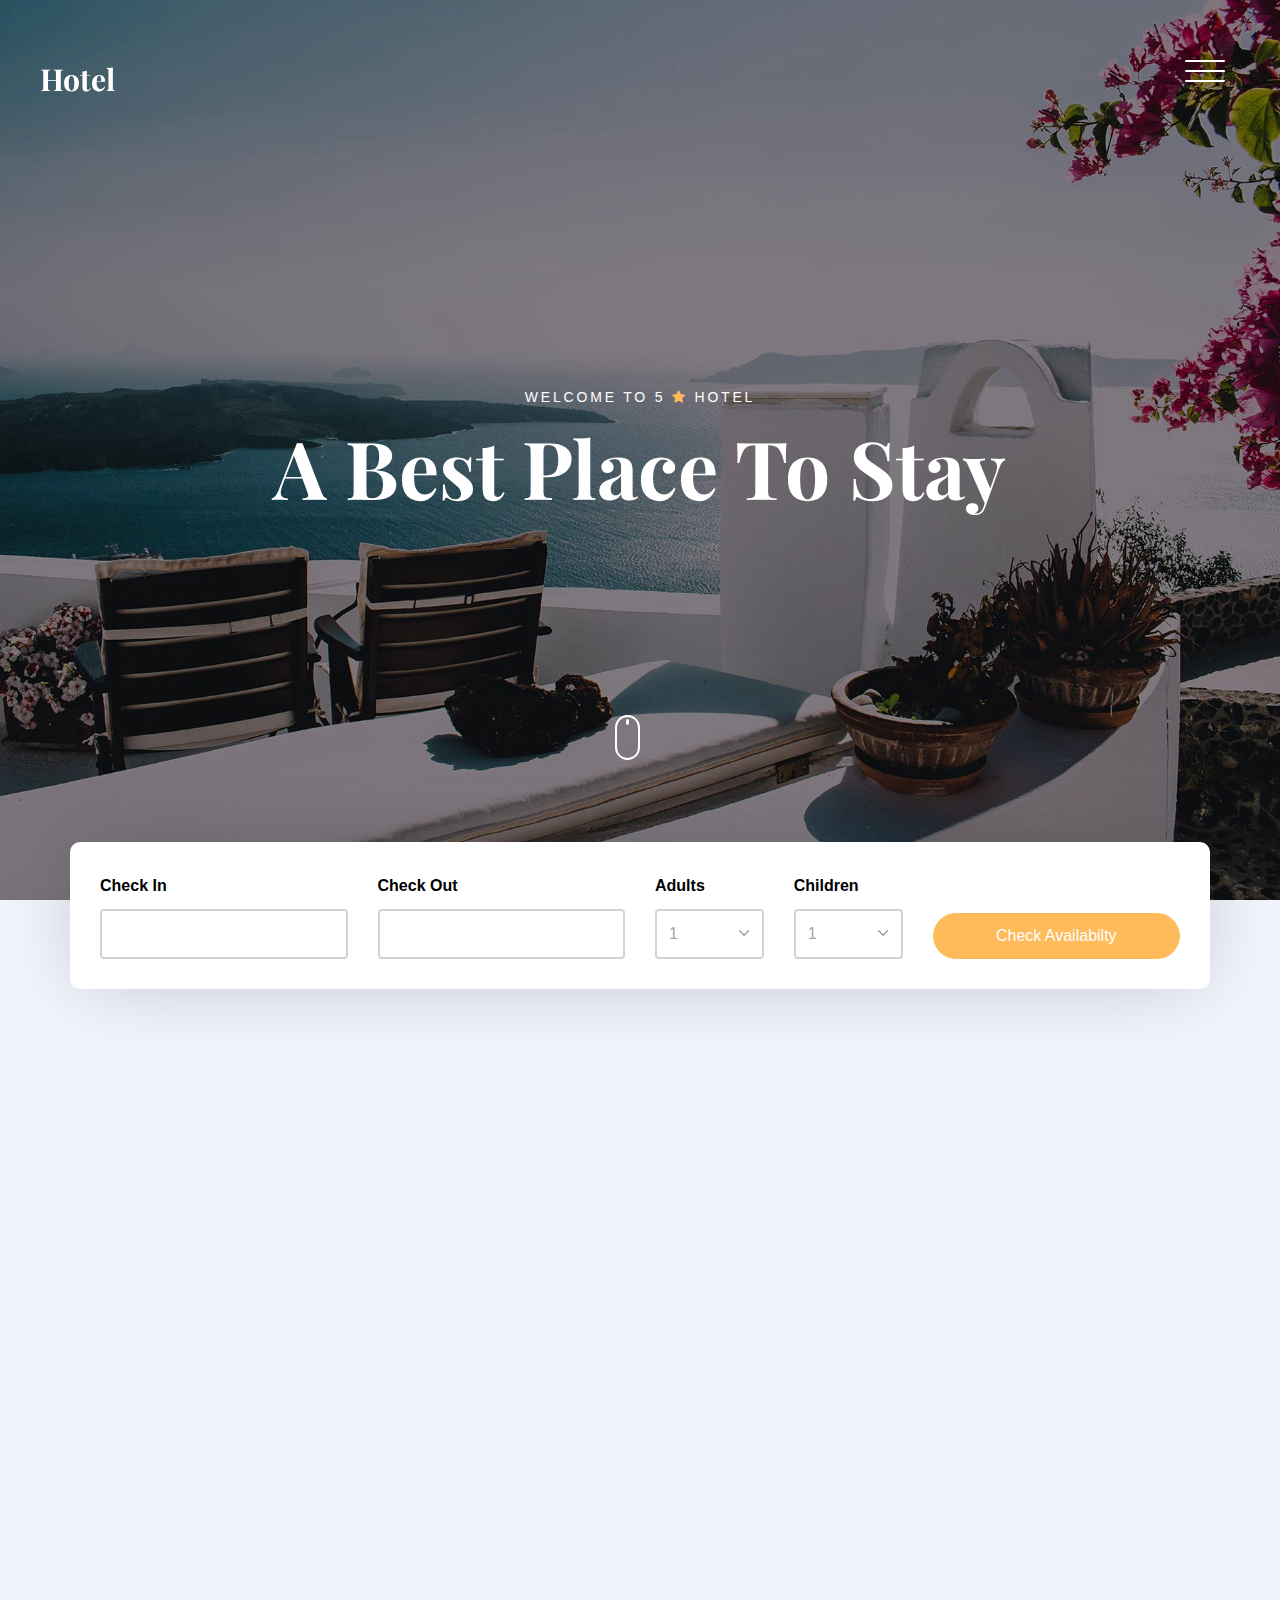
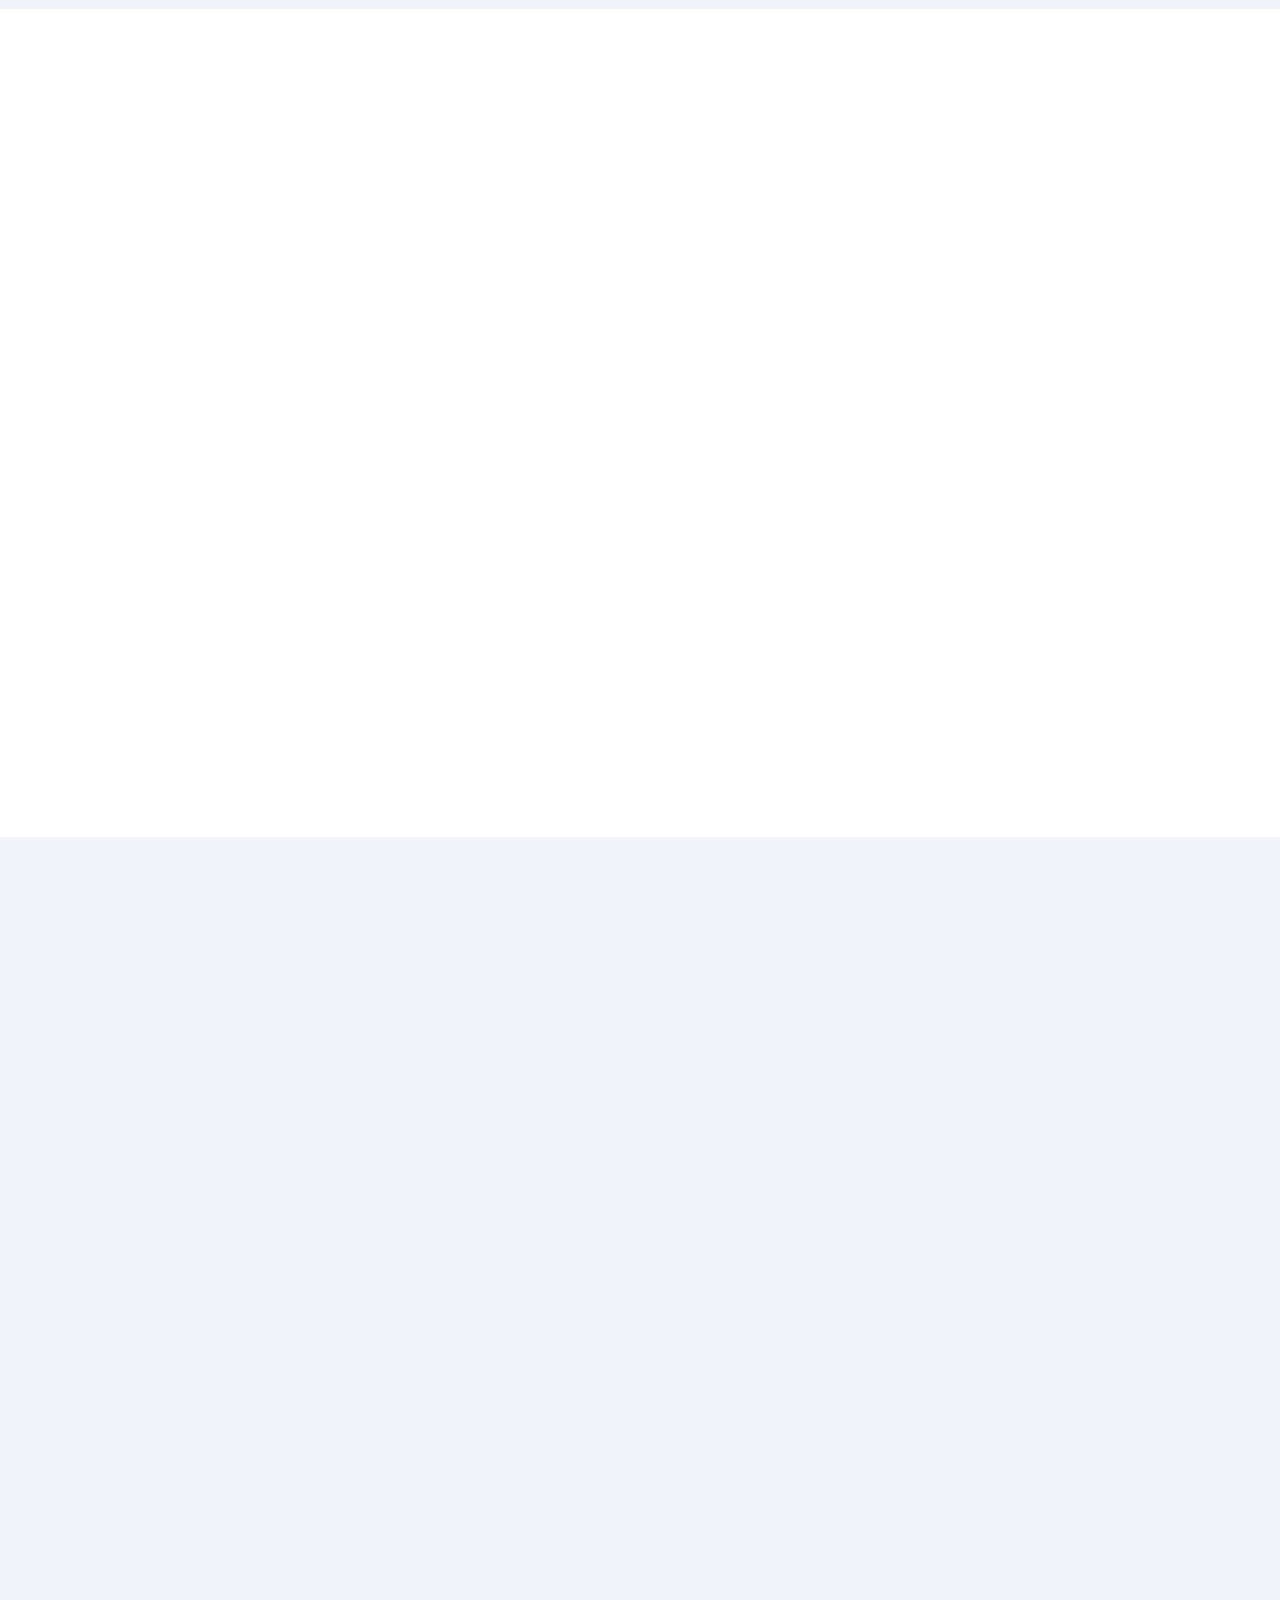
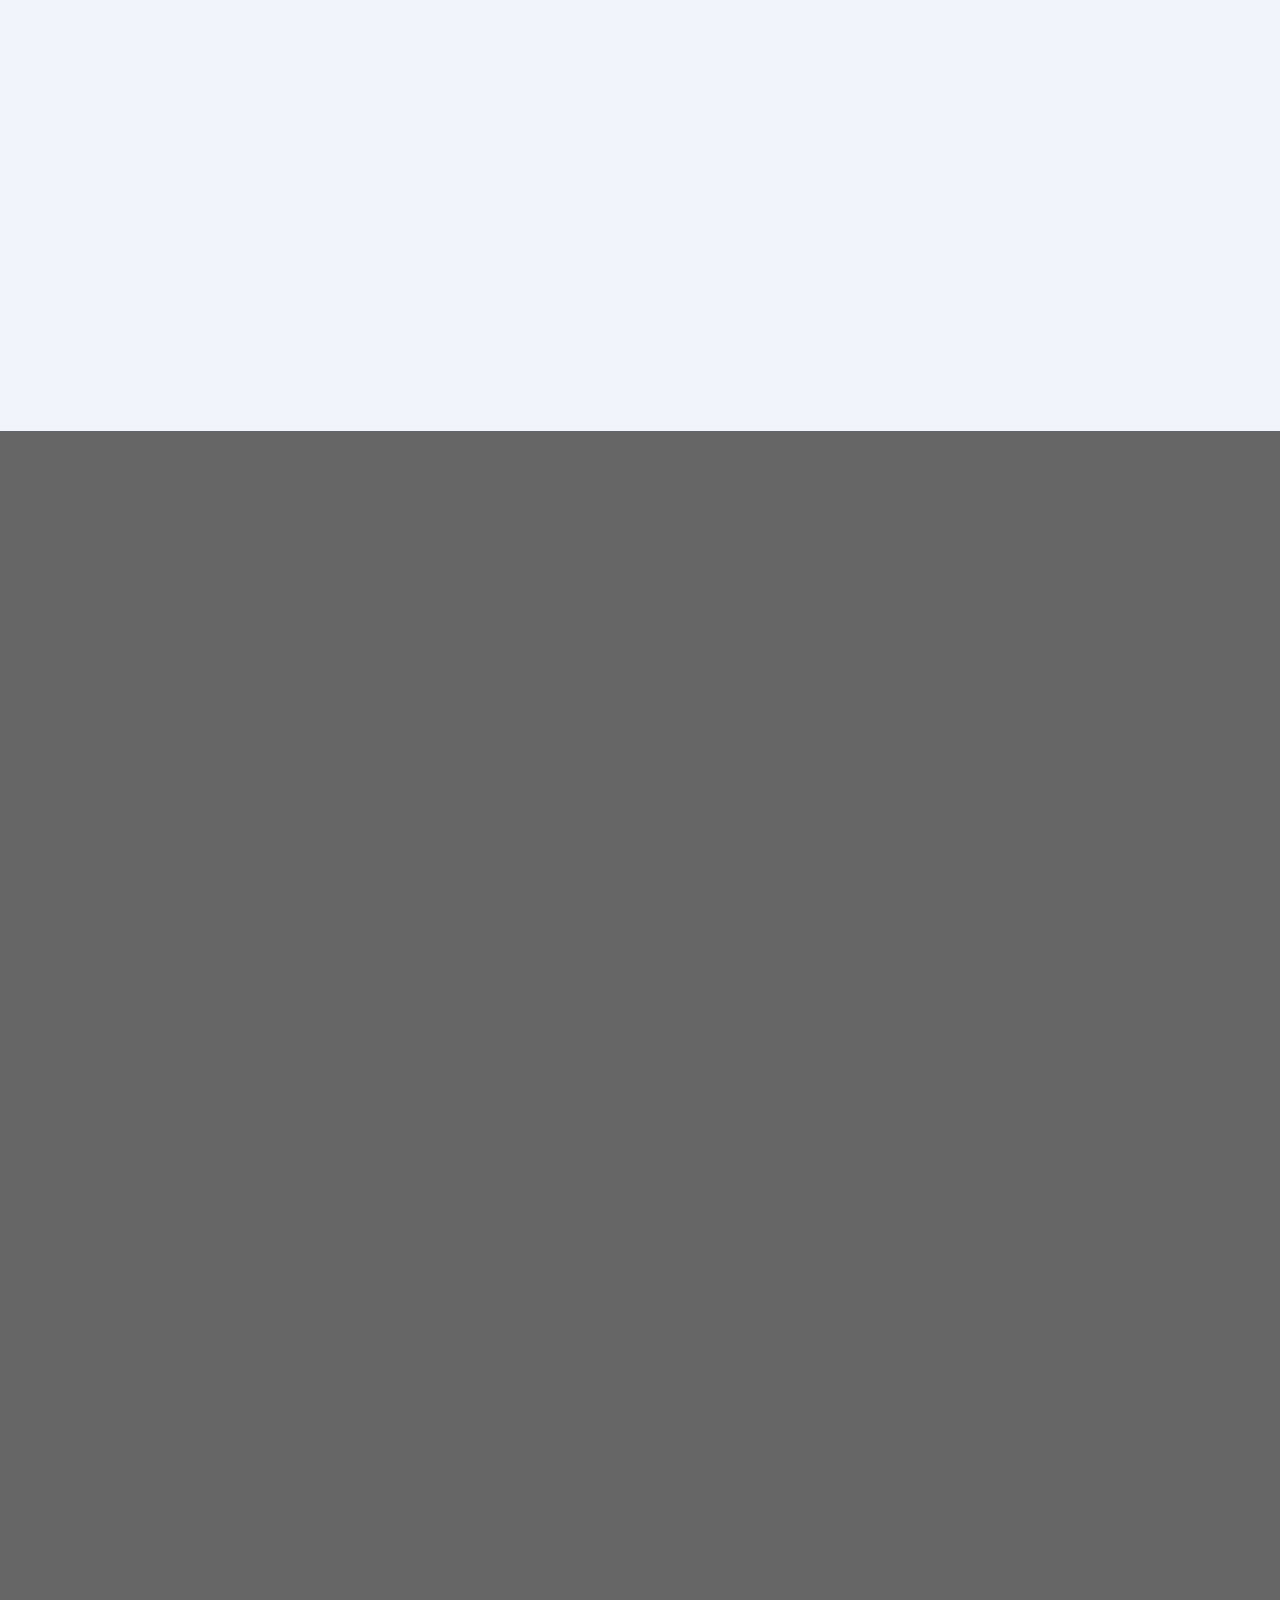
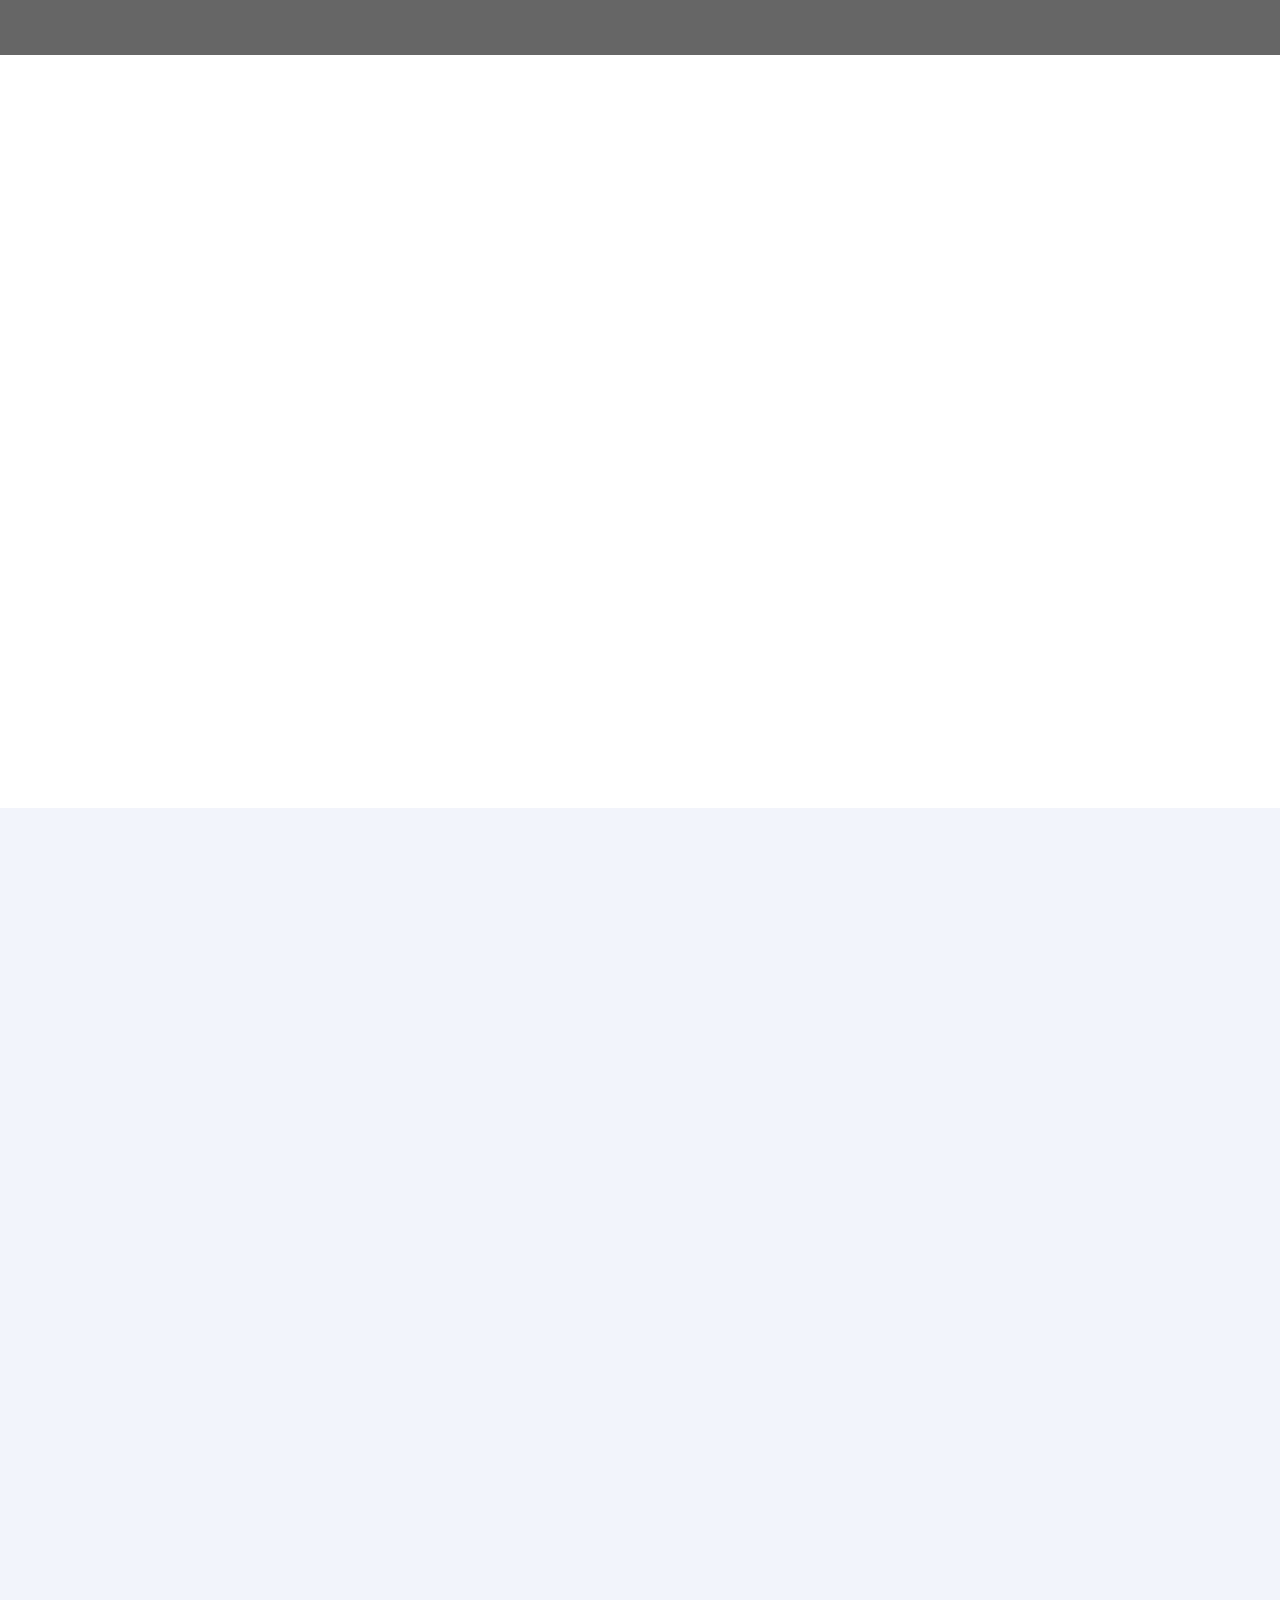
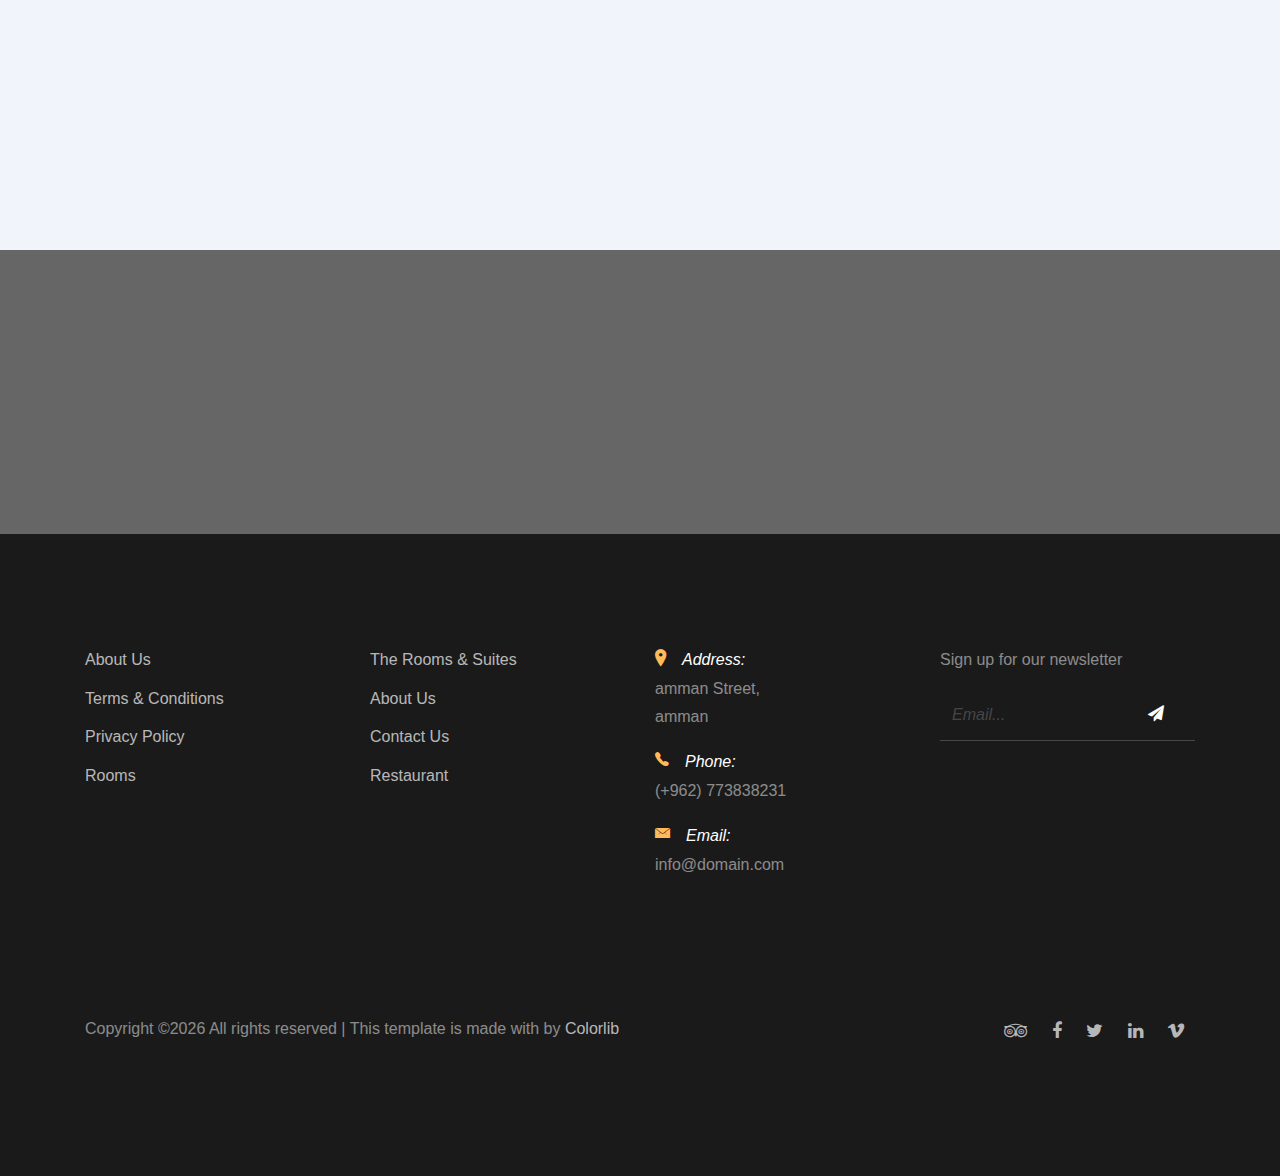
<file: index.html>
<!DOCTYPE HTML>
<html>
  <head>
    <meta charset="utf-8">
    <meta http-equiv="X-UA-Compatible" content="IE=edge">
    <title> Hotel </title>
    <meta name="viewport" content="width=device-width, initial-scale=1, shrink-to-fit=no">
    <meta name="description" content="" />
    <meta name="keywords" content="" />
    <meta name="author" content="" />
    <link rel="stylesheet" type="text/css" href="//fonts.googleapis.com/css?family=|Roboto+Sans:400,700|Playfair+Display:400,700">

    <link rel="stylesheet" href="css/bootstrap.min.css">
    <link rel="stylesheet" href="css/animate.css">
    <link rel="stylesheet" href="css/owl.carousel.min.css">
    <link rel="stylesheet" href="css/aos.css">
    <link rel="stylesheet" href="css/bootstrap-datepicker.css">
    <link rel="stylesheet" href="css/jquery.timepicker.css">
    <link rel="stylesheet" href="css/fancybox.min.css">
    
    <link rel="stylesheet" href="fonts/ionicons/css/ionicons.min.css">
    <link rel="stylesheet" href="fonts/fontawesome/css/font-awesome.min.css">

    <!-- Theme Style -->
    <link rel="stylesheet" href="css/style.css">
  </head>
  <body>
    
    <header class="site-header js-site-header">
      <div class="container-fluid">
        <div class="row align-items-center">
          <div class="col-6 col-lg-4 site-logo" data-aos="fade"><a href="index.html"> Hotel</a></div>
          <div class="col-6 col-lg-8">


            <div class="site-menu-toggle js-site-menu-toggle"  data-aos="fade">
              <span></span>
              <span></span>
              <span></span>
            </div>
            <!-- END menu-toggle -->

            <div class="site-navbar js-site-navbar">
              <nav role="navigation">
                <div class="container">
                  <div class="row full-height align-items-center">
                    <div class="col-md-6 mx-auto">
                      <ul class="list-unstyled menu">
                        <li class="active"><a href="index.html">Home</a></li>
                        <li><a href="rooms.html">Rooms</a></li>
                        <li><a href="about.html">About</a></li>
                        <li><a href="events.html">Events</a></li>
                        <li><a href="contact.html">Contact</a></li>
                        <li><a href="reservation.html">Reservation</a></li>
                      </ul>
                    </div>
                  </div>
                </div>
              </nav>
            </div>
          </div>
        </div>
      </div>
    </header>
    <!-- END head -->

    <section class="site-hero overlay" style="background-image: url(images/hero_4.jpg)" data-stellar-background-ratio="0.5">
      <div class="container">
        <div class="row site-hero-inner justify-content-center align-items-center">
          <div class="col-md-10 text-center" data-aos="fade-up">
            <span class="custom-caption text-uppercase text-white d-block  mb-3">Welcome To 5 <span class="fa fa-star text-primary"></span>   Hotel</span>
            <h1 class="heading">A Best Place To Stay</h1>
          </div>
        </div>
      </div>

      <a class="mouse smoothscroll" href="#next">
        <div class="mouse-icon">
          <span class="mouse-wheel"></span>
        </div>
      </a>
    </section>
    <!-- END section -->

    <section class="section bg-light pb-0"  >
      <div class="container">
       
        <div class="row check-availabilty" id="next">
          <div class="block-32" data-aos="fade-up" data-aos-offset="-200">

            <form action="#">
              <div class="row">
                <div class="col-md-6 mb-3 mb-lg-0 col-lg-3">
                  <label for="checkin_date" class="font-weight-bold text-black">Check In</label>
                  <div class="field-icon-wrap">
                    <div class="icon"><span class="icon-calendar"></span></div>
                    <input type="text" id="checkin_date" class="form-control">
                  </div>
                </div>
                <div class="col-md-6 mb-3 mb-lg-0 col-lg-3">
                  <label for="checkout_date" class="font-weight-bold text-black">Check Out</label>
                  <div class="field-icon-wrap">
                    <div class="icon"><span class="icon-calendar"></span></div>
                    <input type="text" id="checkout_date" class="form-control">
                  </div>
                </div>
                <div class="col-md-6 mb-3 mb-md-0 col-lg-3">
                  <div class="row">
                    <div class="col-md-6 mb-3 mb-md-0">
                      <label for="adults" class="font-weight-bold text-black">Adults</label>
                      <div class="field-icon-wrap">
                        <div class="icon"><span class="ion-ios-arrow-down"></span></div>
                        <select name="" id="adults" class="form-control">
                          <option value="">1</option>
                          <option value="">2</option>
                          <option value="">3</option>
                          <option value="">4+</option>
                        </select>
                      </div>
                    </div>
                    <div class="col-md-6 mb-3 mb-md-0">
                      <label for="children" class="font-weight-bold text-black">Children</label>
                      <div class="field-icon-wrap">
                        <div class="icon"><span class="ion-ios-arrow-down"></span></div>
                        <select name="" id="children" class="form-control">
                          <option value="">1</option>
                          <option value="">2</option>
                          <option value="">3</option>
                          <option value="">4+</option>
                        </select>
                      </div>
                    </div>
                  </div>
                </div>
                <div class="col-md-6 col-lg-3 align-self-end">
                  <button class="btn btn-primary btn-block text-white">Check Availabilty</button>
                </div>
              </div>
            </form>
          </div>


        </div>
      </div>
    </section>

    <section class="py-5 bg-light">
      <div class="container">
        <div class="row align-items-center">
          <div class="col-md-12 col-lg-7 ml-auto order-lg-2 position-relative mb-5" data-aos="fade-up">
            <figure class="img-absolute">
              <img src="images/food-1.jpg" alt="Image" class="img-fluid">
            </figure>
            <img src="images/img_1.jpg" alt="Image" class="img-fluid rounded">
          </div>
          <div class="col-md-12 col-lg-4 order-lg-1" data-aos="fade-up">
            <h2 class="heading">Welcome!</h2>
            <p class="mb-4">Far far away, behind the word mountains, far from the countries Vokalia and Consonantia, there live the blind texts. Separated they live in Bookmarksgrove right at the coast of the Semantics, a large language ocean.</p>
            <p><a href="#" class="btn btn-primary text-white py-2 mr-3">Learn More</a> <span class="mr-3 font-family-serif"><em>or</em></span> <a href="https://vimeo.com/channels/staffpicks/93951774"  data-fancybox class="text-uppercase letter-spacing-1">See video</a></p>
          </div>
          
        </div>
      </div>
    </section>

    <section class="section">
      <div class="container">
        <div class="row justify-content-center text-center mb-5">
          <div class="col-md-7">
            <h2 class="heading" data-aos="fade-up">Rooms &amp; Suites</h2>
            <p data-aos="fade-up" data-aos-delay="100">Far far away, behind the word mountains, far from the countries Vokalia and Consonantia, there live the blind texts. Separated they live in Bookmarksgrove right at the coast of the Semantics, a large language ocean.</p>
          </div>
        </div>
        <div class="row">
          <div class="col-md-6 col-lg-4" data-aos="fade-up">
            <a href="#" class="room">
              <figure class="img-wrap">
                <img src="images/img_1.jpg" alt="Free website template" class="img-fluid mb-3">
              </figure>
              <div class="p-3 text-center room-info">
                <h2>Single Room</h2>
                <span class="text-uppercase letter-spacing-1">90$ / per night</span>
              </div>
            </a>
          </div>

          <div class="col-md-6 col-lg-4" data-aos="fade-up">
            <a href="#" class="room">
              <figure class="img-wrap">
                <img src="images/img_2.jpg" alt="Free website template" class="img-fluid mb-3">
              </figure>
              <div class="p-3 text-center room-info">
                <h2>Family Room</h2>
                <span class="text-uppercase letter-spacing-1">120$ / per night</span>
              </div>
            </a>
          </div>

          <div class="col-md-6 col-lg-4" data-aos="fade-up">
            <a href="#" class="room">
              <figure class="img-wrap">
                <img src="images/img_3.jpg" alt="Free website template" class="img-fluid mb-3">
              </figure>
              <div class="p-3 text-center room-info">
                <h2>Presidential Room</h2>
                <span class="text-uppercase letter-spacing-1">250$ / per night</span>
              </div>
            </a>
          </div>


        </div>
      </div>
    </section>
    
    
    <section class="section slider-section bg-light">
      <div class="container">
        <div class="row justify-content-center text-center mb-5">
          <div class="col-md-7">
            <h2 class="heading" data-aos="fade-up">Photos</h2>
            <p data-aos="fade-up" data-aos-delay="100">Far far away, behind the word mountains, far from the countries Vokalia and Consonantia, there live the blind texts. Separated they live in Bookmarksgrove right at the coast of the Semantics, a large language ocean.</p>
          </div>
        </div>
        <div class="row">
          <div class="col-md-12">
            <div class="home-slider major-caousel owl-carousel mb-5" data-aos="fade-up" data-aos-delay="200">
              <div class="slider-item">
                <a href="images/slider-1.jpg" data-fancybox="images" data-caption="Caption for this image"><img src="images/slider-1.jpg" alt="Image placeholder" class="img-fluid"></a>
              </div>
              <div class="slider-item">
                <a href="images/slider-2.jpg" data-fancybox="images" data-caption="Caption for this image"><img src="images/slider-2.jpg" alt="Image placeholder" class="img-fluid"></a>
              </div>
              <div class="slider-item">
                <a href="images/slider-3.jpg" data-fancybox="images" data-caption="Caption for this image"><img src="images/slider-3.jpg" alt="Image placeholder" class="img-fluid"></a>
              </div>
              <div class="slider-item">
                <a href="images/slider-4.jpg" data-fancybox="images" data-caption="Caption for this image"><img src="images/slider-4.jpg" alt="Image placeholder" class="img-fluid"></a>
              </div>
              <div class="slider-item">
                <a href="images/slider-5.jpg" data-fancybox="images" data-caption="Caption for this image"><img src="images/slider-5.jpg" alt="Image placeholder" class="img-fluid"></a>
              </div>
              <div class="slider-item">
                <a href="images/slider-6.jpg" data-fancybox="images" data-caption="Caption for this image"><img src="images/slider-6.jpg" alt="Image placeholder" class="img-fluid"></a>
              </div>
              <div class="slider-item">
                <a href="images/slider-7.jpg" data-fancybox="images" data-caption="Caption for this image"><img src="images/slider-7.jpg" alt="Image placeholder" class="img-fluid"></a>
              </div>
            </div>
            <!-- END slider -->
          </div>
        
        </div>
      </div>
    </section>
    <!-- END section -->
    
    <section class="section bg-image overlay" style="background-image: url('images/hero_3.jpg');">
      <div class="container">
        <div class="row justify-content-center text-center mb-5">
          <div class="col-md-7">
            <h2 class="heading text-white" data-aos="fade">Our Restaurant Menu</h2>
            <p class="text-white" data-aos="fade" data-aos-delay="100">Far far away, behind the word mountains, far from the countries Vokalia and Consonantia, there live the blind texts. Separated they live in Bookmarksgrove right at the coast of the Semantics, a large language ocean.</p>
          </div>
        </div>
        <div class="food-menu-tabs" data-aos="fade">
          <ul class="nav nav-tabs mb-5" id="myTab" role="tablist">
            <li class="nav-item">
              <a class="nav-link active letter-spacing-2" id="mains-tab" data-toggle="tab" href="#mains" role="tab" aria-controls="mains" aria-selected="true">Mains</a>
            </li>
            <li class="nav-item">
              <a class="nav-link letter-spacing-2" id="desserts-tab" data-toggle="tab" href="#desserts" role="tab" aria-controls="desserts" aria-selected="false">Desserts</a>
            </li>
            <li class="nav-item">
              <a class="nav-link letter-spacing-2" id="drinks-tab" data-toggle="tab" href="#drinks" role="tab" aria-controls="drinks" aria-selected="false">Drinks</a>
            </li>
          </ul>
          <div class="tab-content py-5" id="myTabContent">
            
            
            <div class="tab-pane fade show active text-left" id="mains" role="tabpanel" aria-labelledby="mains-tab">
              <div class="row">
                <div class="col-md-6">
                  <div class="food-menu mb-5">
                    <span class="d-block text-primary h4 mb-3">$20.00</span>
                    <h3 class="text-white"><a href="#" class="text-white">Murgh Tikka Masala</a></h3>
                    <p class="text-white text-opacity-7">Far far away, behind the word mountains, far from the countries Vokalia and Consonantia, there live the blind texts.</p>
                  </div>
                  <div class="food-menu mb-5">
                    <span class="d-block text-primary h4 mb-3">$35.00</span>
                    <h3 class="text-white"><a href="#" class="text-white">Fish Moilee</a></h3>
                    <p class="text-white text-opacity-7">Far far away, behind the word mountains, far from the countries Vokalia and Consonantia, there live the blind texts.</p>
                  </div>
                  <div class="food-menu mb-5">
                    <span class="d-block text-primary h4 mb-3">$15.00</span>
                    <h3 class="text-white"><a href="#" class="text-white">Safed Gosht</a></h3>
                    <p class="text-white text-opacity-7">Far far away, behind the word mountains, far from the countries Vokalia and Consonantia, there live the blind texts.</p>
                  </div>
                </div>
                <div class="col-md-6">
                  <div class="food-menu mb-5">
                    <span class="d-block text-primary h4 mb-3">$10.00</span>
                    <h3 class="text-white"><a href="#" class="text-white">French Toast Combo</a></h3>
                    <p class="text-white text-opacity-7">Far far away, behind the word mountains, far from the countries Vokalia and Consonantia, there live the blind texts.</p>
                  </div>
                  <div class="food-menu mb-5">
                    <span class="d-block text-primary h4 mb-3">$8.35</span>
                    <h3 class="text-white"><a href="#" class="text-white">Vegie Omelet</a></h3>
                    <p class="text-white text-opacity-7">Far far away, behind the word mountains, far from the countries Vokalia and Consonantia, there live the blind texts.</p>
                  </div>
                  <div class="food-menu mb-5">
                    <span class="d-block text-primary h4 mb-3">$22.00</span>
                    <h3 class="text-white"><a href="#" class="text-white">Chorizo &amp; Egg Omelet</a></h3>
                    <p class="text-white text-opacity-7">Far far away, behind the word mountains, far from the countries Vokalia and Consonantia, there live the blind texts.</p>
                  </div>
                </div>
              </div>
              

            </div> <!-- .tab-pane -->

            <div class="tab-pane fade text-left" id="desserts" role="tabpanel" aria-labelledby="desserts-tab">
              <div class="row">
                <div class="col-md-6">
                  <div class="food-menu mb-5">
                    <span class="d-block text-primary h4 mb-3">$11.00</span>
                    <h3 class="text-white"><a href="#" class="text-white">Banana Split</a></h3>
                    <p class="text-white text-opacity-7">Far far away, behind the word mountains, far from the countries Vokalia and Consonantia, there live the blind texts.</p>
                  </div>
                  <div class="food-menu mb-5">
                    <span class="d-block text-primary h4 mb-3">$72.00</span>
                    <h3 class="text-white"><a href="#" class="text-white">Sticky Toffee Pudding</a></h3>
                    <p class="text-white text-opacity-7">Far far away, behind the word mountains, far from the countries Vokalia and Consonantia, there live the blind texts.</p>
                  </div>
                  <div class="food-menu mb-5">
                    <span class="d-block text-primary h4 mb-3">$26.00</span>
                    <h3 class="text-white"><a href="#" class="text-white">Pecan</a></h3>
                    <p class="text-white text-opacity-7">Far far away, behind the word mountains, far from the countries Vokalia and Consonantia, there live the blind texts.</p>
                  </div>
                </div>
                <div class="col-md-6">
                  <div class="food-menu mb-5">
                    <span class="d-block text-primary h4 mb-3">$42.00</span>
                    <h3 class="text-white"><a href="#" class="text-white">Apple Strudel</a></h3>
                    <p class="text-white text-opacity-7">Far far away, behind the word mountains, far from the countries Vokalia and Consonantia, there live the blind texts.</p>
                  </div>
                  <div class="food-menu mb-5">
                    <span class="d-block text-primary h4 mb-3">$7.35</span>
                    <h3 class="text-white"><a href="#" class="text-white">Pancakes</a></h3>
                    <p class="text-white text-opacity-7">Far far away, behind the word mountains, far from the countries Vokalia and Consonantia, there live the blind texts.</p>
                  </div>
                  <div class="food-menu mb-5">
                    <span class="d-block text-primary h4 mb-3">$22.00</span>
                    <h3 class="text-white"><a href="#" class="text-white">Ice Cream Sundae</a></h3>
                    <p class="text-white text-opacity-7">Far far away, behind the word mountains, far from the countries Vokalia and Consonantia, there live the blind texts.</p>
                  </div>
                </div>
              </div>
            </div> <!-- .tab-pane -->
            <div class="tab-pane fade text-left" id="drinks" role="tabpanel" aria-labelledby="drinks-tab">
              <div class="row">
                <div class="col-md-6">
                  <div class="food-menu mb-5">
                    <span class="d-block text-primary h4 mb-3">$32.00</span>
                    <h3 class="text-white"><a href="#" class="text-white">Spring Water</a></h3>
                    <p class="text-white text-opacity-7">Far far away, behind the word mountains, far from the countries Vokalia and Consonantia, there live the blind texts.</p>
                  </div>
                  <div class="food-menu mb-5">
                    <span class="d-block text-primary h4 mb-3">$14.00</span>
                    <h3 class="text-white"><a href="#" class="text-white">Coke, Diet Coke, Coke Zero</a></h3>
                    <p class="text-white text-opacity-7">Far far away, behind the word mountains, far from the countries Vokalia and Consonantia, there live the blind texts.</p>
                  </div>
                  <div class="food-menu mb-5">
                    <span class="d-block text-primary h4 mb-3">$93.00</span>
                    <h3 class="text-white"><a href="#" class="text-white">Orange Fanta</a></h3>
                    <p class="text-white text-opacity-7">Far far away, behind the word mountains, far from the countries Vokalia and Consonantia, there live the blind texts.</p>
                  </div>
                </div>
                <div class="col-md-6">
                  <div class="food-menu mb-5">
                    <span class="d-block text-primary h4 mb-3">$18.00</span>
                    <h3 class="text-white"><a href="#" class="text-white">Lemonade, Lemon Squash</a></h3>
                    <p class="text-white text-opacity-7">Far far away, behind the word mountains, far from the countries Vokalia and Consonantia, there live the blind texts.</p>
                  </div>
                  <div class="food-menu mb-5">
                    <span class="d-block text-primary h4 mb-3">$38.35</span>
                    <h3 class="text-white"><a href="#" class="text-white">Sparkling Mineral Water</a></h3>
                    <p class="text-white text-opacity-7">Far far away, behind the word mountains, far from the countries Vokalia and Consonantia, there live the blind texts.</p>
                  </div>
                  <div class="food-menu mb-5">
                    <span class="d-block text-primary h4 mb-3">$69.00</span>
                    <h3 class="text-white"><a href="#" class="text-white">Lemon, Lime &amp; Bitters</a></h3>
                    <p class="text-white text-opacity-7">Far far away, behind the word mountains, far from the countries Vokalia and Consonantia, there live the blind texts.</p>
                  </div>
                </div>
              </div>
            </div> <!-- .tab-pane -->
          </div>
        </div>
      </div>
    </section>
    
    <!-- END section -->
    <section class="section testimonial-section">
      <div class="container">
        <div class="row justify-content-center text-center mb-5">
          <div class="col-md-7">
            <h2 class="heading" data-aos="fade-up">People Says</h2>
          </div>
        </div>
        <div class="row">
          <div class="js-carousel-2 owl-carousel mb-5" data-aos="fade-up" data-aos-delay="200">
            
            <div class="testimonial text-center slider-item">
              <div class="author-image mb-3">
                <img src="images/person_1.jpg" alt="Image placeholder" class="rounded-circle mx-auto">
              </div>
              <blockquote>

                <p>&ldquo;A small river named Duden flows by their place and supplies it with the necessary regelialia. It is a paradisematic country, in which roasted parts of sentences fly into your mouth.&rdquo;</p>
              </blockquote>
              <p><em>&mdash; Jean Smith</em></p>
            </div> 

            <div class="testimonial text-center slider-item">
              <div class="author-image mb-3">
                <img src="images/person_2.jpg" alt="Image placeholder" class="rounded-circle mx-auto">
              </div>
              <blockquote>
                <p>&ldquo;Even the all-powerful Pointing has no control about the blind texts it is an almost unorthographic life One day however a small line of blind text by the name of Lorem Ipsum decided to leave for the far World of Grammar.&rdquo;</p>
              </blockquote>
              <p><em>&mdash; John Doe</em></p>
            </div>

            <div class="testimonial text-center slider-item">
              <div class="author-image mb-3">
                <img src="images/person_3.jpg" alt="Image placeholder" class="rounded-circle mx-auto">
              </div>
              <blockquote>

                <p>&ldquo;When she reached the first hills of the Italic Mountains, she had a last view back on the skyline of her hometown Bookmarksgrove, the headline of Alphabet Village and the subline of her own road, the Line Lane.&rdquo;</p>
              </blockquote>
              <p><em>&mdash; John Doe</em></p>
            </div>


            <div class="testimonial text-center slider-item">
              <div class="author-image mb-3">
                <img src="images/person_1.jpg" alt="Image placeholder" class="rounded-circle mx-auto">
              </div>
              <blockquote>

                <p>&ldquo;A small river named Duden flows by their place and supplies it with the necessary regelialia. It is a paradisematic country, in which roasted parts of sentences fly into your mouth.&rdquo;</p>
              </blockquote>
              <p><em>&mdash; Jean Smith</em></p>
            </div> 

            <div class="testimonial text-center slider-item">
              <div class="author-image mb-3">
                <img src="images/person_2.jpg" alt="Image placeholder" class="rounded-circle mx-auto">
              </div>
              <blockquote>
                <p>&ldquo;Even the all-powerful Pointing has no control about the blind texts it is an almost unorthographic life One day however a small line of blind text by the name of Lorem Ipsum decided to leave for the far World of Grammar.&rdquo;</p>
              </blockquote>
              <p><em>&mdash; John Doe</em></p>
            </div>

            <div class="testimonial text-center slider-item">
              <div class="author-image mb-3">
                <img src="images/person_3.jpg" alt="Image placeholder" class="rounded-circle mx-auto">
              </div>
              <blockquote>

                <p>&ldquo;When she reached the first hills of the Italic Mountains, she had a last view back on the skyline of her hometown Bookmarksgrove, the headline of Alphabet Village and the subline of her own road, the Line Lane.&rdquo;</p>
              </blockquote>
              <p><em>&mdash; John Doe</em></p>
            </div>

          </div>
            <!-- END slider -->
        </div>

      </div>
    </section>
    

    <section class="section blog-post-entry bg-light">
      <div class="container">
        <div class="row justify-content-center text-center mb-5">
          <div class="col-md-7">
            <h2 class="heading" data-aos="fade-up">Events</h2>
            <p data-aos="fade-up">Far far away, behind the word mountains, far from the countries Vokalia and Consonantia, there live the blind texts. Separated they live in Bookmarksgrove right at the coast of the Semantics, a large language ocean.</p>
          </div>
        </div>
        <div class="row">
          <div class="col-lg-4 col-md-6 col-sm-6 col-12 post" data-aos="fade-up" data-aos-delay="100">

            <div class="media media-custom d-block mb-4 h-100">
              <a href="#" class="mb-4 d-block"><img src="images/img_1.jpg" alt="Image placeholder" class="img-fluid"></a>
              <div class="media-body">
                <span class="meta-post">February 26, 2018</span>
                <h2 class="mt-0 mb-3"><a href="#">Travel Hacks to Make Your Flight More Comfortable</a></h2>
                <p>Far far away, behind the word mountains, far from the countries Vokalia and Consonantia, there live the blind texts.</p>
              </div>
            </div>

          </div>
          <div class="col-lg-4 col-md-6 col-sm-6 col-12 post" data-aos="fade-up" data-aos-delay="200">
            <div class="media media-custom d-block mb-4 h-100">
              <a href="#" class="mb-4 d-block"><img src="images/img_2.jpg" alt="Image placeholder" class="img-fluid"></a>
              <div class="media-body">
                <span class="meta-post">February 26, 2018</span>
                <h2 class="mt-0 mb-3"><a href="#">5 Job Types That Aallow You To Earn As You Travel The World</a></h2>
                <p>Separated they live in Bookmarksgrove right at the coast of the Semantics, a large language ocean.</p>
              </div>
            </div>
          </div>
          <div class="col-lg-4 col-md-6 col-sm-6 col-12 post" data-aos="fade-up" data-aos-delay="300">
            <div class="media media-custom d-block mb-4 h-100">
              <a href="#" class="mb-4 d-block"><img src="images/img_3.jpg" alt="Image placeholder" class="img-fluid"></a>
              <div class="media-body">
                <span class="meta-post">February 26, 2018</span>
                <h2 class="mt-0 mb-3"><a href="#">30 Great Ideas On Gifts For Travelers</a></h2>
                <p>A small river named Duden flows by their place and supplies it with the necessary regelialia. t is a paradisematic country, in which roasted parts of sentences.</p>
              </div>
            </div>
          </div>
        </div>
      </div>
    </section>

    <section class="section bg-image overlay" style="background-image: url('images/hero_4.jpg');">
        <div class="container" >
          <div class="row align-items-center">
            <div class="col-12 col-md-6 text-center mb-4 mb-md-0 text-md-left" data-aos="fade-up">
              <h2 class="text-white font-weight-bold">A Best Place To Stay. Reserve Now!</h2>
            </div>
            <div class="col-12 col-md-6 text-center text-md-right" data-aos="fade-up" data-aos-delay="200">
              <a href="reservation.html" class="btn btn-outline-white-primary py-3 text-white px-5">Reserve Now</a>
            </div>
          </div>
        </div>
      </section>

    <footer class="section footer-section">
      <div class="container">
        <div class="row mb-4">
          <div class="col-md-3 mb-5">
            <ul class="list-unstyled link">
              <li><a href="#">About Us</a></li>
              <li><a href="#">Terms &amp; Conditions</a></li>
              <li><a href="#">Privacy Policy</a></li>
             <li><a href="#">Rooms</a></li>
            </ul>
          </div>
          <div class="col-md-3 mb-5">
            <ul class="list-unstyled link">
              <li><a href="#">The Rooms &amp; Suites</a></li>
              <li><a href="#">About Us</a></li>
              <li><a href="#">Contact Us</a></li>
              <li><a href="#">Restaurant</a></li>
            </ul>
          </div>
          <div class="col-md-3 mb-5 pr-md-5 contact-info">
            <!-- <li>198 West 21th Street, <br> Suite 721 New York NY 10016</li> -->
            <p><span class="d-block"><span class="ion-ios-location h5 mr-3 text-primary"></span>Address:</span> <span>amman Street, <br> amman</span></p>
            <p><span class="d-block"><span class="ion-ios-telephone h5 mr-3 text-primary"></span>Phone:</span> <span> (+962) 773838231</span></p>
            <p><span class="d-block"><span class="ion-ios-email h5 mr-3 text-primary"></span>Email:</span> <span> info@domain.com</span></p>
          </div>
          <div class="col-md-3 mb-5">
            <p>Sign up for our newsletter</p>
            <form action="#" class="footer-newsletter">
              <div class="form-group">
                <input type="email" class="form-control" placeholder="Email...">
                <button type="submit" class="btn"><span class="fa fa-paper-plane"></span></button>
              </div>
            </form>
          </div>
        </div>
        <div class="row pt-5">
          <p class="col-md-6 text-left">
            <!-- Link back to Colorlib can't be removed. Template is licensed under CC BY 3.0. -->
            Copyright &copy;<script>document.write(new Date().getFullYear());</script> All rights reserved | This template is made with <i class="icon-heart-o" aria-hidden="true"></i> by <a href="https://colorlib.com" target="_blank" >Colorlib</a>
            <!-- Link back to Colorlib can't be removed. Template is licensed under CC BY 3.0. -->
          </p>
            
          <p class="col-md-6 text-right social">
            <a href="#"><span class="fa fa-tripadvisor"></span></a>
            <a href="#"><span class="fa fa-facebook"></span></a>
            <a href="#"><span class="fa fa-twitter"></span></a>
            <a href="#"><span class="fa fa-linkedin"></span></a>
            <a href="#"><span class="fa fa-vimeo"></span></a>
          </p>
        </div>
      </div>
    </footer>
    
    <script src="js/jquery-3.3.1.min.js"></script>
    <script src="js/jquery-migrate-3.0.1.min.js"></script>
    <script src="js/popper.min.js"></script>
    <script src="js/bootstrap.min.js"></script>
    <script src="js/owl.carousel.min.js"></script>
    <script src="js/jquery.stellar.min.js"></script>
    <script src="js/jquery.fancybox.min.js"></script>
    
    
    <script src="js/aos.js"></script>
    
    <script src="js/bootstrap-datepicker.js"></script> 
    <script src="js/jquery.timepicker.min.js"></script> 

    

    <script src="js/main.js"></script>
  </body>
</html>
</file>
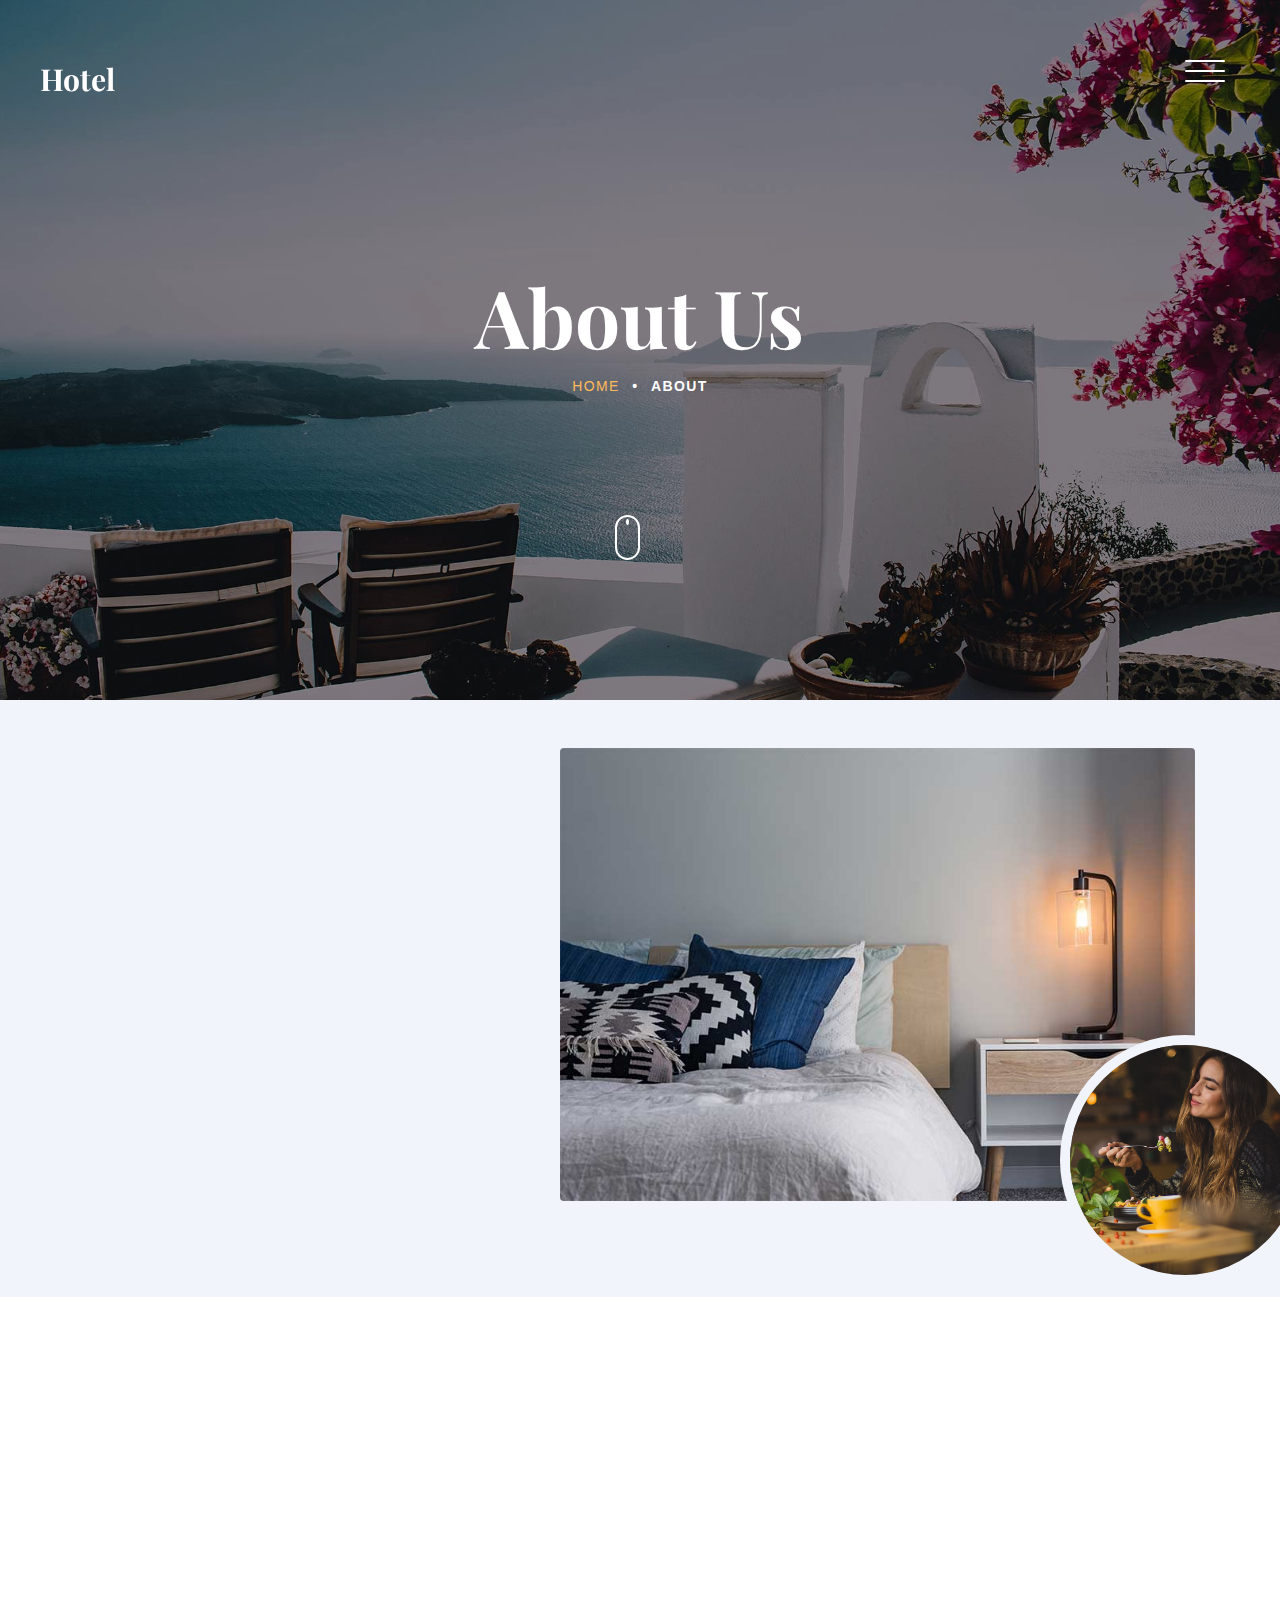
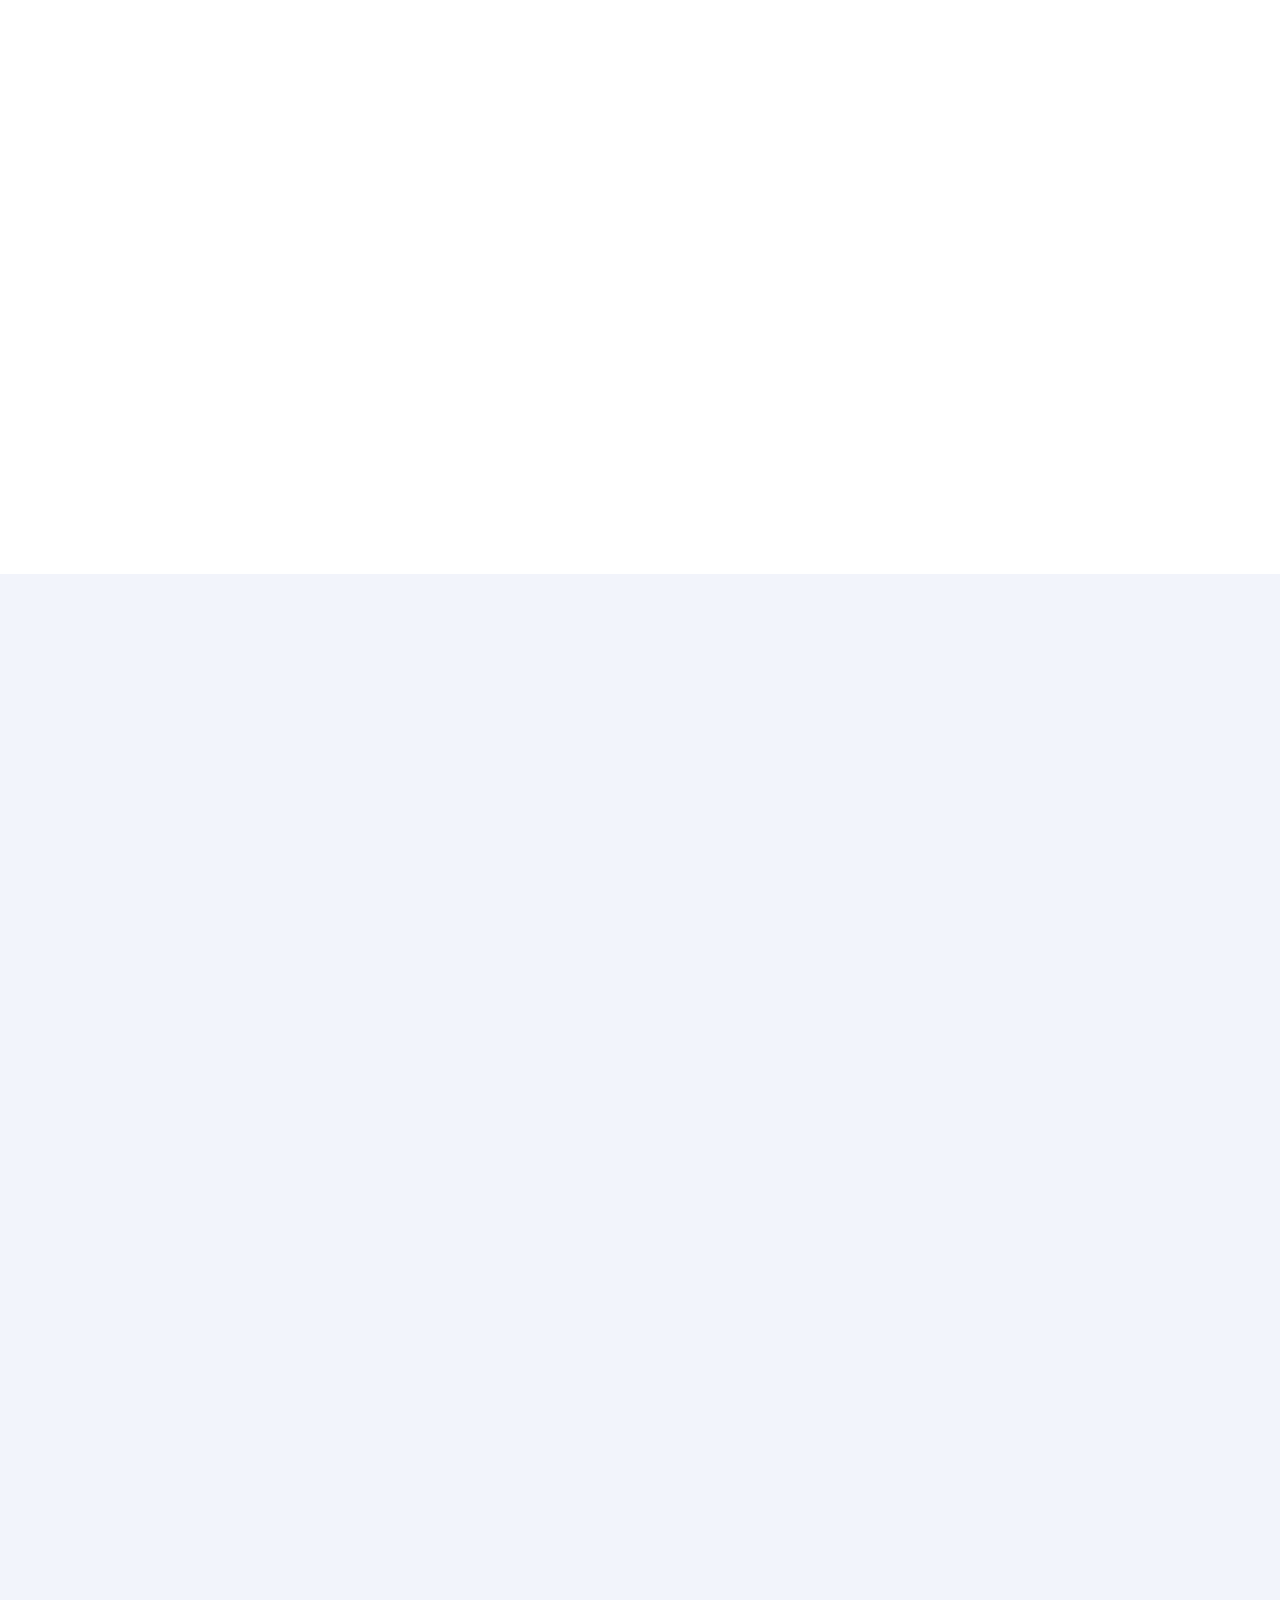
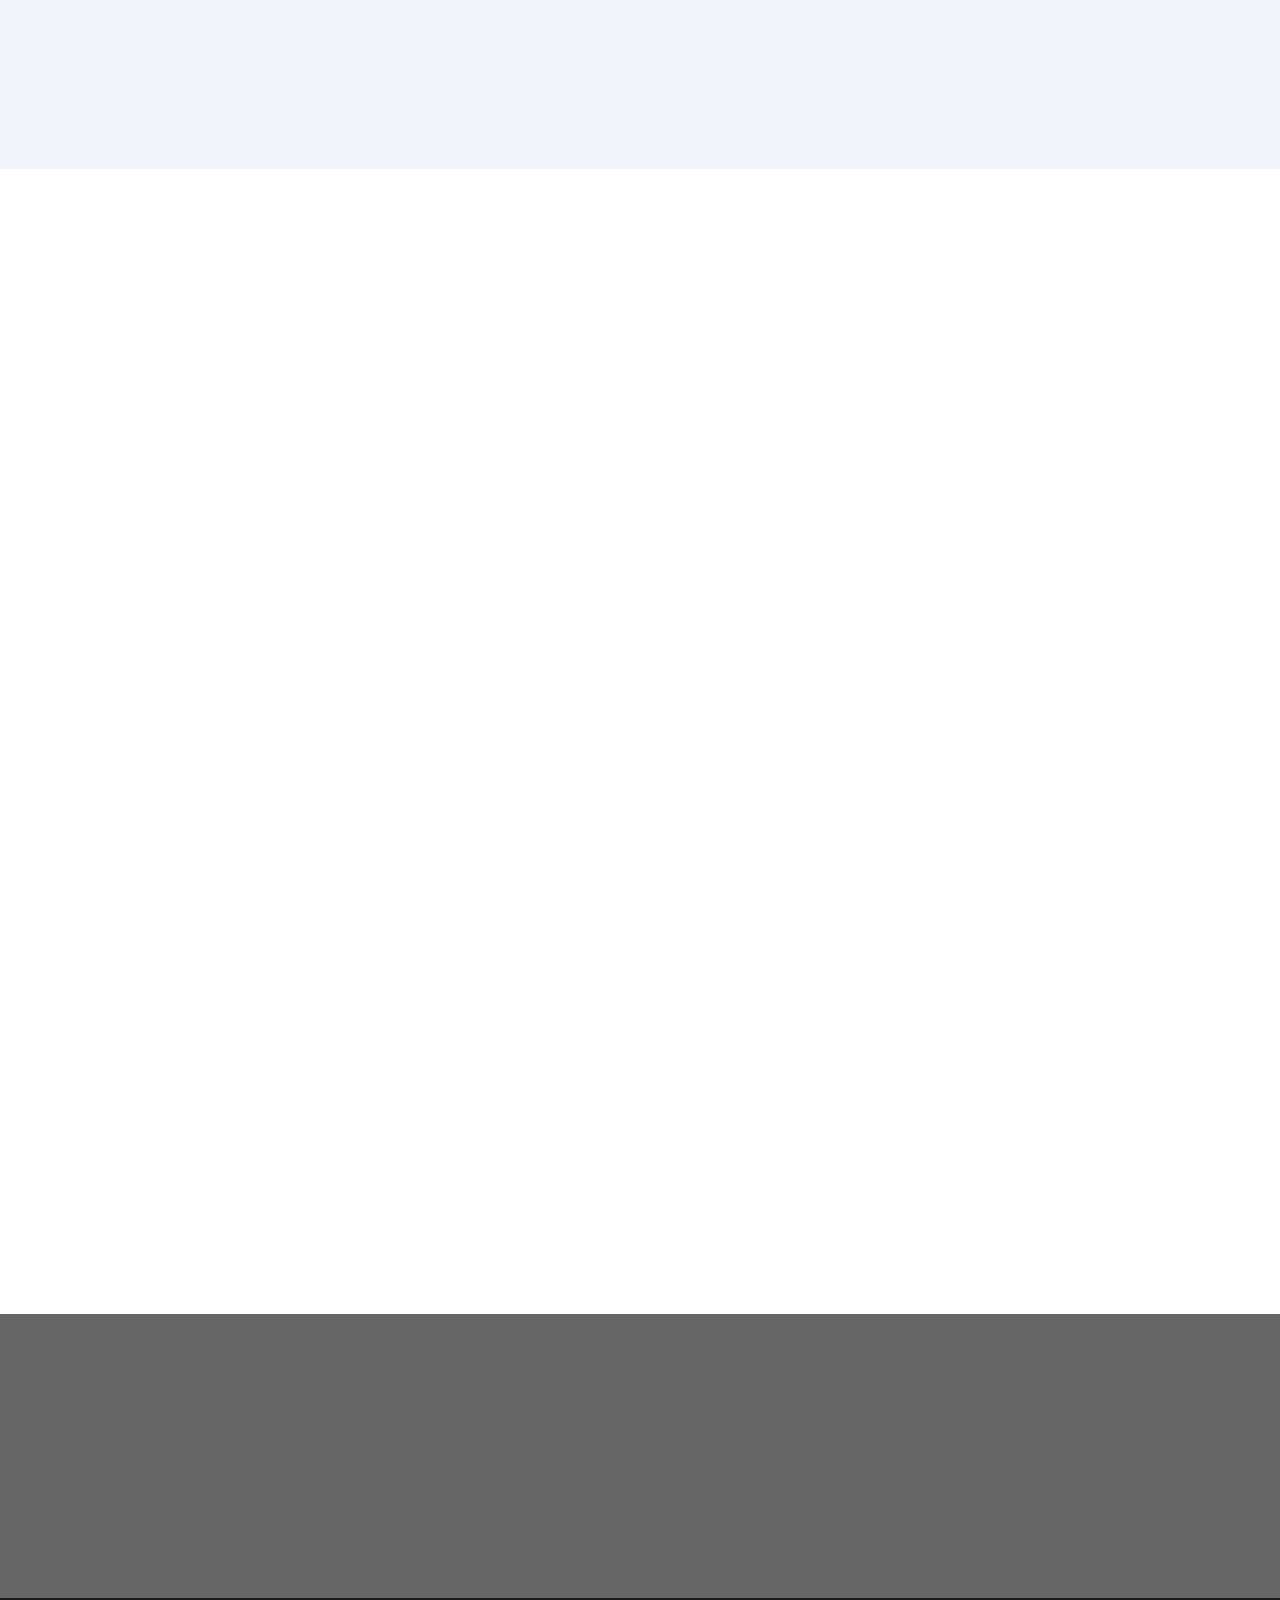
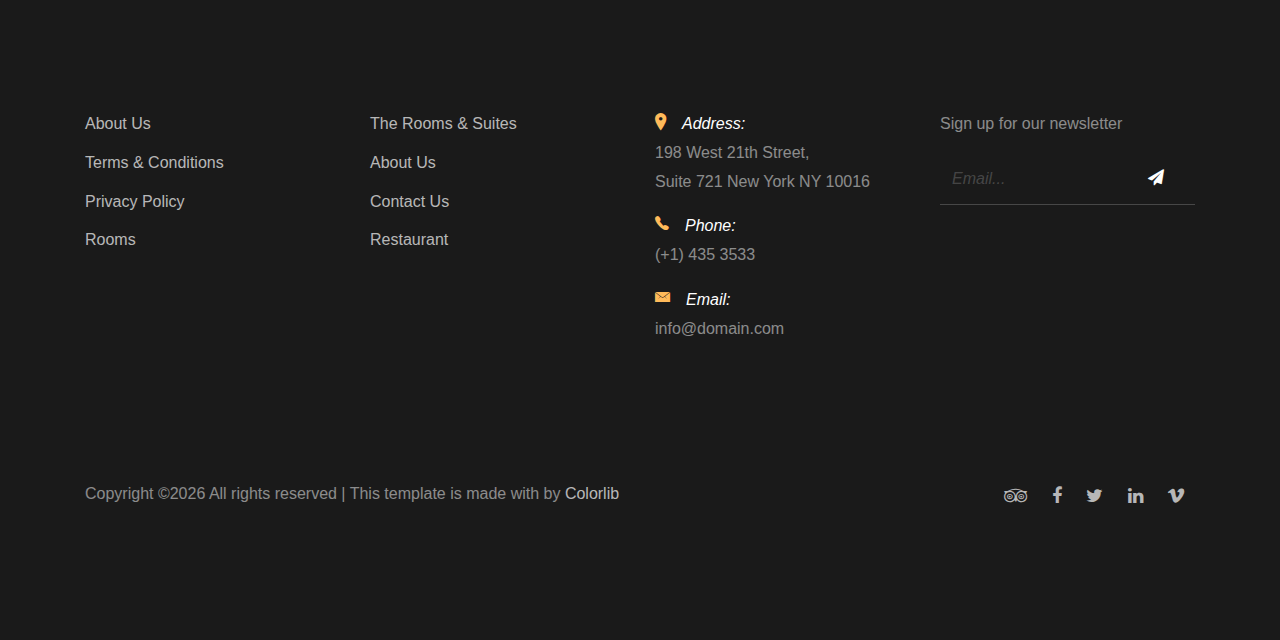
<file: about.html>
<!DOCTYPE HTML>
<html>
  <head>
    <meta charset="utf-8">
    <meta http-equiv="X-UA-Compatible" content="IE=edge">
    <title> Hotel</title>
    <meta name="viewport" content="width=device-width, initial-scale=1, shrink-to-fit=no">
    <meta name="description" content="" />
    <meta name="keywords" content="" />
    <meta name="author" content="" />
    <link rel="stylesheet" type="text/css" href="//fonts.googleapis.com/css?family=|Roboto+Sans:400,700|Playfair+Display:400,700">

    <link rel="stylesheet" href="css/bootstrap.min.css">
    <link rel="stylesheet" href="css/animate.css">
    <link rel="stylesheet" href="css/owl.carousel.min.css">
    <link rel="stylesheet" href="css/aos.css">
    <link rel="stylesheet" href="css/bootstrap-datepicker.css">
    <link rel="stylesheet" href="css/jquery.timepicker.css">
    <link rel="stylesheet" href="css/fancybox.min.css">
    
    <link rel="stylesheet" href="fonts/ionicons/css/ionicons.min.css">
    <link rel="stylesheet" href="fonts/fontawesome/css/font-awesome.min.css">

    <!-- Theme Style -->
    <link rel="stylesheet" href="css/style.css">
  </head>
  <body>
    
    <header class="site-header js-site-header">
      <div class="container-fluid">
        <div class="row align-items-center">
          <div class="col-6 col-lg-4 site-logo" data-aos="fade"><a href="index.html"> Hotel</a></div>
          <div class="col-6 col-lg-8">


            <div class="site-menu-toggle js-site-menu-toggle"  data-aos="fade">
              <span></span>
              <span></span>
              <span></span>
            </div>
            <!-- END menu-toggle -->

            <div class="site-navbar js-site-navbar">
              <nav role="navigation">
                <div class="container">
                  <div class="row full-height align-items-center">
                    <div class="col-md-6 mx-auto">
                      <ul class="list-unstyled menu">
                        <li><a href="index.html">Home</a></li>
                        <li><a href="rooms.html">Rooms</a></li>
                        <li class="active"><a href="about.html">About</a></li>
                        <li><a href="events.html">Events</a></li>
                        <li><a href="contact.html">Contact</a></li>
                        <li><a href="reservation.html">Reservation</a></li>
                      </ul>
                    </div>
                  </div>
                </div>
              </nav>
            </div>
          </div>
        </div>
      </div>
    </header>
    <!-- END head -->

    <section class="site-hero inner-page overlay" style="background-image: url(images/hero_4.jpg)" data-stellar-background-ratio="0.5">
      <div class="container">
        <div class="row site-hero-inner justify-content-center align-items-center">
          <div class="col-md-10 text-center" data-aos="fade">
            <h1 class="heading mb-3">About Us</h1>
            <ul class="custom-breadcrumbs mb-4">
              <li><a href="index.html">Home</a></li>
              <li>&bullet;</li>
              <li>About</li>
            </ul>
          </div>
        </div>
      </div>

      <a class="mouse smoothscroll" href="#next">
        <div class="mouse-icon">
          <span class="mouse-wheel"></span>
        </div>
      </a>
    </section>
    <!-- END section -->

    <section class="py-5 bg-light" id="next">
      <div class="container">
        <div class="row align-items-center">
          <div class="col-md-12 col-lg-7 ml-auto order-lg-2 position-relative mb-5" data-aos="fade-up">
            <figure class="img-absolute">
              <img src="images/food-1.jpg" alt="Free Website Template by Templateux" class="img-fluid">
            </figure>
            <img src="images/img_1.jpg" alt="Image" class="img-fluid rounded">
          </div>
          <div class="col-md-12 col-lg-4 order-lg-1" data-aos="fade-up">
            <h2 class="heading">Welcome!</h2>
            <p class="mb-4">Far far away, behind the word mountains, far from the countries Vokalia and Consonantia, there live the blind texts. Separated they live in Bookmarksgrove right at the coast of the Semantics, a large language ocean.</p>
            <p><a href="#" class="btn btn-primary text-white py-2 mr-3">Learn More</a> <span class="mr-3 font-family-serif"><em>or</em></span> <a href="https://vimeo.com/channels/staffpicks/93951774"  data-fancybox class="text-uppercase letter-spacing-1">See video</a></p>
          </div>
          
        </div>
      </div>
    </section>

    <div class="container section">

      <div class="row justify-content-center text-center mb-5">
        <div class="col-md-7 mb-5">
          <h2 class="heading" data-aos="fade-up">Leadership</h2>
        </div>
      </div>

      <div class="row">
        <div class="col-md-6 col-lg-4" data-aos="fade-up" data-aos-delay="100">
          <div class="block-2">
            <div class="flipper">
              <div class="front" style="background-image: url(images/person_3.jpg);">
                <div class="box">
                  <h2>Will Peters</h2>
                  <p>President</p>
                </div>
              </div>
              <div class="back">
                <!-- back content -->
                <blockquote>
                  <p>&ldquo;Even the all-powerful Pointing has no control about the blind texts it is an almost unorthographic life One day however a small line of blind text by the name of Lorem Ipsum decided to leave for the far World of Grammar.&rdquo;</p>
                </blockquote>
                <div class="author d-flex">
                  <div class="image mr-3 align-self-center">
                    <img src="images/person_3.jpg" alt="">
                  </div>
                  <div class="name align-self-center">Will Peters <span class="position">President</span></div>
                </div>
              </div>
            </div>
          </div> <!-- .flip-container -->
        </div>

        <div class="col-md-6 col-lg-4" data-aos="fade-up" data-aos-delay="200">
          <div class="block-2"> <!-- .hover -->
            <div class="flipper">
              <div class="front" style="background-image: url(images/person_1.jpg);">
                <div class="box">
                  <h2>Jane Williams</h2>
                  <p>Business Manager</p>
                </div>
              </div>
              <div class="back">
                <!-- back content -->
                <blockquote>
                  <p>&ldquo;Even the all-powerful Pointing has no control about the blind texts it is an almost unorthographic life One day however a small line of blind text by the name of Lorem Ipsum decided to leave for the far World of Grammar.&rdquo;</p>
                </blockquote>
                <div class="author d-flex">
                  <div class="image mr-3 align-self-center">
                    <img src="images/person_1.jpg" alt="">
                  </div>
                  <div class="name align-self-center">Jane Williams <span class="position">Business Manager</span></div>
                </div>
              </div>
            </div>
          </div> <!-- .flip-container -->
        </div>

        <div class="col-md-6 col-lg-4" data-aos="fade-up" data-aos-delay="300">
          <div class="block-2">
            <div class="flipper">
              <div class="front" style="background-image: url(images/person_2.jpg);">
                <div class="box">
                  <h2>Jeffrey Neddery</h2>
                  <p>Marketing Director</p>
                </div>
              </div>
              <div class="back">
                <!-- back content -->
                <blockquote>
                  <p>&ldquo;Even the all-powerful Pointing has no control about the blind texts it is an almost unorthographic life One day however a small line of blind text by the name of Lorem Ipsum decided to leave for the far World of Grammar.&rdquo;</p>
                </blockquote>
                <div class="author d-flex">
                  <div class="image mr-3 align-self-center">
                    <img src="images/person_2.jpg" alt="">
                  </div>
                  <div class="name align-self-center">Jeffrey Neddery <span class="position">Marketing Director</span></div>
                </div>
              </div>
            </div>
          </div> <!-- .flip-container -->
        </div>
      </div>
    </div>
    <!-- END .block-2 -->

    <section class="section slider-section bg-light">
      <div class="container">
        <div class="row justify-content-center text-center mb-5">
          <div class="col-md-7">
            <h2 class="heading" data-aos="fade-up">Photos</h2>
            <p data-aos="fade-up" data-aos-delay="100">Far far away, behind the word mountains, far from the countries Vokalia and Consonantia, there live the blind texts. Separated they live in Bookmarksgrove right at the coast of the Semantics, a large language ocean.</p>
          </div>
        </div>
        <div class="row">
          <div class="col-md-12">
            <div class="home-slider major-caousel owl-carousel mb-5" data-aos="fade-up" data-aos-delay="200">
              <div class="slider-item">
                <a href="images/slider-1.jpg" data-fancybox="images" data-caption="Caption for this image"><img src="images/slider-1.jpg" alt="Image placeholder" class="img-fluid"></a>
              </div>
              <div class="slider-item">
                <a href="images/slider-2.jpg" data-fancybox="images" data-caption="Caption for this image"><img src="images/slider-2.jpg" alt="Image placeholder" class="img-fluid"></a>
              </div>
              <div class="slider-item">
                <a href="images/slider-3.jpg" data-fancybox="images" data-caption="Caption for this image"><img src="images/slider-3.jpg" alt="Image placeholder" class="img-fluid"></a>
              </div>
              <div class="slider-item">
                <a href="images/slider-4.jpg" data-fancybox="images" data-caption="Caption for this image"><img src="images/slider-4.jpg" alt="Image placeholder" class="img-fluid"></a>
              </div>
              <div class="slider-item">
                <a href="images/slider-5.jpg" data-fancybox="images" data-caption="Caption for this image"><img src="images/slider-5.jpg" alt="Image placeholder" class="img-fluid"></a>
              </div>
              <div class="slider-item">
                <a href="images/slider-6.jpg" data-fancybox="images" data-caption="Caption for this image"><img src="images/slider-6.jpg" alt="Image placeholder" class="img-fluid"></a>
              </div>
              <div class="slider-item">
                <a href="images/slider-7.jpg" data-fancybox="images" data-caption="Caption for this image"><img src="images/slider-7.jpg" alt="Image placeholder" class="img-fluid"></a>
              </div>
            </div>
            <!-- END slider -->
          </div>
        
        </div>
      </div>
    </section>
    <!-- END section -->

    <div class="section">
      <div class="container">

        <div class="row justify-content-center text-center mb-5">
          <div class="col-md-7 mb-5">
            <h2 class="heading" data-aos="fade">History</h2>
          </div>
        </div>

        <div class="row justify-content-center">
          <div class="col-md-8">
            <div class="timeline-item" date-is='2019' data-aos="fade">
              <h3>More Branches Worldwide</h3>
              <p>Far far away, behind the word mountains, far from the countries Vokalia and Consonantia, there live the blind texts. Separated they live in Bookmarksgrove right at the coast of the Semantics, a large language ocean.</p>
              <p>A small river named Duden flows by their place and supplies it with the necessary regelialia. It is a paradisematic country, in which roasted parts of sentences fly into your mouth.</p>
            </div>
            
            <div class="timeline-item" date-is='2011' data-aos="fade">
              <h3>Company Full Blast</h3>
              <p>
                Far far away, behind the word mountains, far from the countries Vokalia and Consonantia, there live the blind texts. Separated they live in Bookmarksgrove right at the coast of the Semantics, a large language ocean.
              </p>
            </div>
            
            <div class="timeline-item" date-is='2008' data-aos="fade">
              <h3>The Birth of the Company</h3>
              <p>
                Far far away, behind the word mountains, far from the countries Vokalia and Consonantia, there live the blind texts. Separated they live in Bookmarksgrove right at the coast of the Semantics, a large language ocean.
              </p>
            </div>
          </div>
        </div>
        

      </div>
    </div>

    
    
    <section class="section bg-image overlay" style="background-image: url('images/hero_4.jpg');">
        <div class="container" >
          <div class="row align-items-center">
            <div class="col-12 col-md-6 text-center mb-4 mb-md-0 text-md-left" data-aos="fade-up">
              <h2 class="text-white font-weight-bold">A Best Place To Stay. Reserve Now!</h2>
            </div>
            <div class="col-12 col-md-6 text-center text-md-right" data-aos="fade-up" data-aos-delay="200">
              <a href="reservation.html" class="btn btn-outline-white-primary py-3 text-white px-5">Reserve Now</a>
            </div>
          </div>
        </div>
      </section>

    <footer class="section footer-section">
      <div class="container">
        <div class="row mb-4">
          <div class="col-md-3 mb-5">
            <ul class="list-unstyled link">
              <li><a href="#">About Us</a></li>
              <li><a href="#">Terms &amp; Conditions</a></li>
              <li><a href="#">Privacy Policy</a></li>
             <li><a href="#">Rooms</a></li>
            </ul>
          </div>
          <div class="col-md-3 mb-5">
            <ul class="list-unstyled link">
              <li><a href="#">The Rooms &amp; Suites</a></li>
              <li><a href="#">About Us</a></li>
              <li><a href="#">Contact Us</a></li>
              <li><a href="#">Restaurant</a></li>
            </ul>
          </div>
          <div class="col-md-3 mb-5 pr-md-5 contact-info">
            <!-- <li>198 West 21th Street, <br> Suite 721 New York NY 10016</li> -->
            <p><span class="d-block"><span class="ion-ios-location h5 mr-3 text-primary"></span>Address:</span> <span> 198 West 21th Street, <br> Suite 721 New York NY 10016</span></p>
            <p><span class="d-block"><span class="ion-ios-telephone h5 mr-3 text-primary"></span>Phone:</span> <span> (+1) 435 3533</span></p>
            <p><span class="d-block"><span class="ion-ios-email h5 mr-3 text-primary"></span>Email:</span> <span> info@domain.com</span></p>
          </div>
          <div class="col-md-3 mb-5">
            <p>Sign up for our newsletter</p>
            <form action="#" class="footer-newsletter">
              <div class="form-group">
                <input type="email" class="form-control" placeholder="Email...">
                <button type="submit" class="btn"><span class="fa fa-paper-plane"></span></button>
              </div>
            </form>
          </div>
        </div>
        <div class="row pt-5">
          <p class="col-md-6 text-left">
            <!-- Link back to Colorlib can't be removed. Template is licensed under CC BY 3.0. -->
            Copyright &copy;<script>document.write(new Date().getFullYear());</script> All rights reserved | This template is made with <i class="icon-heart-o" aria-hidden="true"></i> by <a href="https://colorlib.com" target="_blank" >Colorlib</a>
            <!-- Link back to Colorlib can't be removed. Template is licensed under CC BY 3.0. -->
          </p>
            
          <p class="col-md-6 text-right social">
            <a href="#"><span class="fa fa-tripadvisor"></span></a>
            <a href="#"><span class="fa fa-facebook"></span></a>
            <a href="#"><span class="fa fa-twitter"></span></a>
            <a href="#"><span class="fa fa-linkedin"></span></a>
            <a href="#"><span class="fa fa-vimeo"></span></a>
          </p>
        </div>
      </div>
    </footer>
    
    <script src="js/jquery-3.3.1.min.js"></script>
    <script src="js/jquery-migrate-3.0.1.min.js"></script>
    <script src="js/popper.min.js"></script>
    <script src="js/bootstrap.min.js"></script>
    <script src="js/owl.carousel.min.js"></script>
    <script src="js/jquery.stellar.min.js"></script>
    <script src="js/jquery.fancybox.min.js"></script>
    
    
    <script src="js/aos.js"></script>
    
    <script src="js/bootstrap-datepicker.js"></script> 
    <script src="js/jquery.timepicker.min.js"></script> 

    

    <script src="js/main.js"></script>
  </body>
</html>
</file>
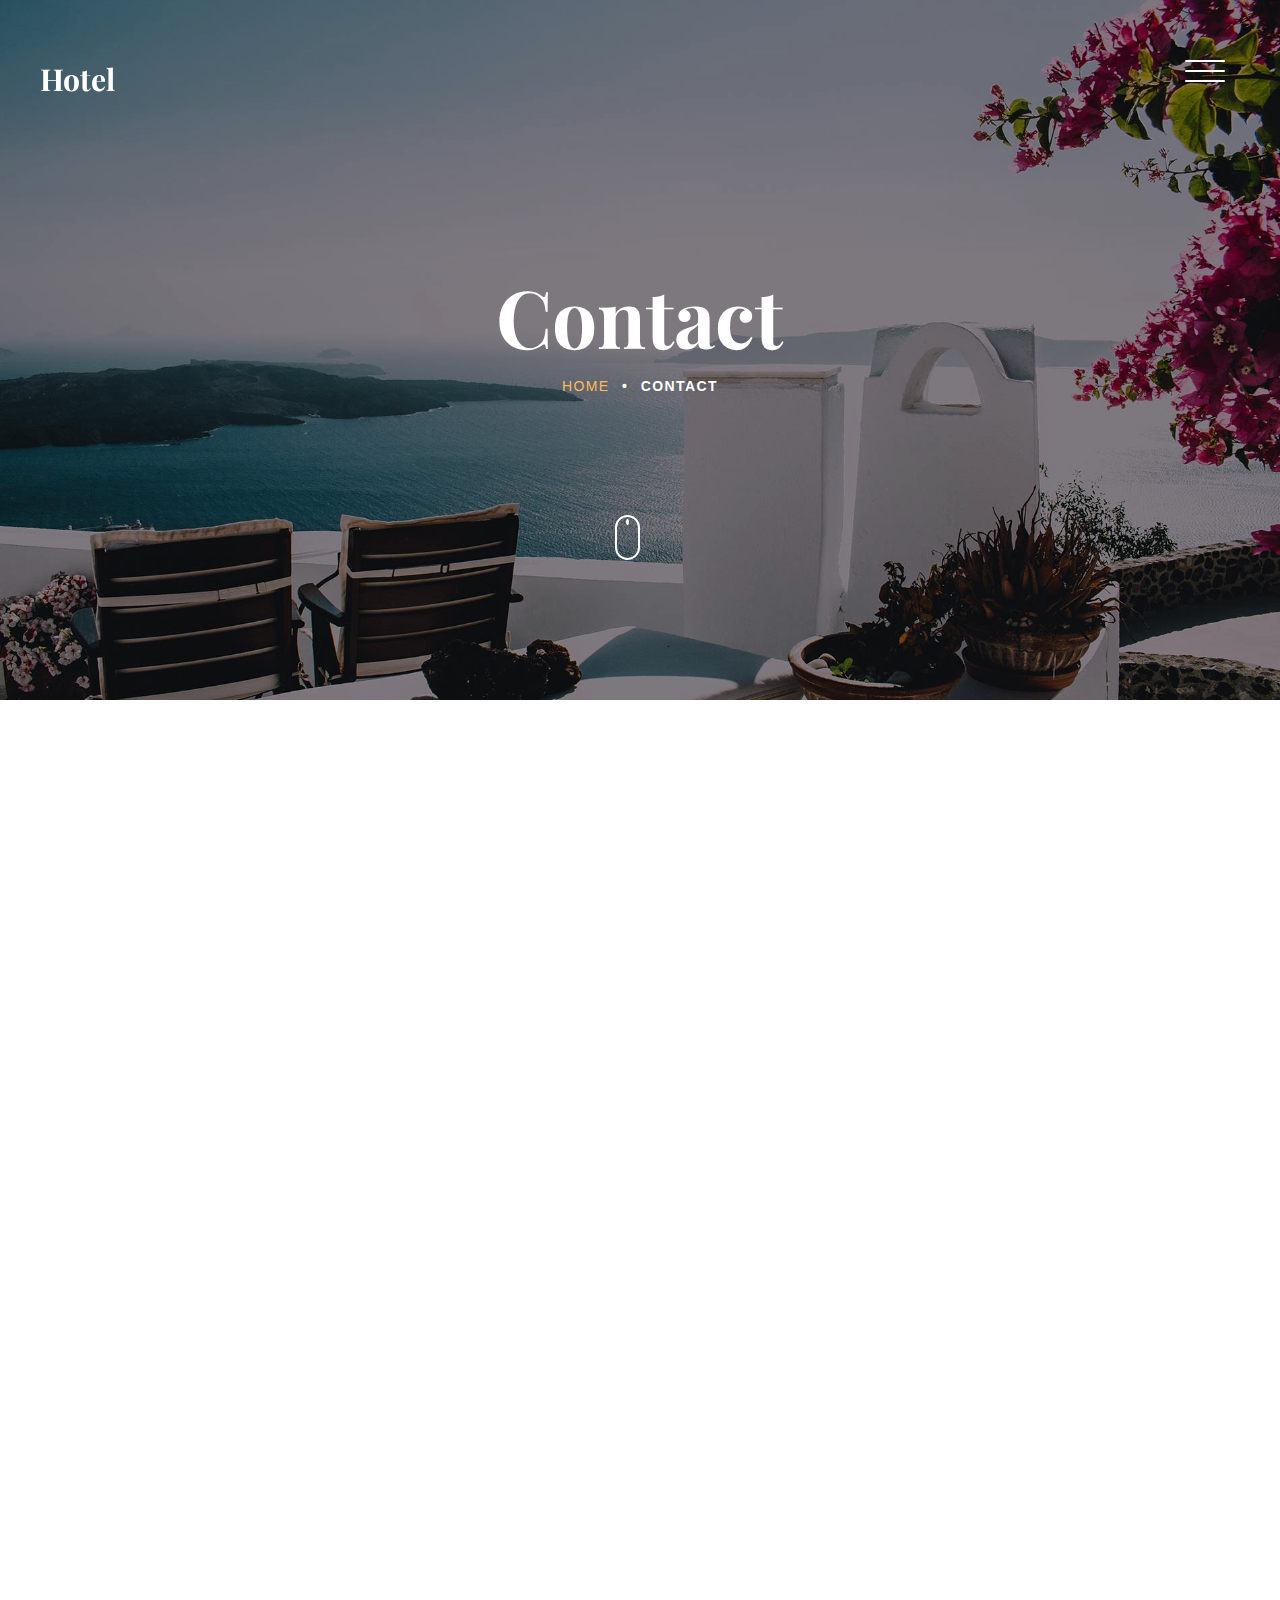
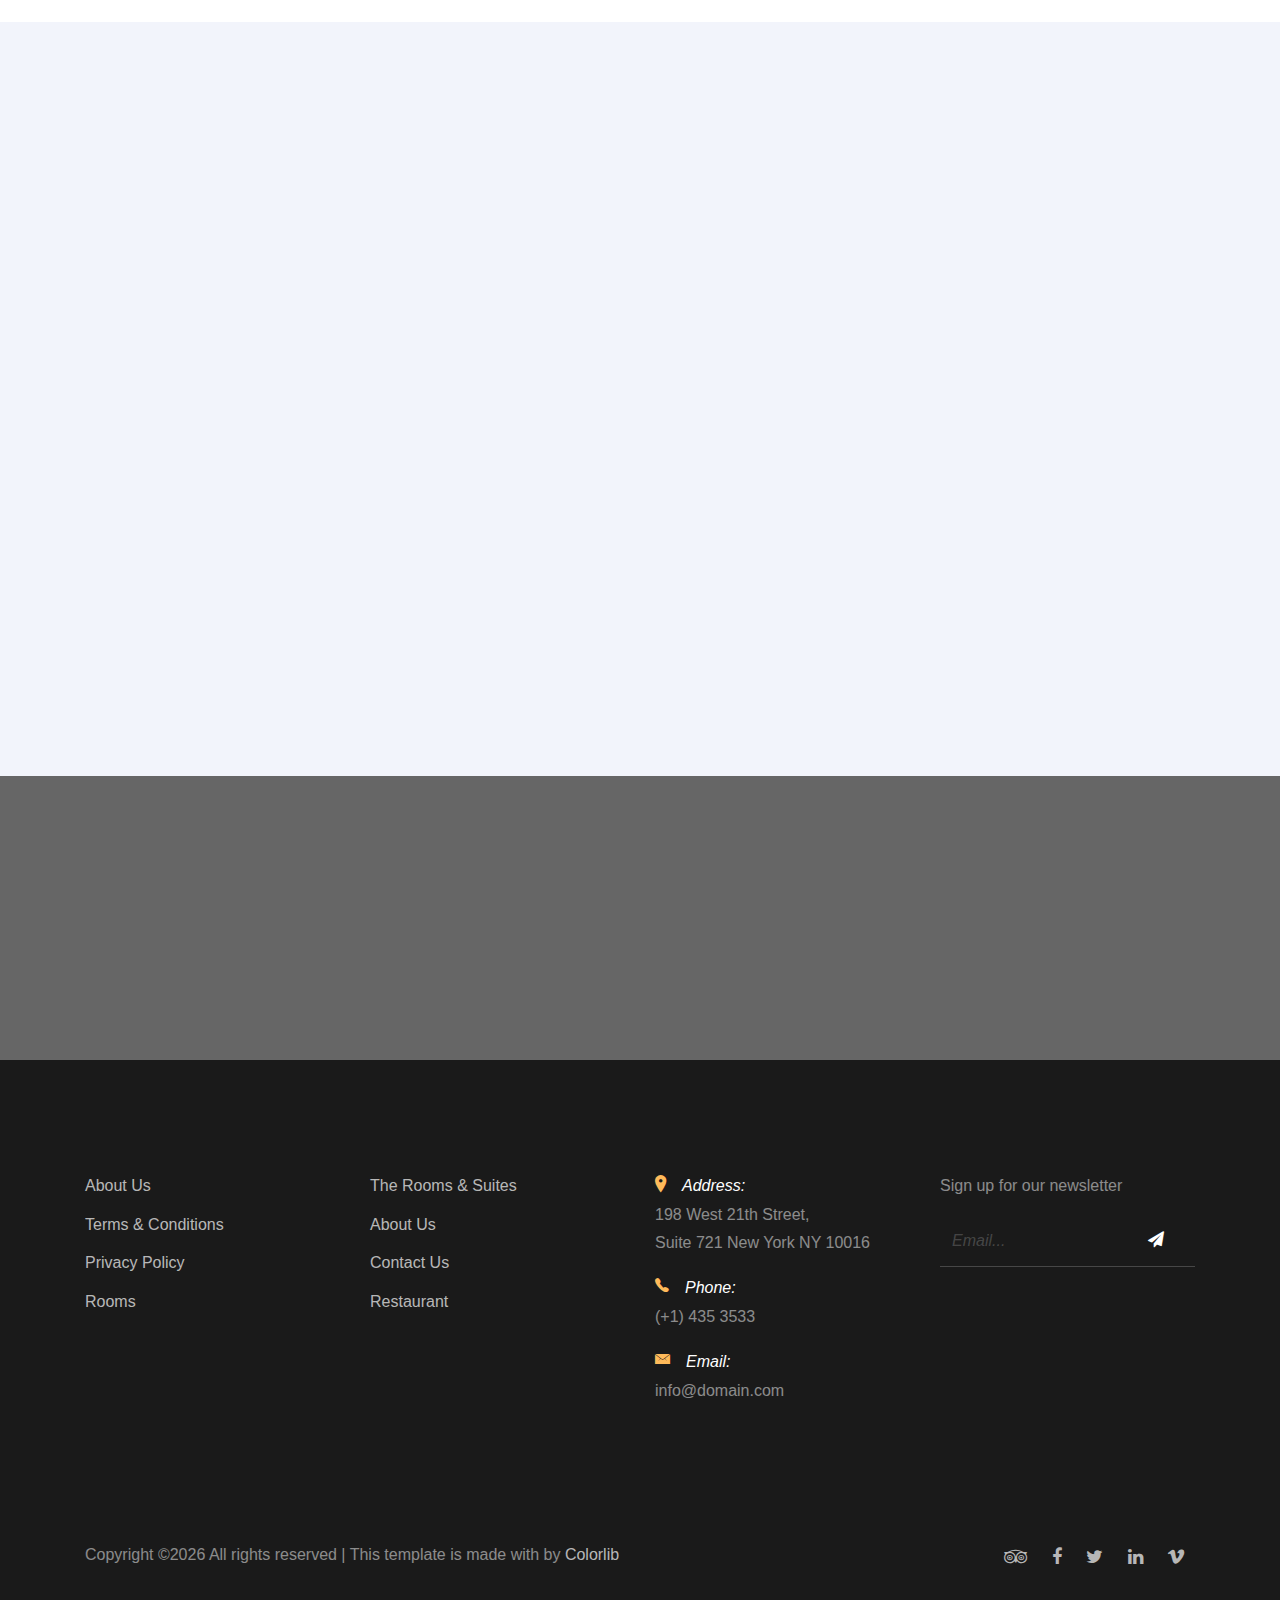
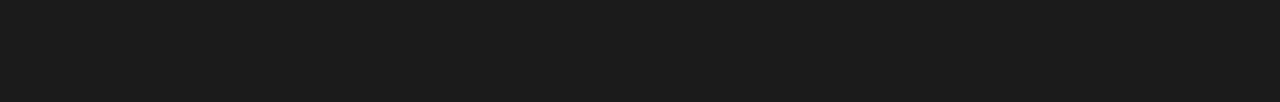
<file: contact.html>
<!DOCTYPE HTML>
<html>
  <head>
    <meta charset="utf-8">
    <meta http-equiv="X-UA-Compatible" content="IE=edge">
    <title> Hotel </title>
    <meta name="viewport" content="width=device-width, initial-scale=1, shrink-to-fit=no">
    <meta name="description" content="" />
    <meta name="keywords" content="" />
    <meta name="author" content="" />
    <link rel="stylesheet" type="text/css" href="//fonts.googleapis.com/css?family=|Roboto+Sans:400,700|Playfair+Display:400,700">

    <link rel="stylesheet" href="css/bootstrap.min.css">
    <link rel="stylesheet" href="css/animate.css">
    <link rel="stylesheet" href="css/owl.carousel.min.css">
    <link rel="stylesheet" href="css/aos.css">
    <link rel="stylesheet" href="css/bootstrap-datepicker.css">
    <link rel="stylesheet" href="css/jquery.timepicker.css">
    <link rel="stylesheet" href="css/fancybox.min.css">
    
    <link rel="stylesheet" href="fonts/ionicons/css/ionicons.min.css">
    <link rel="stylesheet" href="fonts/fontawesome/css/font-awesome.min.css">

    <!-- Theme Style -->
    <link rel="stylesheet" href="css/style.css">
  </head>
  <body>
    
    <header class="site-header js-site-header">
      <div class="container-fluid">
        <div class="row align-items-center">
          <div class="col-6 col-lg-4 site-logo" data-aos="fade"><a href="index.html"> Hotel</a></div>
          <div class="col-6 col-lg-8">


            <div class="site-menu-toggle js-site-menu-toggle"  data-aos="fade">
              <span></span>
              <span></span>
              <span></span>
            </div>
            <!-- END menu-toggle -->

            <div class="site-navbar js-site-navbar">
              <nav role="navigation">
                <div class="container">
                  <div class="row full-height align-items-center">
                    <div class="col-md-6 mx-auto">
                      <ul class="list-unstyled menu">
                        <li><a href="index.html">Home</a></li>
                        <li><a href="rooms.html">Rooms</a></li>
                        <li><a href="about.html">About</a></li>
                        <li><a href="events.html">Events</a></li>
                        <li class="active"><a href="contact.html">Contact</a></li>
                        <li><a href="reservation.html">Reservation</a></li>
                      </ul>
                    </div>
                  </div>
                </div>
              </nav>
            </div>
          </div>
        </div>
      </div>
    </header>
    <!-- END head -->

    <section class="site-hero inner-page overlay" style="background-image: url(images/hero_4.jpg)" data-stellar-background-ratio="0.5">
      <div class="container">
        <div class="row site-hero-inner justify-content-center align-items-center">
          <div class="col-md-10 text-center" data-aos="fade">
            <h1 class="heading mb-3">Contact</h1>
            <ul class="custom-breadcrumbs mb-4">
              <li><a href="index.html">Home</a></li>
              <li>&bullet;</li>
              <li>Contact</li>
            </ul>
          </div>
        </div>
      </div>

      <a class="mouse smoothscroll" href="#next">
        <div class="mouse-icon">
          <span class="mouse-wheel"></span>
        </div>
      </a>
    </section>
    <!-- END section -->

    <section class="section contact-section" id="next">
      <div class="container">
        <div class="row">
          <div class="col-md-7" data-aos="fade-up" data-aos-delay="100">
            
            <form action="#" method="post" class="bg-white p-md-5 p-4 mb-5 border">
              <div class="row">
                <div class="col-md-6 form-group">
                  <label for="name">Name</label>
                  <input type="text" id="name" class="form-control ">
                </div>
                <div class="col-md-6 form-group">
                  <label for="phone">Phone</label>
                  <input type="text" id="phone" class="form-control ">
                </div>
              </div>
          
              <div class="row">
                <div class="col-md-12 form-group">
                  <label for="email">Email</label>
                  <input type="email" id="email" class="form-control ">
                </div>
              </div>
              <div class="row mb-4">
                <div class="col-md-12 form-group">
                  <label for="message">Write Message</label>
                  <textarea name="message" id="message" class="form-control " cols="30" rows="8"></textarea>
                </div>
              </div>
              <div class="row">
                <div class="col-md-6 form-group">
                  <input type="submit" value="Send Message" class="btn btn-primary text-white font-weight-bold">
                </div>
              </div>
            </form>

          </div>
          <div class="col-md-5" data-aos="fade-up" data-aos-delay="200">
            <div class="row">
              <div class="col-md-10 ml-auto contact-info">
                <p><span class="d-block">Address:</span> <span> 98 West 21th Street, Suite 721 New York NY 10016</span></p>
                <p><span class="d-block">Phone:</span> <span> (+1) 234 4567 8910</span></p>
                <p><span class="d-block">Email:</span> <span> info@domain.com</span></p>
              </div>
            </div>
          </div>
        </div>
      </div>
    </section>

    <section class="section testimonial-section bg-light">
      <div class="container">
        <div class="row justify-content-center text-center mb-5">
          <div class="col-md-7">
            <h2 class="heading" data-aos="fade-up">People Says</h2>
          </div>
        </div>
        <div class="row">
          <div class="js-carousel-2 owl-carousel mb-5" data-aos="fade-up" data-aos-delay="200">
            
            <div class="testimonial text-center slider-item">
              <div class="author-image mb-3">
                <img src="images/person_1.jpg" alt="Image placeholder" class="rounded-circle mx-auto">
              </div>
              <blockquote>

                <p>&ldquo;A small river named Duden flows by their place and supplies it with the necessary regelialia. It is a paradisematic country, in which roasted parts of sentences fly into your mouth.&rdquo;</p>
              </blockquote>
              <p><em>&mdash; Jean Smith</em></p>
            </div> 

            <div class="testimonial text-center slider-item">
              <div class="author-image mb-3">
                <img src="images/person_2.jpg" alt="Image placeholder" class="rounded-circle mx-auto">
              </div>
              <blockquote>
                <p>&ldquo;Even the all-powerful Pointing has no control about the blind texts it is an almost unorthographic life One day however a small line of blind text by the name of Lorem Ipsum decided to leave for the far World of Grammar.&rdquo;</p>
              </blockquote>
              <p><em>&mdash; John Doe</em></p>
            </div>

            <div class="testimonial text-center slider-item">
              <div class="author-image mb-3">
                <img src="images/person_3.jpg" alt="Image placeholder" class="rounded-circle mx-auto">
              </div>
              <blockquote>

                <p>&ldquo;When she reached the first hills of the Italic Mountains, she had a last view back on the skyline of her hometown Bookmarksgrove, the headline of Alphabet Village and the subline of her own road, the Line Lane.&rdquo;</p>
              </blockquote>
              <p><em>&mdash; John Doe</em></p>
            </div>


            <div class="testimonial text-center slider-item">
              <div class="author-image mb-3">
                <img src="images/person_1.jpg" alt="Image placeholder" class="rounded-circle mx-auto">
              </div>
              <blockquote>

                <p>&ldquo;A small river named Duden flows by their place and supplies it with the necessary regelialia. It is a paradisematic country, in which roasted parts of sentences fly into your mouth.&rdquo;</p>
              </blockquote>
              <p><em>&mdash; Jean Smith</em></p>
            </div> 

            <div class="testimonial text-center slider-item">
              <div class="author-image mb-3">
                <img src="images/person_2.jpg" alt="Image placeholder" class="rounded-circle mx-auto">
              </div>
              <blockquote>
                <p>&ldquo;Even the all-powerful Pointing has no control about the blind texts it is an almost unorthographic life One day however a small line of blind text by the name of Lorem Ipsum decided to leave for the far World of Grammar.&rdquo;</p>
              </blockquote>
              <p><em>&mdash; John Doe</em></p>
            </div>

            <div class="testimonial text-center slider-item">
              <div class="author-image mb-3">
                <img src="images/person_3.jpg" alt="Image placeholder" class="rounded-circle mx-auto">
              </div>
              <blockquote>

                <p>&ldquo;When she reached the first hills of the Italic Mountains, she had a last view back on the skyline of her hometown Bookmarksgrove, the headline of Alphabet Village and the subline of her own road, the Line Lane.&rdquo;</p>
              </blockquote>
              <p><em>&mdash; John Doe</em></p>
            </div>

          </div>
            <!-- END slider -->
        </div>

      </div>
    </section>

    
    
    <section class="section bg-image overlay" style="background-image: url('images/hero_4.jpg');">
        <div class="container" >
          <div class="row align-items-center">
            <div class="col-12 col-md-6 text-center mb-4 mb-md-0 text-md-left" data-aos="fade-up">
              <h2 class="text-white font-weight-bold">A Best Place To Stay. Reserve Now!</h2>
            </div>
            <div class="col-12 col-md-6 text-center text-md-right" data-aos="fade-up" data-aos-delay="200">
              <a href="reservation.html" class="btn btn-outline-white-primary py-3 text-white px-5">Reserve Now</a>
            </div>
          </div>
        </div>
      </section>

    <footer class="section footer-section">
      <div class="container">
        <div class="row mb-4">
          <div class="col-md-3 mb-5">
            <ul class="list-unstyled link">
              <li><a href="#">About Us</a></li>
              <li><a href="#">Terms &amp; Conditions</a></li>
              <li><a href="#">Privacy Policy</a></li>
             <li><a href="#">Rooms</a></li>
            </ul>
          </div>
          <div class="col-md-3 mb-5">
            <ul class="list-unstyled link">
              <li><a href="#">The Rooms &amp; Suites</a></li>
              <li><a href="#">About Us</a></li>
              <li><a href="#">Contact Us</a></li>
              <li><a href="#">Restaurant</a></li>
            </ul>
          </div>
          <div class="col-md-3 mb-5 pr-md-5 contact-info">
            <!-- <li>198 West 21th Street, <br> Suite 721 New York NY 10016</li> -->
            <p><span class="d-block"><span class="ion-ios-location h5 mr-3 text-primary"></span>Address:</span> <span> 198 West 21th Street, <br> Suite 721 New York NY 10016</span></p>
            <p><span class="d-block"><span class="ion-ios-telephone h5 mr-3 text-primary"></span>Phone:</span> <span> (+1) 435 3533</span></p>
            <p><span class="d-block"><span class="ion-ios-email h5 mr-3 text-primary"></span>Email:</span> <span> info@domain.com</span></p>
          </div>
          <div class="col-md-3 mb-5">
            <p>Sign up for our newsletter</p>
            <form action="#" class="footer-newsletter">
              <div class="form-group">
                <input type="email" class="form-control" placeholder="Email...">
                <button type="submit" class="btn"><span class="fa fa-paper-plane"></span></button>
              </div>
            </form>
          </div>
        </div>
        <div class="row pt-5">
          <p class="col-md-6 text-left">
            <!-- Link back to Colorlib can't be removed. Template is licensed under CC BY 3.0. -->
            Copyright &copy;<script>document.write(new Date().getFullYear());</script> All rights reserved | This template is made with <i class="icon-heart-o" aria-hidden="true"></i> by <a href="https://colorlib.com" target="_blank" >Colorlib</a>
            <!-- Link back to Colorlib can't be removed. Template is licensed under CC BY 3.0. -->
          </p>
            
          <p class="col-md-6 text-right social">
            <a href="#"><span class="fa fa-tripadvisor"></span></a>
            <a href="#"><span class="fa fa-facebook"></span></a>
            <a href="#"><span class="fa fa-twitter"></span></a>
            <a href="#"><span class="fa fa-linkedin"></span></a>
            <a href="#"><span class="fa fa-vimeo"></span></a>
          </p>
        </div>
      </div>
    </footer>
    
    <script src="js/jquery-3.3.1.min.js"></script>
    <script src="js/jquery-migrate-3.0.1.min.js"></script>
    <script src="js/popper.min.js"></script>
    <script src="js/bootstrap.min.js"></script>
    <script src="js/owl.carousel.min.js"></script>
    <script src="js/jquery.stellar.min.js"></script>
    <script src="js/jquery.fancybox.min.js"></script>
    
    
    <script src="js/aos.js"></script>
    
    <script src="js/bootstrap-datepicker.js"></script> 
    <script src="js/jquery.timepicker.min.js"></script> 

    

    <script src="js/main.js"></script>
  </body>
</html>
</file>
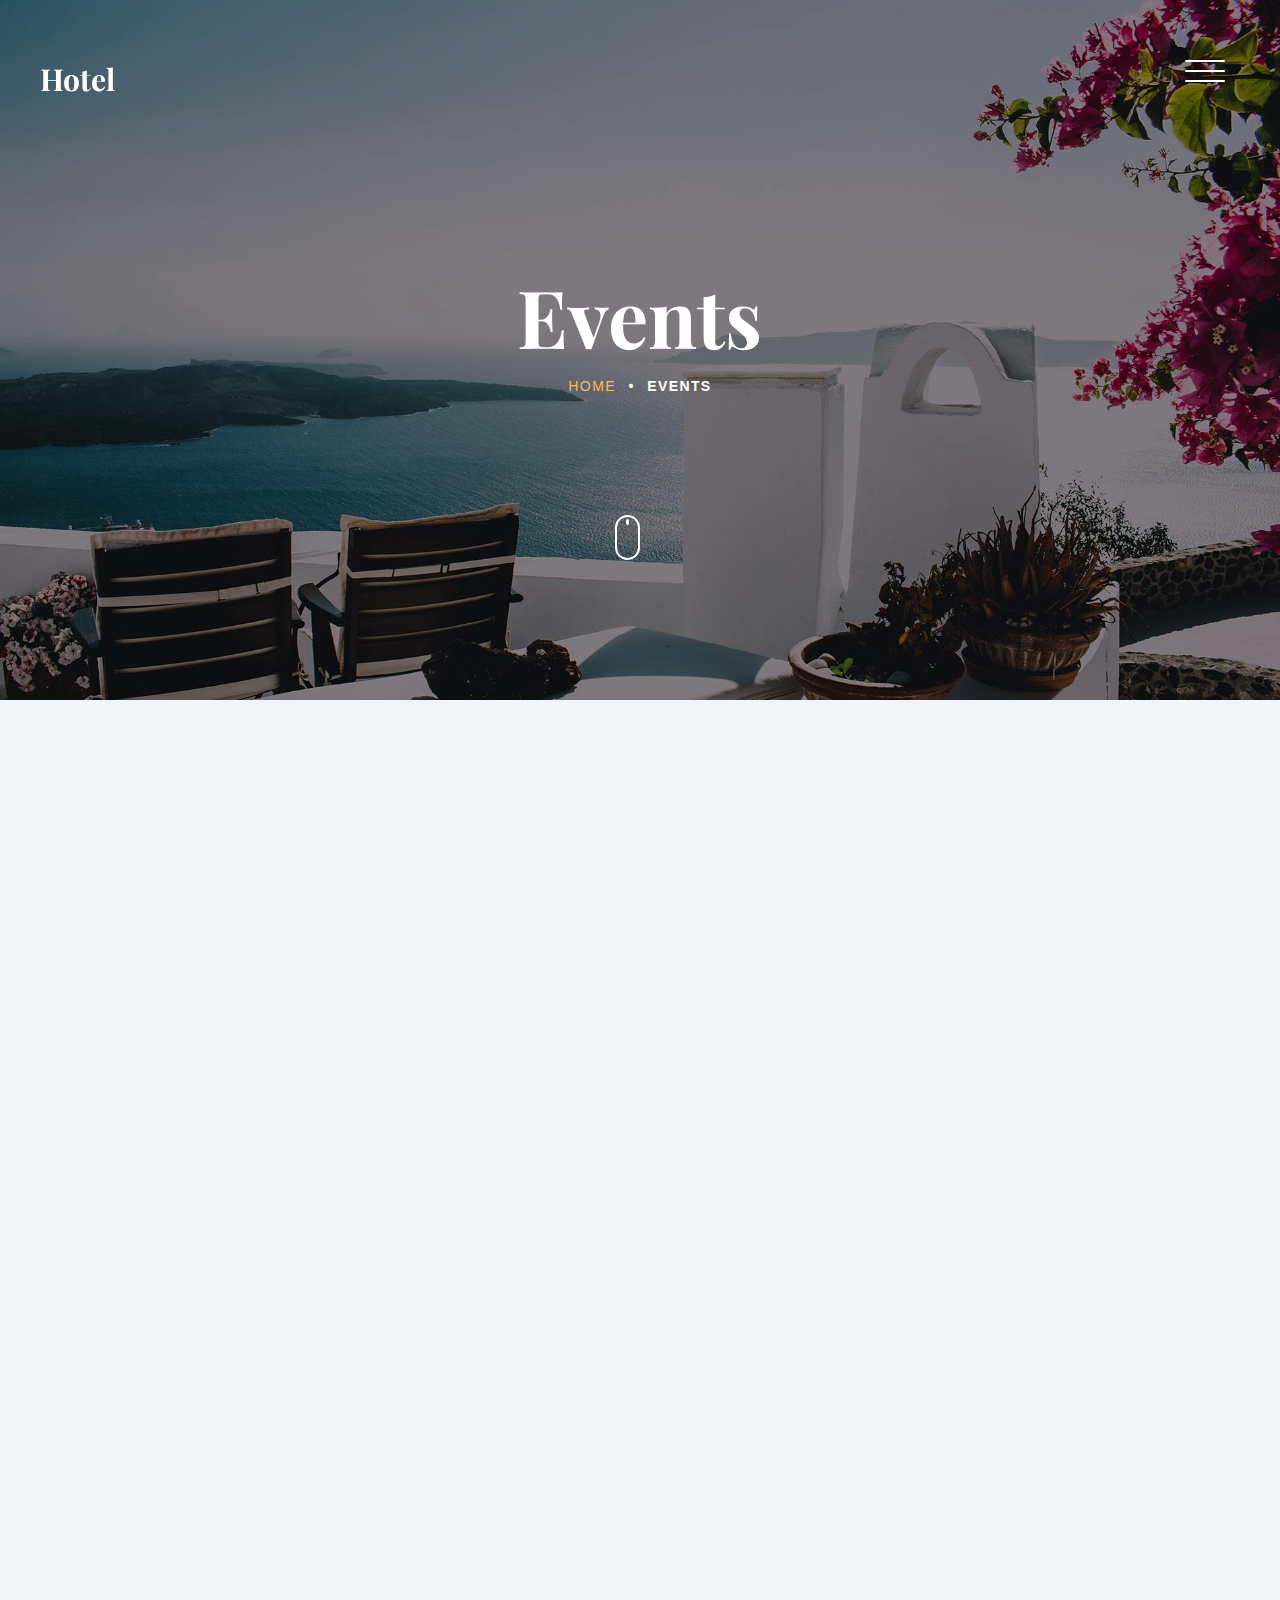
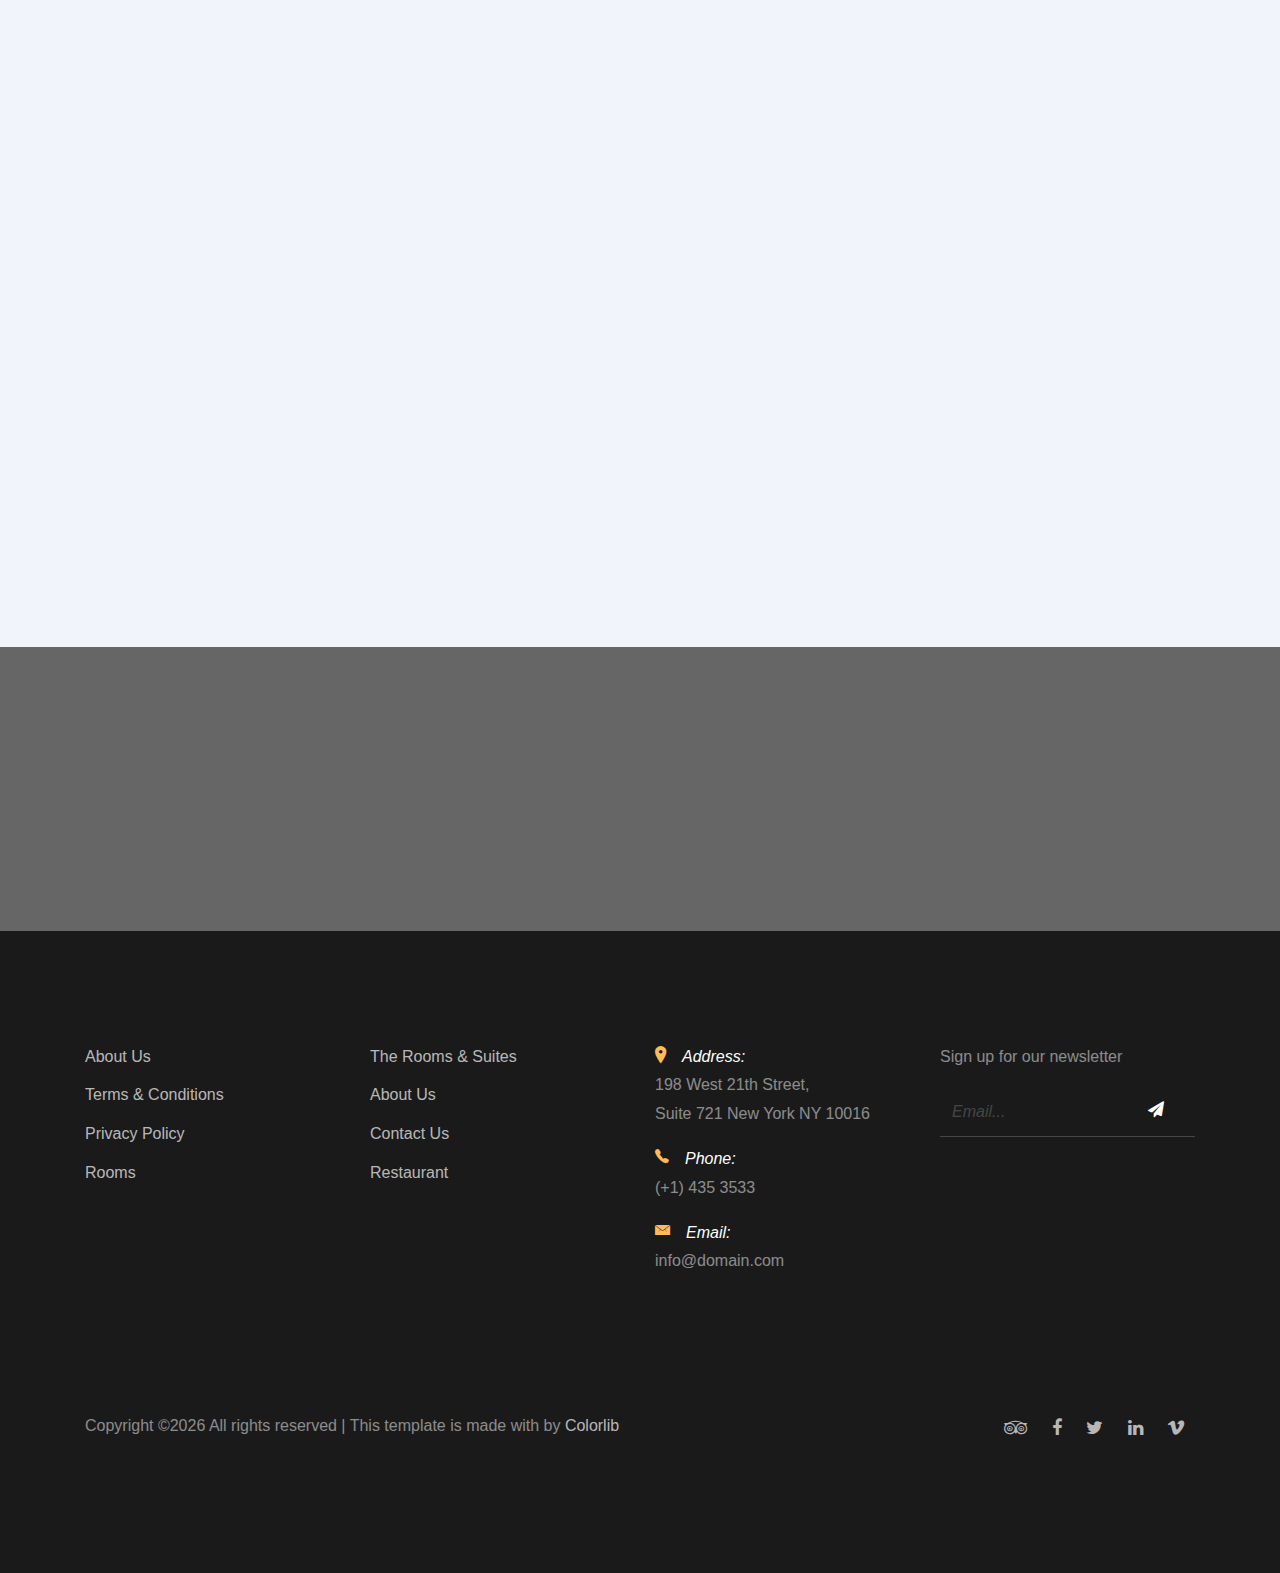
<file: events.html>
<!DOCTYPE HTML>
<html>
  <head>
    <meta charset="utf-8">
    <meta http-equiv="X-UA-Compatible" content="IE=edge">
    <title> Hotel </title>
    <meta name="viewport" content="width=device-width, initial-scale=1, shrink-to-fit=no">
    <meta name="description" content="" />
    <meta name="keywords" content="" />
    <meta name="author" content="" />
    <link rel="stylesheet" type="text/css" href="//fonts.googleapis.com/css?family=|Roboto+Sans:400,700|Playfair+Display:400,700">

    <link rel="stylesheet" href="css/bootstrap.min.css">
    <link rel="stylesheet" href="css/animate.css">
    <link rel="stylesheet" href="css/owl.carousel.min.css">
    <link rel="stylesheet" href="css/aos.css">
    <link rel="stylesheet" href="css/bootstrap-datepicker.css">
    <link rel="stylesheet" href="css/jquery.timepicker.css">
    <link rel="stylesheet" href="css/fancybox.min.css">
    
    <link rel="stylesheet" href="fonts/ionicons/css/ionicons.min.css">
    <link rel="stylesheet" href="fonts/fontawesome/css/font-awesome.min.css">

    <!-- Theme Style -->
    <link rel="stylesheet" href="css/style.css">
  </head>
  <body>
    
    <header class="site-header js-site-header">
      <div class="container-fluid">
        <div class="row align-items-center">
          <div class="col-6 col-lg-4 site-logo" data-aos="fade"><a href="index.html"> Hotel</a></div>
          <div class="col-6 col-lg-8">


            <div class="site-menu-toggle js-site-menu-toggle"  data-aos="fade">
              <span></span>
              <span></span>
              <span></span>
            </div>
            <!-- END menu-toggle -->

            <div class="site-navbar js-site-navbar">
              <nav role="navigation">
                <div class="container">
                  <div class="row full-height align-items-center">
                    <div class="col-md-6 mx-auto">
                      <ul class="list-unstyled menu">
                        <li><a href="index.html">Home</a></li>
                        <li><a href="rooms.html">Rooms</a></li>
                        <li><a href="about.html">About</a></li>
                        <li class="active"><a href="events.html">Events</a></li>
                        <li><a href="contact.html">Contact</a></li>
                        <li><a href="reservation.html">Reservation</a></li>
                      </ul>
                    </div>
                  </div>
                </div>
              </nav>
            </div>
          </div>
        </div>
      </div>
    </header>
    <!-- END head -->

    <section class="site-hero inner-page overlay" style="background-image: url(images/hero_4.jpg)" data-stellar-background-ratio="0.5">
      <div class="container">
        <div class="row site-hero-inner justify-content-center align-items-center">
          <div class="col-md-10 text-center" data-aos="fade">
            <h1 class="heading mb-3">Events</h1>
            <ul class="custom-breadcrumbs mb-4">
              <li><a href="index.html">Home</a></li>
              <li>&bullet;</li>
              <li>Events</li>
            </ul>
          </div>
        </div>
      </div>

      <a class="mouse smoothscroll" href="#next">
        <div class="mouse-icon">
          <span class="mouse-wheel"></span>
        </div>
      </a>
    </section>
    <!-- END section -->

    <section class="section blog-post-entry bg-light" id="next">
      <div class="container">
        
        <div class="row">
          <div class="col-lg-4 col-md-6 col-sm-6 col-12 post mb-5" data-aos="fade-up" data-aos-delay="100">

            <div class="media media-custom d-block mb-4 h-100">
              <a href="#" class="mb-4 d-block"><img src="images/img_1.jpg" alt="Image placeholder" class="img-fluid"></a>
              <div class="media-body">
                <span class="meta-post">February 26, 2018</span>
                <h2 class="mt-0 mb-3"><a href="#">Travel Hacks to Make Your Flight More Comfortable</a></h2>
                <p>Far far away, behind the word mountains, far from the countries Vokalia and Consonantia, there live the blind texts.</p>
              </div>
            </div>

          </div>
          <div class="col-lg-4 col-md-6 col-sm-6 col-12 post mb-5" data-aos="fade-up" data-aos-delay="200">
            <div class="media media-custom d-block mb-4 h-100">
              <a href="#" class="mb-4 d-block"><img src="images/img_2.jpg" alt="Image placeholder" class="img-fluid"></a>
              <div class="media-body">
                <span class="meta-post">February 26, 2018</span>
                <h2 class="mt-0 mb-3"><a href="#">5 Job Types That Aallow You To Earn As You Travel The World</a></h2>
                <p>Separated they live in Bookmarksgrove right at the coast of the Semantics, a large language ocean.</p>
              </div>
            </div>
          </div>
          <div class="col-lg-4 col-md-6 col-sm-6 col-12 post mb-5" data-aos="fade-up" data-aos-delay="300">
            <div class="media media-custom d-block mb-4 h-100">
              <a href="#" class="mb-4 d-block"><img src="images/img_3.jpg" alt="Image placeholder" class="img-fluid"></a>
              <div class="media-body">
                <span class="meta-post">February 26, 2018</span>
                <h2 class="mt-0 mb-3"><a href="#">30 Great Ideas On Gifts For Travelers</a></h2>
                <p>A small river named Duden flows by their place and supplies it with the necessary regelialia. t is a paradisematic country, in which roasted parts of sentences.</p>
              </div>
            </div>
          </div>

          <div class="col-lg-4 col-md-6 col-sm-6 col-12 post mb-5" data-aos="fade-up" data-aos-delay="100">

            <div class="media media-custom d-block mb-4 h-100">
              <a href="#" class="mb-4 d-block"><img src="images/img_4.jpg" alt="Image placeholder" class="img-fluid"></a>
              <div class="media-body">
                <span class="meta-post">February 26, 2018</span>
                <h2 class="mt-0 mb-3"><a href="#">Travel Hacks to Make Your Flight More Comfortable</a></h2>
                <p>Far far away, behind the word mountains, far from the countries Vokalia and Consonantia, there live the blind texts.</p>
              </div>
            </div>

          </div>
          <div class="col-lg-4 col-md-6 col-sm-6 col-12 post mb-5" data-aos="fade-up" data-aos-delay="200">
            <div class="media media-custom d-block mb-4 h-100">
              <a href="#" class="mb-4 d-block"><img src="images/img_1.jpg" alt="Image placeholder" class="img-fluid"></a>
              <div class="media-body">
                <span class="meta-post">February 26, 2018</span>
                <h2 class="mt-0 mb-3"><a href="#">5 Job Types That Aallow You To Earn As You Travel The World</a></h2>
                <p>Separated they live in Bookmarksgrove right at the coast of the Semantics, a large language ocean.</p>
              </div>
            </div>
          </div>
          <div class="col-lg-4 col-md-6 col-sm-6 col-12 post mb-5" data-aos="fade-up" data-aos-delay="300">
            <div class="media media-custom d-block mb-4 h-100">
              <a href="#" class="mb-4 d-block"><img src="images/img_2.jpg" alt="Image placeholder" class="img-fluid"></a>
              <div class="media-body">
                <span class="meta-post">February 26, 2018</span>
                <h2 class="mt-0 mb-3"><a href="#">30 Great Ideas On Gifts For Travelers</a></h2>
                <p>A small river named Duden flows by their place and supplies it with the necessary regelialia. t is a paradisematic country, in which roasted parts of sentences.</p>
              </div>
            </div>
          </div>
        </div>

        <div class="row" data-aos="fade">
          <div class="col-12">
            <div class="custom-pagination">
              <ul class="list-unstyled">
                <li class="active"><span>1</span></li>
                <li><a href="#">2</a></li>
                <li><a href="#">3</a></li>
                <li><span>...</span></li>
                <li><a href="#">30</a></li>
              </ul>
            </div>
          </div>
        </div>
      </div>
    </section>

    
    
    <section class="section bg-image overlay" style="background-image: url('images/hero_4.jpg');">
        <div class="container" >
          <div class="row align-items-center">
            <div class="col-12 col-md-6 text-center mb-4 mb-md-0 text-md-left" data-aos="fade-up">
              <h2 class="text-white font-weight-bold">A Best Place To Stay. Reserve Now!</h2>
            </div>
            <div class="col-12 col-md-6 text-center text-md-right" data-aos="fade-up" data-aos-delay="200">
              <a href="reservation.html" class="btn btn-outline-white-primary py-3 text-white px-5">Reserve Now</a>
            </div>
          </div>
        </div>
      </section>

    <footer class="section footer-section">
      <div class="container">
        <div class="row mb-4">
          <div class="col-md-3 mb-5">
            <ul class="list-unstyled link">
              <li><a href="#">About Us</a></li>
              <li><a href="#">Terms &amp; Conditions</a></li>
              <li><a href="#">Privacy Policy</a></li>
             <li><a href="#">Rooms</a></li>
            </ul>
          </div>
          <div class="col-md-3 mb-5">
            <ul class="list-unstyled link">
              <li><a href="#">The Rooms &amp; Suites</a></li>
              <li><a href="#">About Us</a></li>
              <li><a href="#">Contact Us</a></li>
              <li><a href="#">Restaurant</a></li>
            </ul>
          </div>
          <div class="col-md-3 mb-5 pr-md-5 contact-info">
            <!-- <li>198 West 21th Street, <br> Suite 721 New York NY 10016</li> -->
            <p><span class="d-block"><span class="ion-ios-location h5 mr-3 text-primary"></span>Address:</span> <span> 198 West 21th Street, <br> Suite 721 New York NY 10016</span></p>
            <p><span class="d-block"><span class="ion-ios-telephone h5 mr-3 text-primary"></span>Phone:</span> <span> (+1) 435 3533</span></p>
            <p><span class="d-block"><span class="ion-ios-email h5 mr-3 text-primary"></span>Email:</span> <span> info@domain.com</span></p>
          </div>
          <div class="col-md-3 mb-5">
            <p>Sign up for our newsletter</p>
            <form action="#" class="footer-newsletter">
              <div class="form-group">
                <input type="email" class="form-control" placeholder="Email...">
                <button type="submit" class="btn"><span class="fa fa-paper-plane"></span></button>
              </div>
            </form>
          </div>
        </div>
        <div class="row pt-5">
          <p class="col-md-6 text-left">
            <!-- Link back to Colorlib can't be removed. Template is licensed under CC BY 3.0. -->
            Copyright &copy;<script>document.write(new Date().getFullYear());</script> All rights reserved | This template is made with <i class="icon-heart-o" aria-hidden="true"></i> by <a href="https://colorlib.com" target="_blank" >Colorlib</a>
            <!-- Link back to Colorlib can't be removed. Template is licensed under CC BY 3.0. -->
          </p>
            
          <p class="col-md-6 text-right social">
            <a href="#"><span class="fa fa-tripadvisor"></span></a>
            <a href="#"><span class="fa fa-facebook"></span></a>
            <a href="#"><span class="fa fa-twitter"></span></a>
            <a href="#"><span class="fa fa-linkedin"></span></a>
            <a href="#"><span class="fa fa-vimeo"></span></a>
          </p>
        </div>
      </div>
    </footer>
    
    <script src="js/jquery-3.3.1.min.js"></script>
    <script src="js/jquery-migrate-3.0.1.min.js"></script>
    <script src="js/popper.min.js"></script>
    <script src="js/bootstrap.min.js"></script>
    <script src="js/owl.carousel.min.js"></script>
    <script src="js/jquery.stellar.min.js"></script>
    <script src="js/jquery.fancybox.min.js"></script>
    
    
    <script src="js/aos.js"></script>
    
    <script src="js/bootstrap-datepicker.js"></script> 
    <script src="js/jquery.timepicker.min.js"></script> 

    

    <script src="js/main.js"></script>
  </body>
</html>
</file>
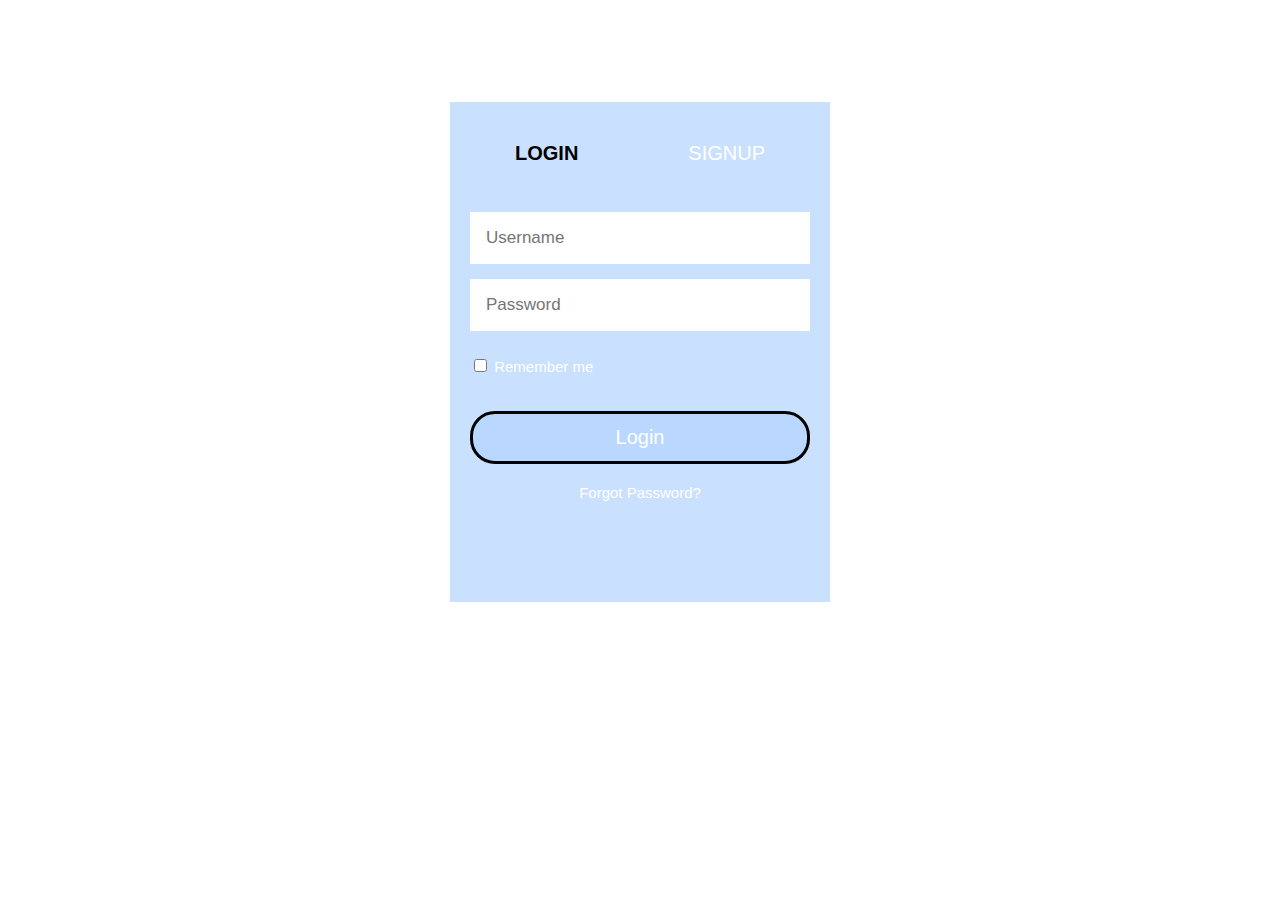
<file: login.html>
<!DOCTYPE html>

<head>
    <meta charset="UTF-8">
    <title>LogIn and SignUp Page</title>
    <link rel="stylesheet" type="text/css" href="login.css">
</head>

<body>
    <div class="box">

        <!-- <img src="icon.png"> -->
        <div class="page">
            <div class="header">
                <a id="login" class="active" href="#login">login</a>
                <a id="signup" href="#signup">signup</a>
            </div>
            <div id="errorMsg"></div>
            <div class="content">
                <form class="login" name="loginForm" onsubmit="return validateLoginForm()" method="POST">
                    <input type="text" name="name" id="logName" placeholder="Username">
                    <input type="password" name="password" id="logPassword" placeholder="Password">
                    <div id="check">
                        <input type="checkbox" id="remember">
                        <label for="remember">Remember me</label>
                    </div>
                    <br><br>
                    <input type="submit" value="Login">
                    <a href="#">Forgot Password?</a>
                </form>
                <form class="signup" name="signupForm" onsubmit="return validateSignupForm()" method="POST">
                    <input type="email" name="email" id="signEmail" placeholder="Email">
                    <input type="text" name="name" id="signName" placeholder="Username">
                    <input type="password" name="password" id="signPassword" placeholder="Password"><br>
                    <input type="submit" value="SignUp">
                </form>
            </div>
        </div>
    </div>
    <script src="https://code.jquery.com/jquery-3.3.1.min.js"
        integrity="sha256-FgpCb/KJQlLNfOu91ta32o/NMZxltwRo8QtmkMRdAu8=" crossorigin="anonymous"></script>
    <script src="validation.js"></script>
</body>
</file>
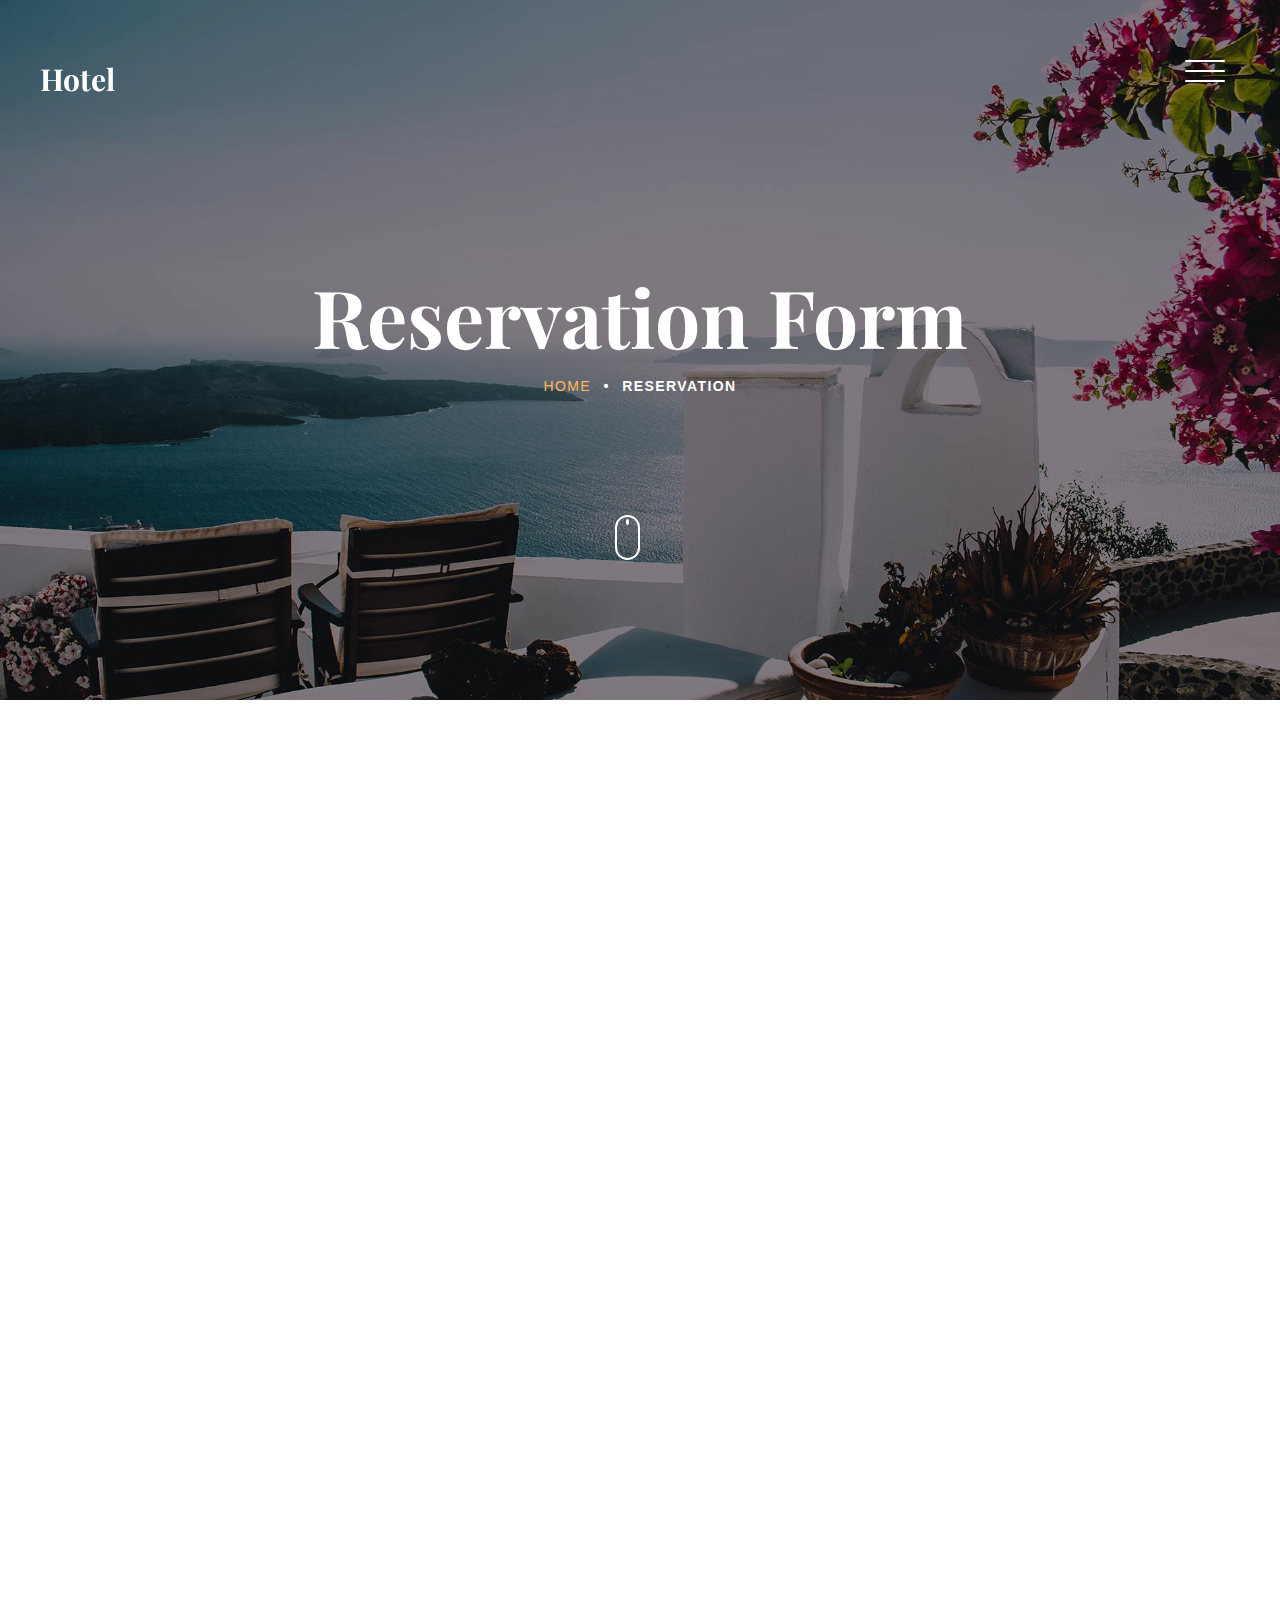
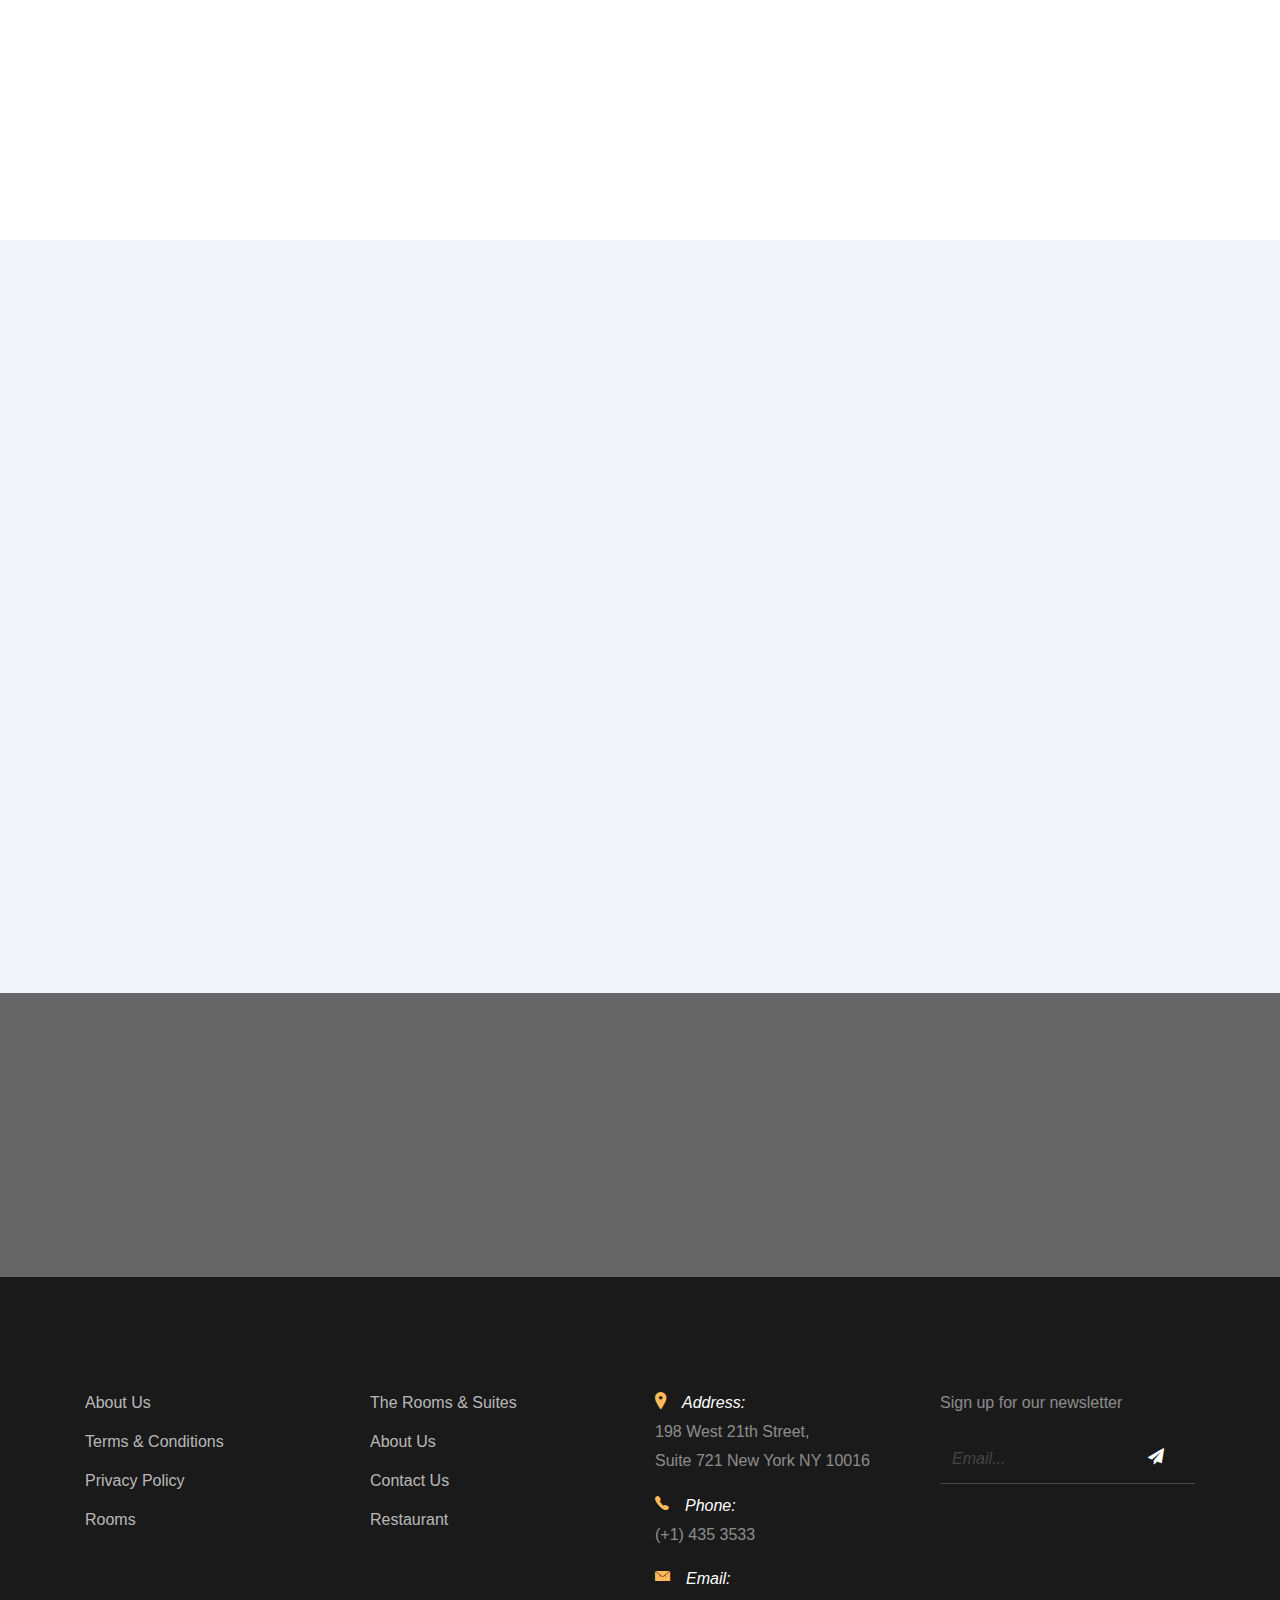
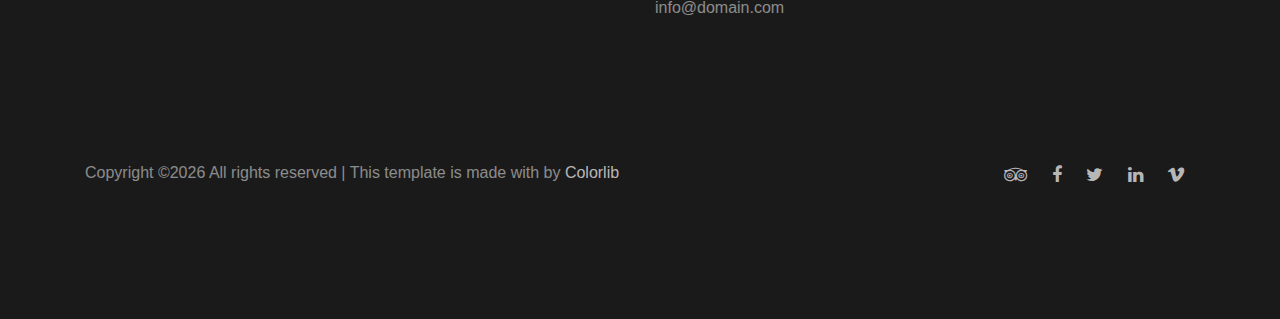
<file: reservation.html>
<!DOCTYPE HTML>
<html>
  <head>
    <meta charset="utf-8">
    <meta http-equiv="X-UA-Compatible" content="IE=edge">
    <title> Hotel </title>
    <meta name="viewport" content="width=device-width, initial-scale=1, shrink-to-fit=no">
    <meta name="description" content="" />
    <meta name="keywords" content="" />
    <meta name="author" content="" />
    <link rel="stylesheet" type="text/css" href="//fonts.googleapis.com/css?family=|Roboto+Sans:400,700|Playfair+Display:400,700">

    <link rel="stylesheet" href="css/bootstrap.min.css">
    <link rel="stylesheet" href="css/animate.css">
    <link rel="stylesheet" href="css/owl.carousel.min.css">
    <link rel="stylesheet" href="css/aos.css">
    <link rel="stylesheet" href="css/bootstrap-datepicker.css">
    <link rel="stylesheet" href="css/jquery.timepicker.css">
    <link rel="stylesheet" href="css/fancybox.min.css">
    
    <link rel="stylesheet" href="fonts/ionicons/css/ionicons.min.css">
    <link rel="stylesheet" href="fonts/fontawesome/css/font-awesome.min.css">

    <!-- Theme Style -->
    <link rel="stylesheet" href="css/style.css">
  </head>
  <body>
    
    <header class="site-header js-site-header">
      <div class="container-fluid">
        <div class="row align-items-center">
          <div class="col-6 col-lg-4 site-logo" data-aos="fade"><a href="index.html"> Hotel</a></div>
          <div class="col-6 col-lg-8">


            <div class="site-menu-toggle js-site-menu-toggle"  data-aos="fade">
              <span></span>
              <span></span>
              <span></span>
            </div>
            <!-- END menu-toggle -->

            <div class="site-navbar js-site-navbar">
              <nav role="navigation">
                <div class="container">
                  <div class="row full-height align-items-center">
                    <div class="col-md-6 mx-auto">
                      <ul class="list-unstyled menu">
                        <li><a href="index.html">Home</a></li>
                        <li><a href="rooms.html">Rooms</a></li>
                        <li><a href="about.html">About</a></li>
                        <li><a href="events.html">Events</a></li>
                        <li><a href="contact.html">Contact</a></li>
                        <li class="active"><a href="reservation.html">Reservation</a></li>
                      </ul>
                    </div>
                  </div>
                </div>
              </nav>
            </div>
          </div>
        </div>
      </div>
    </header>
    <!-- END head -->

    <section class="site-hero inner-page overlay" style="background-image: url(images/hero_4.jpg)" data-stellar-background-ratio="0.5">
      <div class="container">
        <div class="row site-hero-inner justify-content-center align-items-center">
          <div class="col-md-10 text-center" data-aos="fade">
            <h1 class="heading mb-3">Reservation Form</h1>
            <ul class="custom-breadcrumbs mb-4">
              <li><a href="index.html">Home</a></li>
              <li>&bullet;</li>
              <li>Reservation</li>
            </ul>
          </div>
        </div>
      </div>

      <a class="mouse smoothscroll" href="#next">
        <div class="mouse-icon">
          <span class="mouse-wheel"></span>
        </div>
      </a>
    </section>
    <!-- END section -->

    <section class="section contact-section" id="next">
      <div class="container">
        <div class="row">
          <div class="col-md-7" data-aos="fade-up" data-aos-delay="100">
            
            <form action="#" method="post" class="bg-white p-md-5 p-4 mb-5 border">
              <div class="row">
                <div class="col-md-6 form-group">
                  <label class="text-black font-weight-bold" for="name">Name</label>
                  <input type="text" id="name" class="form-control ">
                </div>
                <div class="col-md-6 form-group">
                  <label class="text-black font-weight-bold" for="phone">Phone</label>
                  <input type="text" id="phone" class="form-control ">
                </div>
              </div>
          
              <div class="row">
                <div class="col-md-12 form-group">
                  <label class="text-black font-weight-bold" for="email">Email</label>
                  <input type="email" id="email" class="form-control ">
                </div>
              </div>

              <div class="row">
                <div class="col-md-6 form-group">
                  <label class="text-black font-weight-bold" for="checkin_date">Date Check In</label>
                  <input type="text" id="checkin_date" class="form-control">
                </div>
                <div class="col-md-6 form-group">
                  <label class="text-black font-weight-bold" for="checkout_date">Date Check Out</label>
                  <input type="text" id="checkout_date" class="form-control">
                </div>
              </div>

              <div class="row">
                <div class="col-md-6 form-group">
                  <label for="adults" class="font-weight-bold text-black">Adults</label>
                  <div class="field-icon-wrap">
                    <div class="icon"><span class="ion-ios-arrow-down"></span></div>
                    <select name="" id="adults" class="form-control">
                      <option value="">1</option>
                      <option value="">2</option>
                      <option value="">3</option>
                      <option value="">4+</option>
                    </select>
                  </div>
                </div>
                <div class="col-md-6 form-group">
                  <label for="children" class="font-weight-bold text-black">Children</label>
                  <div class="field-icon-wrap">
                    <div class="icon"><span class="ion-ios-arrow-down"></span></div>
                    <select name="" id="children" class="form-control">
                      <option value="">1</option>
                      <option value="">2</option>
                      <option value="">3</option>
                      <option value="">4+</option>
                    </select>
                  </div>
                </div>
              </div>

              

              <div class="row mb-4">
                <div class="col-md-12 form-group">
                  <label class="text-black font-weight-bold" for="message">Notes</label>
                  <textarea name="message" id="message" class="form-control " cols="30" rows="8"></textarea>
                </div>
              </div>
              <div class="row">
                <div class="col-md-6 form-group">
                  <input type="submit" value="Reserve Now" class="btn btn-primary text-white py-3 px-5 font-weight-bold">
                </div>
              </div>
            </form>

          </div>
          <div class="col-md-5" data-aos="fade-up" data-aos-delay="200">
            <div class="row">
              <div class="col-md-10 ml-auto contact-info">
                <p><span class="d-block">Address:</span> <span class="text-black"> 98 West 21th Street, Suite 721 New York NY 10016</span></p>
                <p><span class="d-block">Phone:</span> <span class="text-black"> (+1) 435 3533</span></p>
                <p><span class="d-block">Email:</span> <span class="text-black"> info@yourdomain.com</span></p>
              </div>
            </div>
          </div>
        </div>
      </div>
    </section>

    <section class="section testimonial-section bg-light">
      <div class="container">
        <div class="row justify-content-center text-center mb-5">
          <div class="col-md-7">
            <h2 class="heading" data-aos="fade-up">People Says</h2>
          </div>
        </div>
        <div class="row">
          <div class="js-carousel-2 owl-carousel mb-5" data-aos="fade-up" data-aos-delay="200">
            
            <div class="testimonial text-center slider-item">
              <div class="author-image mb-3">
                <img src="images/person_1.jpg" alt="Image placeholder" class="rounded-circle mx-auto">
              </div>
              <blockquote>

                <p>&ldquo;A small river named Duden flows by their place and supplies it with the necessary regelialia. It is a paradisematic country, in which roasted parts of sentences fly into your mouth.&rdquo;</p>
              </blockquote>
              <p><em>&mdash; Jean Smith</em></p>
            </div> 

            <div class="testimonial text-center slider-item">
              <div class="author-image mb-3">
                <img src="images/person_2.jpg" alt="Image placeholder" class="rounded-circle mx-auto">
              </div>
              <blockquote>
                <p>&ldquo;Even the all-powerful Pointing has no control about the blind texts it is an almost unorthographic life One day however a small line of blind text by the name of Lorem Ipsum decided to leave for the far World of Grammar.&rdquo;</p>
              </blockquote>
              <p><em>&mdash; John Doe</em></p>
            </div>

            <div class="testimonial text-center slider-item">
              <div class="author-image mb-3">
                <img src="images/person_3.jpg" alt="Image placeholder" class="rounded-circle mx-auto">
              </div>
              <blockquote>

                <p>&ldquo;When she reached the first hills of the Italic Mountains, she had a last view back on the skyline of her hometown Bookmarksgrove, the headline of Alphabet Village and the subline of her own road, the Line Lane.&rdquo;</p>
              </blockquote>
              <p><em>&mdash; John Doe</em></p>
            </div>


            <div class="testimonial text-center slider-item">
              <div class="author-image mb-3">
                <img src="images/person_1.jpg" alt="Image placeholder" class="rounded-circle mx-auto">
              </div>
              <blockquote>

                <p>&ldquo;A small river named Duden flows by their place and supplies it with the necessary regelialia. It is a paradisematic country, in which roasted parts of sentences fly into your mouth.&rdquo;</p>
              </blockquote>
              <p><em>&mdash; Jean Smith</em></p>
            </div> 

            <div class="testimonial text-center slider-item">
              <div class="author-image mb-3">
                <img src="images/person_2.jpg" alt="Image placeholder" class="rounded-circle mx-auto">
              </div>
              <blockquote>
                <p>&ldquo;Even the all-powerful Pointing has no control about the blind texts it is an almost unorthographic life One day however a small line of blind text by the name of Lorem Ipsum decided to leave for the far World of Grammar.&rdquo;</p>
              </blockquote>
              <p><em>&mdash; John Doe</em></p>
            </div>

            <div class="testimonial text-center slider-item">
              <div class="author-image mb-3">
                <img src="images/person_3.jpg" alt="Image placeholder" class="rounded-circle mx-auto">
              </div>
              <blockquote>

                <p>&ldquo;When she reached the first hills of the Italic Mountains, she had a last view back on the skyline of her hometown Bookmarksgrove, the headline of Alphabet Village and the subline of her own road, the Line Lane.&rdquo;</p>
              </blockquote>
              <p><em>&mdash; John Doe</em></p>
            </div>

          </div>
            <!-- END slider -->
        </div>

      </div>
    </section>

    
    
    <section class="section bg-image overlay" style="background-image: url('images/hero_4.jpg');">
        <div class="container" >
          <div class="row align-items-center">
            <div class="col-12 col-md-6 text-center mb-4 mb-md-0 text-md-left" data-aos="fade-up">
              <h2 class="text-white font-weight-bold">A Best Place To Stay. Reserve Now!</h2>
            </div>
            <div class="col-12 col-md-6 text-center text-md-right" data-aos="fade-up" data-aos-delay="200">
              <a href="reservation.html" class="btn btn-outline-white-primary py-3 text-white px-5">Reserve Now</a>
            </div>
          </div>
        </div>
      </section>

    <footer class="section footer-section">
      <div class="container">
        <div class="row mb-4">
          <div class="col-md-3 mb-5">
            <ul class="list-unstyled link">
              <li><a href="#">About Us</a></li>
              <li><a href="#">Terms &amp; Conditions</a></li>
              <li><a href="#">Privacy Policy</a></li>
             <li><a href="#">Rooms</a></li>
            </ul>
          </div>
          <div class="col-md-3 mb-5">
            <ul class="list-unstyled link">
              <li><a href="#">The Rooms &amp; Suites</a></li>
              <li><a href="#">About Us</a></li>
              <li><a href="#">Contact Us</a></li>
              <li><a href="#">Restaurant</a></li>
            </ul>
          </div>
          <div class="col-md-3 mb-5 pr-md-5 contact-info">
            <!-- <li>198 West 21th Street, <br> Suite 721 New York NY 10016</li> -->
            <p><span class="d-block"><span class="ion-ios-location h5 mr-3 text-primary"></span>Address:</span> <span> 198 West 21th Street, <br> Suite 721 New York NY 10016</span></p>
            <p><span class="d-block"><span class="ion-ios-telephone h5 mr-3 text-primary"></span>Phone:</span> <span> (+1) 435 3533</span></p>
            <p><span class="d-block"><span class="ion-ios-email h5 mr-3 text-primary"></span>Email:</span> <span> info@domain.com</span></p>
          </div>
          <div class="col-md-3 mb-5">
            <p>Sign up for our newsletter</p>
            <form action="#" class="footer-newsletter">
              <div class="form-group">
                <input type="email" class="form-control" placeholder="Email...">
                <button type="submit" class="btn"><span class="fa fa-paper-plane"></span></button>
              </div>
            </form>
          </div>
        </div>
        <div class="row pt-5">
          <p class="col-md-6 text-left">
            <!-- Link back to Colorlib can't be removed. Template is licensed under CC BY 3.0. -->
            Copyright &copy;<script>document.write(new Date().getFullYear());</script> All rights reserved | This template is made with <i class="icon-heart-o" aria-hidden="true"></i> by <a href="https://colorlib.com" target="_blank" >Colorlib</a>
            <!-- Link back to Colorlib can't be removed. Template is licensed under CC BY 3.0. -->
          </p>
            
          <p class="col-md-6 text-right social">
            <a href="#"><span class="fa fa-tripadvisor"></span></a>
            <a href="#"><span class="fa fa-facebook"></span></a>
            <a href="#"><span class="fa fa-twitter"></span></a>
            <a href="#"><span class="fa fa-linkedin"></span></a>
            <a href="#"><span class="fa fa-vimeo"></span></a>
          </p>
        </div>
      </div>
    </footer>
    
    <script src="js/jquery-3.3.1.min.js"></script>
    <script src="js/jquery-migrate-3.0.1.min.js"></script>
    <script src="js/popper.min.js"></script>
    <script src="js/bootstrap.min.js"></script>
    <script src="js/owl.carousel.min.js"></script>
    <script src="js/jquery.stellar.min.js"></script>
    <script src="js/jquery.fancybox.min.js"></script>
    
    
    <script src="js/aos.js"></script>
    
    <script src="js/bootstrap-datepicker.js"></script> 
    <script src="js/jquery.timepicker.min.js"></script> 

    

    <script src="js/main.js"></script>
  </body>
</html>
</file>
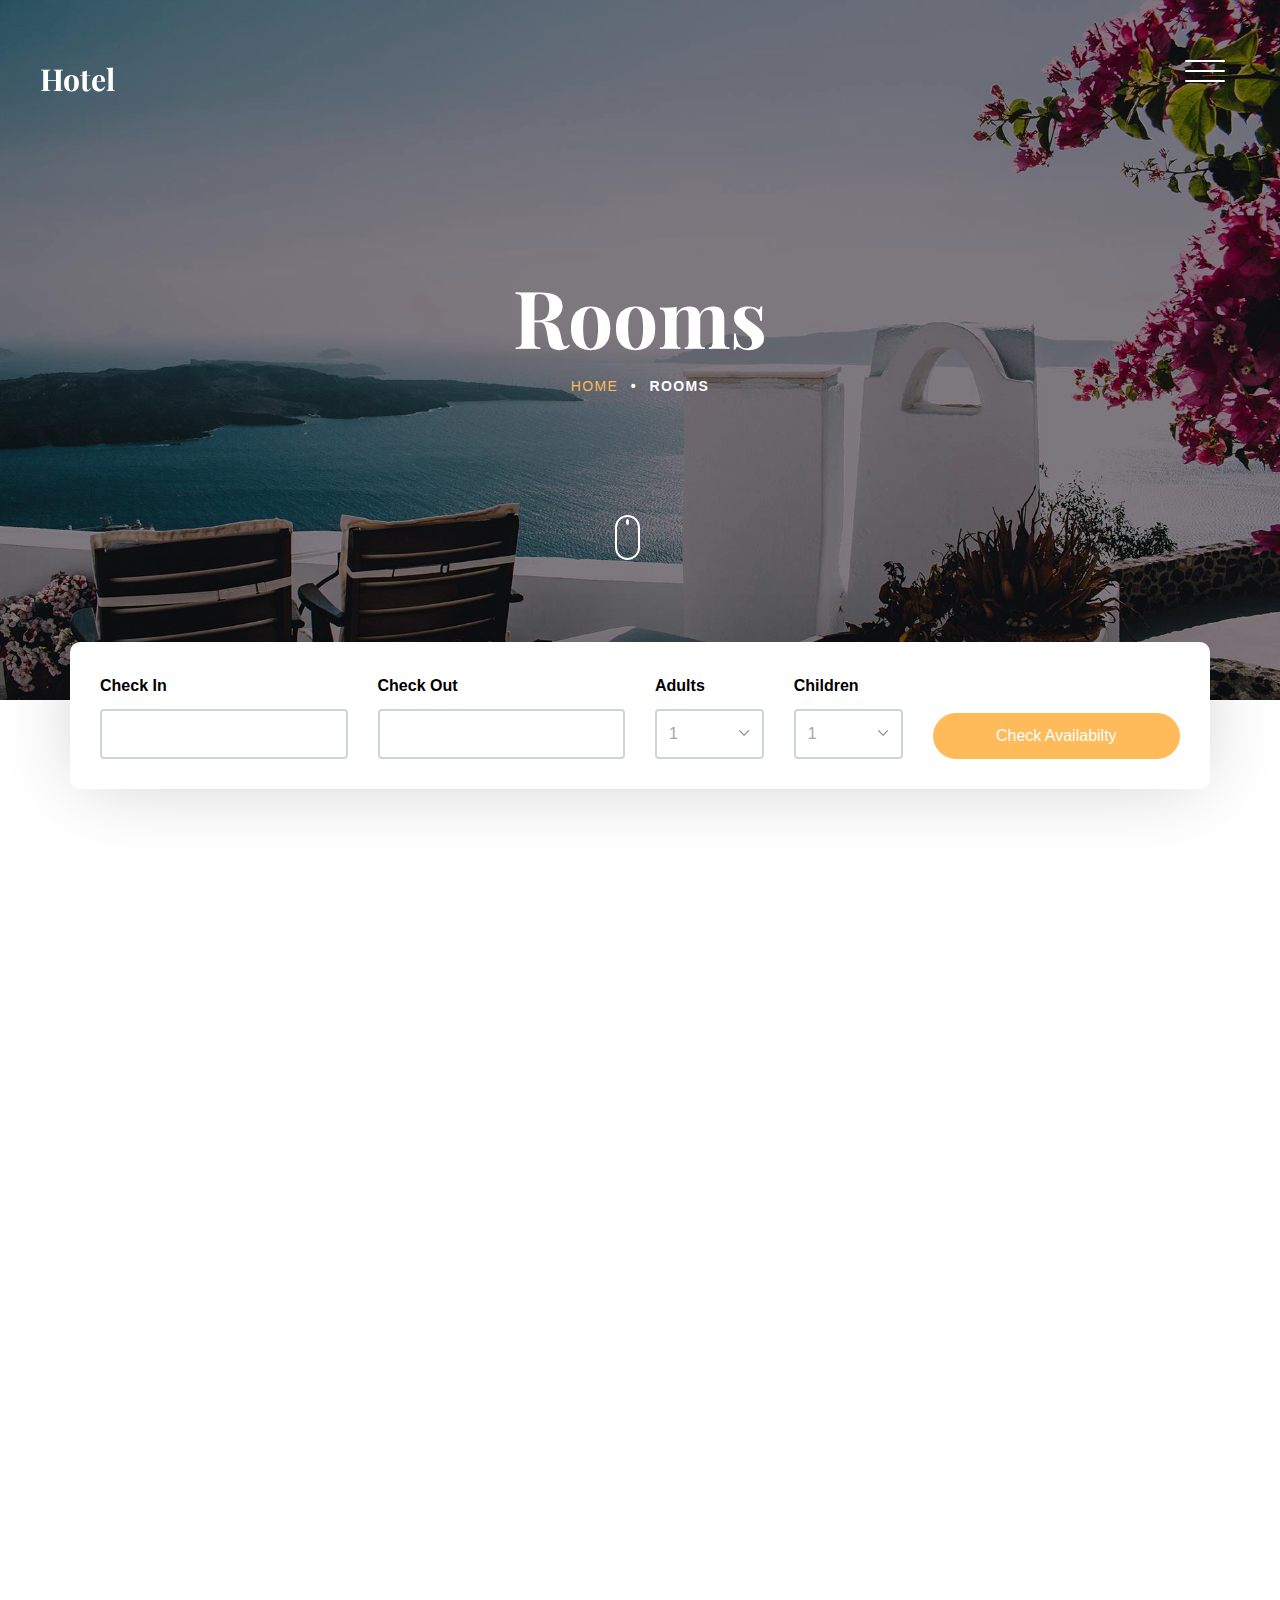
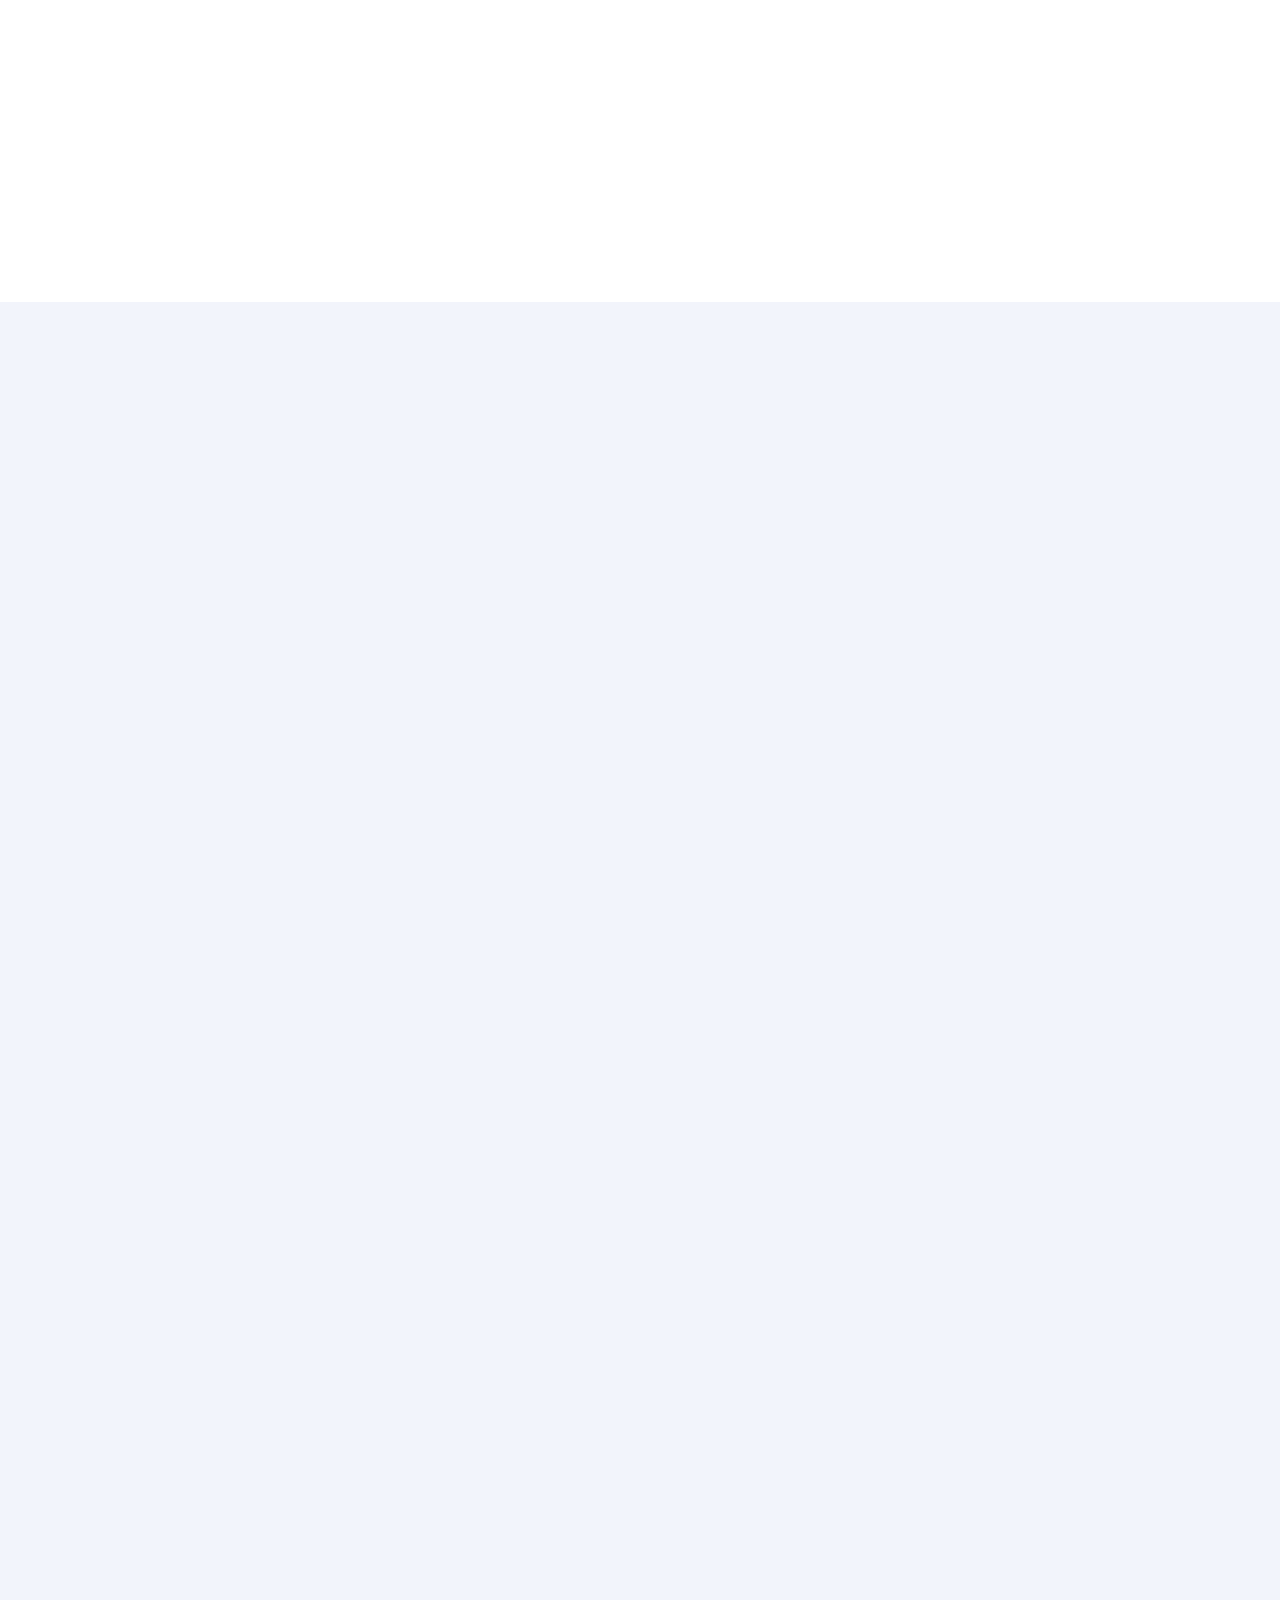
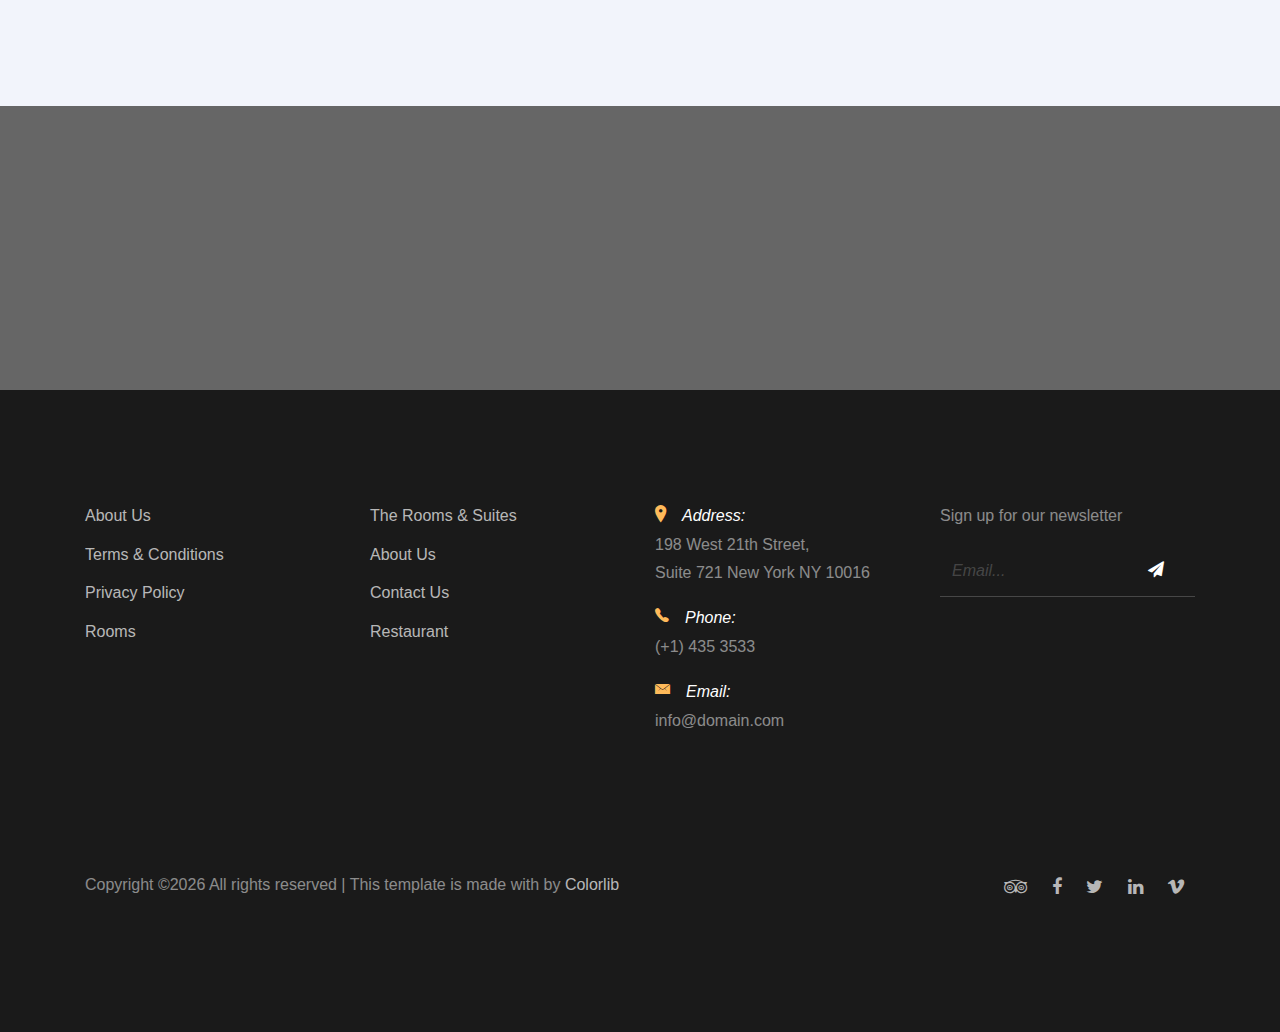
<file: rooms.html>
<!DOCTYPE HTML>
<html>
  <head>
    <meta charset="utf-8">
    <meta http-equiv="X-UA-Compatible" content="IE=edge">
    <title> Hotel by Colorlib.com</title>
    <meta name="viewport" content="width=device-width, initial-scale=1, shrink-to-fit=no">
    <meta name="description" content="" />
    <meta name="keywords" content="" />
    <meta name="author" content="" />
    <link rel="stylesheet" type="text/css" href="//fonts.googleapis.com/css?family=|Roboto+Sans:400,700|Playfair+Display:400,700">

    <link rel="stylesheet" href="css/bootstrap.min.css">
    <link rel="stylesheet" href="css/animate.css">
    <link rel="stylesheet" href="css/owl.carousel.min.css">
    <link rel="stylesheet" href="css/aos.css">
    <link rel="stylesheet" href="css/bootstrap-datepicker.css">
    <link rel="stylesheet" href="css/jquery.timepicker.css">
    <link rel="stylesheet" href="css/fancybox.min.css">
    
    <link rel="stylesheet" href="fonts/ionicons/css/ionicons.min.css">
    <link rel="stylesheet" href="fonts/fontawesome/css/font-awesome.min.css">

    <!-- Theme Style -->
    <link rel="stylesheet" href="css/style.css">
  </head>
  <body>
    
    <header class="site-header js-site-header">
      <div class="container-fluid">
        <div class="row align-items-center">
          <div class="col-6 col-lg-4 site-logo" data-aos="fade"><a href="index.html"> Hotel</a></div>
          <div class="col-6 col-lg-8">


            <div class="site-menu-toggle js-site-menu-toggle"  data-aos="fade">
              <span></span>
              <span></span>
              <span></span>
            </div>
            <!-- END menu-toggle -->

            <div class="site-navbar js-site-navbar">
              <nav role="navigation">
                <div class="container">
                  <div class="row full-height align-items-center">
                    <div class="col-md-6 mx-auto">
                      <ul class="list-unstyled menu">
                        <li><a href="index.html">Home</a></li>
                        <li class="active"><a href="rooms.html">Rooms</a></li>
                        <li><a href="about.html">About</a></li>
                        <li><a href="events.html">Events</a></li>
                        <li><a href="contact.html">Contact</a></li>
                        <li><a href="reservation.html">Reservation</a></li>
                      </ul>
                    </div>
                  </div>
                </div>
              </nav>
            </div>
          </div>
        </div>
      </div>
    </header>
    <!-- END head -->

    <section class="site-hero inner-page overlay" style="background-image: url(images/hero_4.jpg)" data-stellar-background-ratio="0.5">
      <div class="container">
        <div class="row site-hero-inner justify-content-center align-items-center">
          <div class="col-md-10 text-center" data-aos="fade">
            <h1 class="heading mb-3">Rooms</h1>
            <ul class="custom-breadcrumbs mb-4">
              <li><a href="index.html">Home</a></li>
              <li>&bullet;</li>
              <li>Rooms</li>
            </ul>
          </div>
        </div>
      </div>

      <a class="mouse smoothscroll" href="#next">
        <div class="mouse-icon">
          <span class="mouse-wheel"></span>
        </div>
      </a>
    </section>
    <!-- END section -->

    <section class="section pb-4">
      <div class="container">
       
        <div class="row check-availabilty" id="next">
          <div class="block-32" data-aos="fade-up" data-aos-offset="-200">

            <form action="#">
              <div class="row">
                <div class="col-md-6 mb-3 mb-lg-0 col-lg-3">
                  <label for="checkin_date" class="font-weight-bold text-black">Check In</label>
                  <div class="field-icon-wrap">
                    <div class="icon"><span class="icon-calendar"></span></div>
                    <input type="text" id="checkin_date" class="form-control">
                  </div>
                </div>
                <div class="col-md-6 mb-3 mb-lg-0 col-lg-3">
                  <label for="checkout_date" class="font-weight-bold text-black">Check Out</label>
                  <div class="field-icon-wrap">
                    <div class="icon"><span class="icon-calendar"></span></div>
                    <input type="text" id="checkout_date" class="form-control">
                  </div>
                </div>
                <div class="col-md-6 mb-3 mb-md-0 col-lg-3">
                  <div class="row">
                    <div class="col-md-6 mb-3 mb-md-0">
                      <label for="adults" class="font-weight-bold text-black">Adults</label>
                      <div class="field-icon-wrap">
                        <div class="icon"><span class="ion-ios-arrow-down"></span></div>
                        <select name="" id="adults" class="form-control">
                          <option value="">1</option>
                          <option value="">2</option>
                          <option value="">3</option>
                          <option value="">4+</option>
                        </select>
                      </div>
                    </div>
                    <div class="col-md-6 mb-3 mb-md-0">
                      <label for="children" class="font-weight-bold text-black">Children</label>
                      <div class="field-icon-wrap">
                        <div class="icon"><span class="ion-ios-arrow-down"></span></div>
                        <select name="" id="children" class="form-control">
                          <option value="">1</option>
                          <option value="">2</option>
                          <option value="">3</option>
                          <option value="">4+</option>
                        </select>
                      </div>
                    </div>
                  </div>
                </div>
                <div class="col-md-6 col-lg-3 align-self-end">
                  <button class="btn btn-primary btn-block text-white">Check Availabilty</button>
                </div>
              </div>
            </form>
          </div>


        </div>
      </div>
    </section>

    
    <section class="section">
      <div class="container">
        
        <div class="row">
          <div class="col-md-6 col-lg-4 mb-5" data-aos="fade-up">
            <a href="#" class="room">
              <figure class="img-wrap">
                <img src="images/img_1.jpg" alt="Free website template" class="img-fluid mb-3">
              </figure>
              <div class="p-3 text-center room-info">
                <h2>Single Room</h2>
                <span class="text-uppercase letter-spacing-1">90$ / per night</span>
              </div>
            </a>
          </div>

          <div class="col-md-6 col-lg-4 mb-5" data-aos="fade-up">
            <a href="#" class="room">
              <figure class="img-wrap">
                <img src="images/img_2.jpg" alt="Free website template" class="img-fluid mb-3">
              </figure>
              <div class="p-3 text-center room-info">
                <h2>Family Room</h2>
                <span class="text-uppercase letter-spacing-1">120$ / per night</span>
              </div>
            </a>
          </div>

          <div class="col-md-6 col-lg-4 mb-5" data-aos="fade-up">
            <a href="#" class="room">
              <figure class="img-wrap">
                <img src="images/img_3.jpg" alt="Free website template" class="img-fluid mb-3">
              </figure>
              <div class="p-3 text-center room-info">
                <h2>Presidential Room</h2>
                <span class="text-uppercase letter-spacing-1">250$ / per night</span>
              </div>
            </a>
          </div>

          <div class="col-md-6 col-lg-4 mb-5" data-aos="fade-up">
            <a href="#" class="room">
              <figure class="img-wrap">
                <img src="images/img_1.jpg" alt="Free website template" class="img-fluid mb-3">
              </figure>
              <div class="p-3 text-center room-info">
                <h2>Single Room</h2>
                <span class="text-uppercase letter-spacing-1">90$ / per night</span>
              </div>
            </a>
          </div>

          <div class="col-md-6 col-lg-4 mb-5" data-aos="fade-up">
            <a href="#" class="room">
              <figure class="img-wrap">
                <img src="images/img_2.jpg" alt="Free website template" class="img-fluid mb-3">
              </figure>
              <div class="p-3 text-center room-info">
                <h2>Family Room</h2>
                <span class="text-uppercase letter-spacing-1">120$ / per night</span>
              </div>
            </a>
          </div>

          <div class="col-md-6 col-lg-4 mb-5" data-aos="fade-up">
            <a href="#" class="room">
              <figure class="img-wrap">
                <img src="images/img_3.jpg" alt="Free website template" class="img-fluid mb-3">
              </figure>
              <div class="p-3 text-center room-info">
                <h2>Presidential Room</h2>
                <span class="text-uppercase letter-spacing-1">250$ / per night</span>
              </div>
            </a>
          </div>

        </div>
      </div>
    </section>
    
    <section class="section bg-light">

      <div class="container">
        <div class="row justify-content-center text-center mb-5">
          <div class="col-md-7">
            <h2 class="heading" data-aos="fade">Great Offers</h2>
            <p data-aos="fade">Far far away, behind the word mountains, far from the countries Vokalia and Consonantia, there live the blind texts. Separated they live in Bookmarksgrove right at the coast of the Semantics, a large language ocean.</p>
          </div>
        </div>
      
        <div class="site-block-half d-block d-lg-flex bg-white" data-aos="fade" data-aos-delay="100">
          <a href="#" class="image d-block bg-image-2" style="background-image: url('images/img_1.jpg');"></a>
          <div class="text">
            <span class="d-block mb-4"><span class="display-4 text-primary">$199</span> <span class="text-uppercase letter-spacing-2">/ per night</span> </span>
            <h2 class="mb-4">Family Room</h2>
            <p>Far far away, behind the word mountains, far from the countries Vokalia and Consonantia, there live the blind texts. Separated they live in Bookmarksgrove right at the coast of the Semantics, a large language ocean.</p>
            <p><a href="#" class="btn btn-primary text-white">Book Now</a></p>
          </div>
        </div>
        <div class="site-block-half d-block d-lg-flex bg-white" data-aos="fade" data-aos-delay="200">
          <a href="#" class="image d-block bg-image-2 order-2" style="background-image: url('images/img_2.jpg');"></a>
          <div class="text order-1">
            <span class="d-block mb-4"><span class="display-4 text-primary">$299</span> <span class="text-uppercase letter-spacing-2">/ per night</span> </span>
            <h2 class="mb-4">Presidential Room</h2>
            <p>Far far away, behind the word mountains, far from the countries Vokalia and Consonantia, there live the blind texts. Separated they live in Bookmarksgrove right at the coast of the Semantics, a large language ocean.</p>
            <p><a href="#" class="btn btn-primary text-white">Book Now</a></p>
          </div>
        </div>

      </div>
    </section>

    <section class="section bg-image overlay" style="background-image: url('images/hero_4.jpg');">
      <div class="container" >
        <div class="row align-items-center">
          <div class="col-12 col-md-6 text-center mb-4 mb-md-0 text-md-left" data-aos="fade-up">
            <h2 class="text-white font-weight-bold">A Best Place To Stay. Reserve Now!</h2>
          </div>
          <div class="col-12 col-md-6 text-center text-md-right" data-aos="fade-up" data-aos-delay="200">
            <a href="reservation.html" class="btn btn-outline-white-primary py-3 text-white px-5">Reserve Now</a>
          </div>
        </div>
      </div>
    </section>
    
    <footer class="section footer-section">
      <div class="container">
        <div class="row mb-4">
          <div class="col-md-3 mb-5">
            <ul class="list-unstyled link">
              <li><a href="#">About Us</a></li>
              <li><a href="#">Terms &amp; Conditions</a></li>
              <li><a href="#">Privacy Policy</a></li>
             <li><a href="#">Rooms</a></li>
            </ul>
          </div>
          <div class="col-md-3 mb-5">
            <ul class="list-unstyled link">
              <li><a href="#">The Rooms &amp; Suites</a></li>
              <li><a href="#">About Us</a></li>
              <li><a href="#">Contact Us</a></li>
              <li><a href="#">Restaurant</a></li>
            </ul>
          </div>
          <div class="col-md-3 mb-5 pr-md-5 contact-info">
            <!-- <li>198 West 21th Street, <br> Suite 721 New York NY 10016</li> -->
            <p><span class="d-block"><span class="ion-ios-location h5 mr-3 text-primary"></span>Address:</span> <span> 198 West 21th Street, <br> Suite 721 New York NY 10016</span></p>
            <p><span class="d-block"><span class="ion-ios-telephone h5 mr-3 text-primary"></span>Phone:</span> <span> (+1) 435 3533</span></p>
            <p><span class="d-block"><span class="ion-ios-email h5 mr-3 text-primary"></span>Email:</span> <span> info@domain.com</span></p>
          </div>
          <div class="col-md-3 mb-5">
            <p>Sign up for our newsletter</p>
            <form action="#" class="footer-newsletter">
              <div class="form-group">
                <input type="email" class="form-control" placeholder="Email...">
                <button type="submit" class="btn"><span class="fa fa-paper-plane"></span></button>
              </div>
            </form>
          </div>
        </div>
        <div class="row pt-5">
          <p class="col-md-6 text-left">
            <!-- Link back to Colorlib can't be removed. Template is licensed under CC BY 3.0. -->
            Copyright &copy;<script>document.write(new Date().getFullYear());</script> All rights reserved | This template is made with <i class="icon-heart-o" aria-hidden="true"></i> by <a href="https://colorlib.com" target="_blank" >Colorlib</a>
            <!-- Link back to Colorlib can't be removed. Template is licensed under CC BY 3.0. -->
          </p>
            
          <p class="col-md-6 text-right social">
            <a href="#"><span class="fa fa-tripadvisor"></span></a>
            <a href="#"><span class="fa fa-facebook"></span></a>
            <a href="#"><span class="fa fa-twitter"></span></a>
            <a href="#"><span class="fa fa-linkedin"></span></a>
            <a href="#"><span class="fa fa-vimeo"></span></a>
          </p>
        </div>
      </div>
    </footer>
    
    <script src="js/jquery-3.3.1.min.js"></script>
    <script src="js/jquery-migrate-3.0.1.min.js"></script>
    <script src="js/popper.min.js"></script>
    <script src="js/bootstrap.min.js"></script>
    <script src="js/owl.carousel.min.js"></script>
    <script src="js/jquery.stellar.min.js"></script>
    <script src="js/jquery.fancybox.min.js"></script>
    
    
    <script src="js/aos.js"></script>
    
    <script src="js/bootstrap-datepicker.js"></script> 
    <script src="js/jquery.timepicker.min.js"></script> 

    

    <script src="js/main.js"></script>
  </body>
</html>
</file>
<file: css/style.css>
body {
  background: #fff;
  font-family: "Roboto", arial, sans-serif;
  font-weight: 200;
  font-size: 16px;
  line-height: 1.8;
  color: #6c757d;
  position: relative; }

::-moz-selection {
  color: #fff;
  background: #ffba5a; }

::selection {
  color: #fff;
  background: #ffba5a; }

a {
  -webkit-transition: .3s all ease;
  -o-transition: .3s all ease;
  transition: .3s all ease;
  text-decoration: none; }
  a:hover {
    text-decoration: none; }

h1, h2, h3, h4, h5 {
  color: #000;
  font-family: "Playfair Display", times, serif; }

.font-family-serif {
  font-family: "Playfair Display", times, serif; }

.font-family-sans-serif {
  font-family: "Roboto", arial, sans-serif; }

.bg-light {
  background: #f2f4fb !important; }

.container-fluid {
  max-width: 1600px; }

.btn {
  padding-left: 30px;
  padding-right: 30px;
  padding-top: 10px;
  padding-bottom: 10px;
  border-radius: 50px; }
  .btn.btn-outline-white {
    border: 2px solid #fff; }
    .btn.btn-outline-white:hover {
      border: 2px solid transparent;
      background: #000;
      color: #fff; }
  .btn.btn-outline-white-primary {
    border: 2px solid #fff; }
    .btn.btn-outline-white-primary:hover {
      border: 2px solid transparent;
      background: #ffba5a;
      color: #fff; }
  .btn.uppercase {
    text-transform: uppercase;
    font-size: 14px;
    letter-spacing: .2em; }

.btn, .form-control {
  outline: none;
  -webkit-box-shadow: none !important;
  box-shadow: none !important; }
  .btn:focus, .btn:active, .form-control:focus, .form-control:active {
    outline: none; }

.form-control {
  -webkit-box-shadow: none !important;
  box-shadow: none !important;
  height: 50px;
  border-width: 2px; }
  .form-control:active, .form-control:focus {
    border-color: #ffba5a; }

textarea.form-control {
  height: inherit; }

.site-header {
  position: fixed;
  top: 0;
  width: 100%;
  padding: 60px 0;
  z-index: 2;
  -webkit-transition: .3s all ease-in-out;
  -o-transition: .3s all ease-in-out;
  transition: .3s all ease-in-out; }
  .site-header.scrolled {
    padding: 20px 0;
    background: #fff;
    -webkit-box-shadow: 0 5px 20px -5px rgba(0, 0, 0, 0.1);
    box-shadow: 0 5px 20px -5px rgba(0, 0, 0, 0.1); }
    .site-header.scrolled .site-menu-toggle {
      top: 10px;
      position: relative; }
      .site-header.scrolled .site-menu-toggle span {
        background: #000; }
    .site-header.scrolled .site-logo {
      position: relative;
      z-index: 100; }
      .site-header.scrolled .site-logo a {
        color: #000; }

.menu-open {
  position: relative; }
  .menu-open .site-header {
    position: fixed; }
  .menu-open .site-logo {
    position: relative;
    z-index: 100; }
    .menu-open .site-logo a {
      color: #000; }
  .menu-open .site-navbar {
    border: 10px solid #f8f9fa; }

.site-logo {
  padding-left: 40px; }
  .site-logo a {
    font-size: 30px;
    color: #fff;
    font-weight: bold;
    line-height: 1;
    font-family: "Playfair Display", times, serif; }
    @media (max-width: 991.98px) {
      .site-logo a {
        font-size: 27px; } }

.site-navbar {
  position: fixed;
  display: none;
  top: 0;
  left: 0;
  right: 0;
  bottom: 0;
  z-index: 99;
  border: 20px solid transparent;
  background: #fff;
  min-height: 300px;
  overflow-y: scroll; }
  .site-navbar nav {
    text-align: left; }
    .site-navbar nav .menu {
      font-family: "Playfair Display", times, serif; }
      .site-navbar nav .menu li a {
        color: #000;
        font-size: 40px;
        padding: 5px 10px;
        position: relative; }
        .site-navbar nav .menu li a:hover:before {
          width: 100%; }
      .site-navbar nav .menu li.active a {
        color: #ffba5a; }
        .site-navbar nav .menu li.active a:before {
          width: 100%; }
  .site-navbar .extra-info a {
    color: #000; }
  .site-navbar .extra-info ul li a {
    color: #000; }
  .site-navbar .extra-info h3 {
    font-family: "Roboto", arial, sans-serif;
    text-transform: uppercase;
    font-size: 13px;
    letter-spacing: .2em;
    color: #adb5bd;
    margin-bottom: 30px; }
  .site-navbar .extra-info p {
    color: #212529; }

.full-height {
  height: 100vh;
  min-height: 700px; }

.site-hero {
  background-size: cover;
  height: 100vh;
  min-height: 700px;
  width: 100%;
  position: relative; }
  .site-hero .heading {
    font-family: "Playfair Display", times, serif;
    font-weight: bold; }
  .site-hero .scroll-down {
    position: absolute;
    bottom: 20px;
    left: 50%;
    -webkit-transform: translateX(-50%);
    -ms-transform: translateX(-50%);
    transform: translateX(-50%);
    color: #fff; }
  .site-hero.overlay:before {
    background: rgba(0, 0, 0, 0.45);
    content: "";
    position: absolute;
    height: 100vh;
    min-height: 700px;
    top: 0;
    left: 0;
    bottom: 0;
    right: 0; }
  .site-hero.inner-page {
    height: 50vh;
    min-height: 700px; }
    .site-hero.inner-page.overlay:before {
      height: 50vh;
      min-height: 700px; }

.site-hero-inner {
  height: 100vh;
  min-height: 700px; }
  .site-hero-inner .heading {
    font-size: 80px;
    font-family: "Playfair Display", times, serif;
    color: #fff;
    line-height: 1;
    font-weight: bold; }
    @media (max-width: 991.98px) {
      .site-hero-inner .heading {
        font-size: 40px; } }
  .site-hero-inner .sub-heading {
    font-size: 30px;
    font-weight: 200;
    color: #fff;
    line-height: 1.5; }
    @media (max-width: 991.98px) {
      .site-hero-inner .sub-heading {
        font-size: 18px; } }

.inner-page .site-hero-inner {
  height: 50vh;
  min-height: 700px; }

.page-inside .site-hero-inner, .page-inside {
  height: 70vh;
  min-height: 500px; }

.page-inside.overlay:before {
  height: 70vh;
  min-height: 500px; }

.menu-open .site-menu-toggle span {
  background: #000; }

.site-menu-toggle {
  top: 0;
  float: right;
  width: 40px;
  height: 45px;
  position: relative;
  margin: 0px auto;
  z-index: 200;
  -webkit-transform: rotate(0deg);
  -moz-transform: rotate(0deg);
  -o-transform: rotate(0deg);
  -ms-transform: rotate(0deg);
  transform: rotate(0deg);
  -webkit-transition: .5s ease-in-out;
  -moz-transition: .5s ease-in-out;
  -o-transition: .5s ease-in-out;
  transition: .5s ease-in-out;
  cursor: pointer;
  margin-right: 40px; }
  .site-menu-toggle span {
    display: block;
    position: absolute;
    height: 2px;
    width: 100%;
    background: #fff;
    border-radius: 9px;
    opacity: 1;
    left: 0;
    -webkit-transform: rotate(0deg);
    -moz-transform: rotate(0deg);
    -o-transform: rotate(0deg);
    -ms-transform: rotate(0deg);
    transform: rotate(0deg);
    -webkit-transition: .25s ease-in-out;
    -moz-transition: .25s ease-in-out;
    -o-transition: .25s ease-in-out;
    transition: .25s ease-in-out; }
  .site-menu-toggle span:nth-child(1) {
    top: 0px; }
  .site-menu-toggle span:nth-child(2) {
    top: 10px; }
  .site-menu-toggle span:nth-child(3) {
    top: 20px; }
  .site-menu-toggle.open span:nth-child(1) {
    top: 13px;
    -webkit-transform: rotate(135deg);
    -moz-transform: rotate(135deg);
    -o-transform: rotate(135deg);
    -ms-transform: rotate(135deg);
    transform: rotate(135deg); }
  .site-menu-toggle.open span:nth-child(2) {
    opacity: 0;
    left: -60px; }
  .site-menu-toggle.open span:nth-child(3) {
    top: 13px;
    -webkit-transform: rotate(-135deg);
    -moz-transform: rotate(-135deg);
    -o-transform: rotate(-135deg);
    -ms-transform: rotate(-135deg);
    transform: rotate(-135deg); }

.section {
  padding: 7em 0; }
  @media (max-width: 991.98px) {
    .section {
      padding: 3em 0; } }

@media (max-width: 991.98px) {
  .lead {
    font-size: 16px; } }

.visit-section .heading {
  font-size: 15px;
  text-transform: uppercase;
  font-family: "Roboto", arial, sans-serif;
  color: #b3b3b3;
  letter-spacing: .2em;
  margin-bottom: 30px; }

.visit-section .visit a {
  color: #000; }
  .visit-section .visit a:hover {
    color: #ffba5a; }

.visit-section .visit img {
  -webkit-box-shadow: 0 2px 3px 0 rgba(0, 0, 0, 0.2);
  box-shadow: 0 2px 3px 0 rgba(0, 0, 0, 0.2);
  margin-bottom: 15px; }

.visit-section .visit h3 {
  font-size: 20px;
  margin-bottom: 0; }

.visit-section .reviews-star span {
  font-size: 18px;
  color: #ffba5a; }

.visit-section .reviews-count {
  color: #adb5bd;
  font-style: italic; }

.heading-serif, .heading, .testimonial-section .heading, .slider-section .heading, .blog-post-entry .heading {
  font-size: 60px;
  font-family: "Playfair Display", times, serif;
  font-weight: 700; }
  @media (max-width: 991.98px) {
    .heading-serif, .heading, .testimonial-section .heading, .slider-section .heading, .blog-post-entry .heading {
      font-size: 40px; } }

.bg-pattern {
  background: #e9ecef url("../img/round.png"); }

.slider-section {
  position: relative; }

.blog-post-entry {
  position: relative; }

.half .image, .half .text {
  width: 50%; }
  @media (max-width: 991.98px) {
    .half .image, .half .text {
      width: 100%; } }

.half .image {
  background-size: cover;
  background-position: center center; }
  @media (max-width: 991.98px) {
    .half .image {
      height: 300px; } }

.half .text {
  padding: 100px 7%; }
  @media (max-width: 991.98px) {
    .half .text {
      padding-top: 50px;
      padding-bottom: 50px; } }
  .half .text h2 {
    font-size: 70px; }
    @media (max-width: 991.98px) {
      .half .text h2 {
        font-size: 40px; } }

.testimonial blockquote {
  padding: 0; }

.testimonial .author-image img {
  width: 70px; }

.post .media-custom {
  background: #fff;
  -webkit-transition: .3s all ease;
  -o-transition: .3s all ease;
  transition: .3s all ease;
  -webkit-box-shadow: 0 2px 5px -2px rgba(0, 0, 0, 0.1);
  box-shadow: 0 2px 5px -2px rgba(0, 0, 0, 0.1); }
  .post .media-custom:hover, .post .media-custom:focus {
    -webkit-box-shadow: 0 10px 30px -10px rgba(0, 0, 0, 0.1);
    box-shadow: 0 10px 30px -10px rgba(0, 0, 0, 0.1); }
  .post .media-custom a {
    color: #000; }
    .post .media-custom a:hover {
      color: #ffba5a; }
  .post .media-custom .media-body {
    padding: 10px 30px; }
  .post .media-custom h2 {
    font-size: 26px; }

.media-custom .meta-post {
  color: #adb5bd;
  text-transform: uppercase;
  letter-spacing: .2em;
  font-size: 14px; }

.owl-carousel .owl-item {
  opacity: .4; }
  .owl-carousel .owl-item.active {
    opacity: 1; }

.owl-carousel .owl-nav {
  position: absolute;
  top: 50%;
  width: 100%; }
  .owl-carousel .owl-nav .owl-prev,
  .owl-carousel .owl-nav .owl-next {
    position: absolute;
    -webkit-transform: translateY(-50%);
    -ms-transform: translateY(-50%);
    transform: translateY(-50%);
    margin-top: -10px; }
    .owl-carousel .owl-nav .owl-prev:hover, .owl-carousel .owl-nav .owl-prev:focus, .owl-carousel .owl-nav .owl-prev:active,
    .owl-carousel .owl-nav .owl-next:hover,
    .owl-carousel .owl-nav .owl-next:focus,
    .owl-carousel .owl-nav .owl-next:active {
      outline: none; }
    .owl-carousel .owl-nav .owl-prev span:before,
    .owl-carousel .owl-nav .owl-next span:before {
      font-size: 40px; }
  .owl-carousel .owl-nav .owl-prev {
    left: 30px !important; }
  .owl-carousel .owl-nav .owl-next {
    right: 30px !important; }

.owl-carousel .owl-dots {
  text-align: center; }
  .owl-carousel .owl-dots .owl-dot {
    border-width: 2px !important;
    width: 10px;
    height: 10px;
    margin: 5px;
    border-radius: 50%; }

.owl-carousel.home-slider {
  z-index: 1;
  position: relative; }
  .owl-carousel.home-slider .owl-nav {
    opacity: 0;
    visibility: hidden;
    -webkit-transition: .3s all ease;
    -o-transition: .3s all ease;
    transition: .3s all ease; }
    .owl-carousel.home-slider .owl-nav button {
      color: #fff; }
  .owl-carousel.home-slider:focus .owl-nav, .owl-carousel.home-slider:hover .owl-nav {
    opacity: 1;
    visibility: visible; }
  .owl-carousel.home-slider .slider-item {
    background-size: cover;
    background-repeat: no-repeat;
    background-position: center center;
    height: calc(100vh - 117px);
    min-height: 700px;
    position: relative; }
    .owl-carousel.home-slider .slider-item .slider-text {
      color: #fff;
      height: calc(100vh - 117px);
      min-height: 700px; }
      .owl-carousel.home-slider .slider-item .slider-text h1 {
        font-size: 40px;
        color: #fff;
        line-height: 1.2;
        font-weight: 800 !important;
        text-transform: uppercase; }
        @media (max-width: 991.98px) {
          .owl-carousel.home-slider .slider-item .slider-text h1 {
            font-size: 40px; } }
      .owl-carousel.home-slider .slider-item .slider-text p {
        font-size: 20px;
        line-height: 1.5;
        font-weight: 300;
        color: white; }
    .owl-carousel.home-slider .slider-item.dark .child-name {
      color: #000; }
    .owl-carousel.home-slider .slider-item.dark h1 {
      color: #000; }
    .owl-carousel.home-slider .slider-item.dark p {
      color: #000; }
  .owl-carousel.home-slider .owl-dots {
    position: absolute;
    bottom: 100px;
    width: 100%; }
    .owl-carousel.home-slider .owl-dots .owl-dot {
      width: 10px;
      height: 10px;
      margin: 5px;
      border-radius: 50%;
      border: 2px solid transparent;
      outline: none !important;
      position: relative;
      -webkit-transition: .3s all ease;
      -o-transition: .3s all ease;
      transition: .3s all ease;
      background: #fff; }
      .owl-carousel.home-slider .owl-dots .owl-dot.active {
        border: 2px solid white;
        background: none; }

.owl-carousel.major-caousel .owl-stage-outer {
  padding-top: 0 !important;
  padding-bottom: 0 !important; }

.owl-carousel.major-caousel .owl-stage-outer {
  padding-top: 30px;
  padding-bottom: 30px; }

.owl-carousel.major-caousel .slider-item {
  height: inherit;
  min-height: inherit; }
  .owl-carousel.major-caousel .slider-item img {
    margin-bottom: 0; }

.owl-carousel.major-caousel .owl-nav {
  opacity: 1;
  visibility: visible; }
  .owl-carousel.major-caousel .owl-nav .owl-prev, .owl-carousel.major-caousel .owl-nav .owl-next {
    -webkit-transition: .3s all ease;
    -o-transition: .3s all ease;
    transition: .3s all ease;
    color: #495057; }
    .owl-carousel.major-caousel .owl-nav .owl-prev:hover, .owl-carousel.major-caousel .owl-nav .owl-prev:focus, .owl-carousel.major-caousel .owl-nav .owl-next:hover, .owl-carousel.major-caousel .owl-nav .owl-next:focus {
      color: #6c757d;
      outline: none; }
    .owl-carousel.major-caousel .owl-nav .owl-prev.disabled, .owl-carousel.major-caousel .owl-nav .owl-next.disabled {
      color: #dee2e6; }
  .owl-carousel.major-caousel .owl-nav .owl-prev {
    left: -60px !important; }
  .owl-carousel.major-caousel .owl-nav .owl-next {
    right: -60px !important; }

.owl-carousel.major-caousel .owl-dots {
  bottom: 50px !important; }
  @media (max-width: 991.98px) {
    .owl-carousel.major-caousel .owl-dots {
      bottom: 10px !important; } }

.owl-carousel.js-carousel-2 .slider-item {
  padding: 0 20px;
  text-align: center; }

.owl-carousel.js-carousel-2 .owl-nav {
  position: absolute;
  top: 50%;
  width: 100%;
  z-index: 299; }
  .owl-carousel.js-carousel-2 .owl-nav .owl-prev,
  .owl-carousel.js-carousel-2 .owl-nav .owl-next {
    position: absolute;
    -webkit-transform: translateY(-50%);
    -ms-transform: translateY(-50%);
    transform: translateY(-50%);
    margin-top: -10px; }
    .owl-carousel.js-carousel-2 .owl-nav .owl-prev:hover, .owl-carousel.js-carousel-2 .owl-nav .owl-prev:focus, .owl-carousel.js-carousel-2 .owl-nav .owl-prev:active,
    .owl-carousel.js-carousel-2 .owl-nav .owl-next:hover,
    .owl-carousel.js-carousel-2 .owl-nav .owl-next:focus,
    .owl-carousel.js-carousel-2 .owl-nav .owl-next:active {
      outline: none; }
    .owl-carousel.js-carousel-2 .owl-nav .owl-prev span:before,
    .owl-carousel.js-carousel-2 .owl-nav .owl-next span:before {
      font-size: 40px; }
  .owl-carousel.js-carousel-2 .owl-nav .owl-prev {
    left: -30px !important; }
  .owl-carousel.js-carousel-2 .owl-nav .owl-next {
    right: -30px !important; }

.owl-carousel.js-carousel-2 .owl-dots .owl-dot {
  display: inline-block;
  border: none; }
  .owl-carousel.js-carousel-2 .owl-dots .owl-dot > span {
    width: 8px;
    height: 8px;
    border-radius: 50%;
    background: #e9ecef;
    display: inline-block; }
  .owl-carousel.js-carousel-2 .owl-dots .owl-dot.active > span {
    background: #ffba5a; }
  .owl-carousel.js-carousel-2 .owl-dots .owl-dot:active, .owl-carousel.js-carousel-2 .owl-dots .owl-dot:focus, .owl-carousel.js-carousel-2 .owl-dots .owl-dot:hover {
    outline: none; }

.owl-custom-nav {
  float: right;
  position: relative;
  z-index: 10; }
  .owl-custom-nav .owl-custom-prev,
  .owl-custom-nav .owl-custom-next {
    padding: 10px;
    font-size: 30px;
    background: #ccc;
    line-height: 0;
    width: 60px;
    text-align: center;
    display: inline-block; }

.footer-section {
  background: #1a1a1a;
  color: #fff; }
  .footer-section a {
    color: rgba(255, 255, 255, 0.7); }
    .footer-section a:hover {
      color: #fff; }
  .footer-section p {
    color: rgba(255, 255, 255, 0.5); }
  .footer-section .bordertop {
    border-top: 1px solid rgba(255, 255, 255, 0.1);
    padding-top: 20px; }
  .footer-section .contact-info span.d-block {
    font-style: italic;
    color: #fff; }
  .footer-section .social a {
    font-size: 18px;
    padding: 10px; }
  .footer-section .link li {
    margin-bottom: 10px; }

.footer-newsletter .form-group {
  position: relative; }

.footer-newsletter .form-control {
  background: none;
  border: none;
  border-bottom: 1px solid rgba(255, 255, 255, 0.2);
  border-radius: 0;
  color: #fff; }
  .footer-newsletter .form-control::-webkit-input-placeholder {
    /* Chrome/Opera/Safari */
    color: rgba(255, 255, 255, 0.2);
    font-style: italic; }
  .footer-newsletter .form-control::-moz-placeholder {
    /* Firefox 19+ */
    color: rgba(255, 255, 255, 0.2);
    font-style: italic; }
  .footer-newsletter .form-control:-ms-input-placeholder {
    /* IE 10+ */
    color: rgba(255, 255, 255, 0.2);
    font-style: italic; }
  .footer-newsletter .form-control:-moz-placeholder {
    /* Firefox 18- */
    color: rgba(255, 255, 255, 0.2);
    font-style: italic; }
  .footer-newsletter .form-control:active, .footer-newsletter .form-control:focus {
    border-bottom: 1px solid white; }

.footer-newsletter button[type="submit"] {
  background: none;
  color: #fff;
  position: absolute;
  top: 0;
  right: 0; }

.side-box, .sidebar-search {
  padding: 30px;
  background: #fff;
  -webkit-box-shadow: 0 1px 2px 0 rgba(0, 0, 0, 0.1);
  box-shadow: 0 1px 2px 0 rgba(0, 0, 0, 0.1);
  margin-bottom: 30px; }
  .side-box .heading, .sidebar-search .heading {
    font-size: 18px;
    margin-bottom: 30px;
    font-family: "Roboto", arial, sans-serif; }

.post-list li {
  margin-bottom: 20px; }
  .post-list li a > div {
    margin-top: -10px; }
  .post-list li a .meta {
    font-size: 13px;
    color: #adb5bd; }
  .post-list li a .image {
    width: 150px; }
  .post-list li a h3 {
    font-size: 16px; }
  .post-list li:last-child {
    margin-bottom: 0; }

.sidebar-search .form-group {
  position: relative;
  margin-bottom: 0; }

.sidebar-search .icon-search {
  position: absolute;
  top: 50%;
  left: 15px;
  -webkit-transform: translateY(-50%);
  -ms-transform: translateY(-50%);
  transform: translateY(-50%); }

.sidebar-search .search-input {
  border-color: #dee2e6;
  padding-left: 40px;
  border-radius: 0px; }
  .sidebar-search .search-input:focus, .sidebar-search .search-input:active {
    border-color: #343a40; }

.contact-section .contact-info p {
  font-family: "Playfair Display", times, serif;
  font-size: 30px;
  margin-bottom: 30px; }
  .contact-section .contact-info p .d-block {
    font-size: 14px;
    letter-spacing: .2em;
    font-weight: bold;
    font-family: "Roboto", arial, sans-serif;
    text-transform: uppercase; }

.post-categories li {
  display: block; }
  .post-categories li a {
    display: block;
    position: relative;
    padding-bottom: 10px;
    margin-bottom: 10px;
    border-bottom: 1px solid #e9ecef; }
    .post-categories li a .count {
      position: absolute;
      top: 0;
      right: 0;
      color: #6c757d; }

.custom-pagination .page-item .page-link {
  text-align: center;
  border: none;
  background: none;
  border-radius: 50% !important;
  width: 50px;
  height: 50px;
  padding: 0;
  line-height: 50px;
  margin-right: 10px;
  margin-bottom: 10px; }

.custom-pagination .page-item.active .page-link {
  background: #ffba5a;
  -webkit-box-shadow: 0 2px 7px 0 rgba(0, 0, 0, 0.2);
  box-shadow: 0 2px 7px 0 rgba(0, 0, 0, 0.2); }

.line-height-1-2 {
  line-height: 1.2; }

/* Mouse Animation */
.mouse {
  width: 100px;
  display: inline-block;
  position: absolute;
  left: 50%;
  bottom: 140px;
  z-index: 1;
  -webkit-transform: translateX(-25%);
  -ms-transform: translateX(-25%);
  transform: translateX(-25%); }

.mouse-icon {
  width: 25px;
  height: 45px;
  border: 2px solid white;
  border-radius: 15px;
  cursor: pointer;
  position: relative;
  text-align: center; }

.mouse-wheel {
  height: 6px;
  margin: 2px auto 0;
  display: block;
  width: 3px;
  background-color: white;
  border-radius: 50%;
  -webkit-animation: 1.6s ease infinite wheel-up-down;
  -moz-animation: 1.6s ease infinite wheel-up-down;
  animation: 1.6s ease infinite wheel-up-down; }

@-webkit-keyframes wheel-up-down {
  0% {
    margin-top: 2px;
    opacity: 0; }
  30% {
    opacity: 1; }
  100% {
    margin-top: 20px;
    opacity: 0; } }

@-moz-keyframes wheel-up-down {
  0% {
    margin-top: 2px;
    opacity: 0; }
  30% {
    opacity: 1; }
  100% {
    margin-top: 20px;
    opacity: 0; } }

@keyframes wheel-up-down {
  0% {
    margin-top: 2px;
    opacity: 0; }
  30% {
    opacity: 1; }
  100% {
    margin-top: 20px;
    opacity: 0; } }

.site-block-half .image, .site-block-half .text {
  width: 100%; }
  @media (min-width: 992px) {
    .site-block-half .image, .site-block-half .text {
      width: 50%; } }

@media (max-width: 991.98px) {
  .site-block-half .image {
    margin-bottom: 50px;
    height: 300px; } }

.site-block-half .text {
  padding-left: 15px;
  padding-right: 15px;
  padding-bottom: 15px; }
  @media (min-width: 992px) {
    .site-block-half .text {
      padding: 4rem; } }

.site-block-half .bg-image {
  background-repeat: no-repeat;
  background-size: cover;
  background-position: center center; }
  @media (max-width: 991.98px) {
    .site-block-half .bg-image {
      height: 400px; } }

.site-block-half.site-block-video .image {
  position: relative; }
  .site-block-half.site-block-video .image .play-button {
    position: absolute;
    top: 50%;
    left: 50%;
    -webkit-transform: translate(-50%, -50%);
    -ms-transform: translate(-50%, -50%);
    transform: translate(-50%, -50%);
    font-size: 20px;
    width: 70px;
    height: 70px;
    background: #fff;
    display: block;
    border-radius: 50%;
    opacity: 1;
    color: #ffba5a !important; }
    .site-block-half.site-block-video .image .play-button:hover {
      opacity: 1; }
    .site-block-half.site-block-video .image .play-button > span {
      position: absolute;
      left: 55%;
      top: 50%;
      -webkit-transform: translate(-60%, -50%);
      -ms-transform: translate(-60%, -50%);
      transform: translate(-60%, -50%); }

.field-icon-wrap {
  position: relative; }
  .field-icon-wrap .form-control {
    position: relative;
    padding-right: 40px;
    -webkit-box-shadow: none !important;
    box-shadow: none !important;
    color: #a6a6a6; }
  .field-icon-wrap .icon {
    position: absolute;
    top: 50%;
    -webkit-transform: translateY(-50%);
    -ms-transform: translateY(-50%);
    transform: translateY(-50%);
    right: 15px;
    z-index: 2; }
  .field-icon-wrap select {
    -webkit-appearance: none;
    -moz-appearance: none;
    appearance: none;
    width: 100%; }

.block-32 {
  background: #fff;
  padding: 30px;
  -webkit-box-shadow: 0 2px 80px -10px rgba(0, 0, 0, 0.2);
  box-shadow: 0 2px 80px -10px rgba(0, 0, 0, 0.2);
  width: 100%; }
  .block-32 .field-icon-wrap {
    position: relative; }
    .block-32 .field-icon-wrap .form-control {
      position: relative;
      padding-right: 40px;
      -webkit-box-shadow: none !important;
      box-shadow: none !important;
      color: #a6a6a6; }
    .block-32 .field-icon-wrap .icon {
      position: absolute;
      top: 50%;
      -webkit-transform: translateY(-50%);
      -ms-transform: translateY(-50%);
      transform: translateY(-50%);
      right: 15px;
      z-index: 2; }
    .block-32 .field-icon-wrap select {
      -webkit-appearance: none;
      -moz-appearance: none;
      appearance: none;
      width: 100%; }

.block-2 {
  margin-bottom: 50px;
  -webkit-perspective: 1000;
  -moz-perspective: 1000;
  -ms-perspective: 1000;
  perspective: 1000;
  -ms-transform: perspective(1000px);
  -moz-transform: perspective(1000px);
  -moz-transform-style: preserve-3d;
  -ms-transform-style: preserve-3d; }
  .block-2:hover .back, .block-2.hover .back {
    -webkit-transform: rotateY(0deg);
    -moz-transform: rotateY(0deg);
    -o-transform: rotateY(0deg);
    -ms-transform: rotateY(0deg);
    transform: rotateY(0deg); }
  .block-2:hover .front, .block-2.hover .front {
    -webkit-transform: rotateY(180deg);
    -moz-transform: rotateY(180deg);
    -o-transform: rotateY(180deg);
    transform: rotateY(180deg); }
  .block-2, .block-2 .front, .block-2 .back {
    width: 100%;
    height: 427px; }
  .block-2 .flipper {
    -webkit-transition: 0.6s;
    -webkit-transform-style: preserve-3d;
    -ms-transition: 0.6s;
    -moz-transition: 0.6s;
    -moz-transform: perspective(1000px);
    -moz-transform-style: preserve-3d;
    -ms-transform-style: preserve-3d;
    -o-transition: 0.6s;
    transition: 0.6s;
    transform-style: preserve-3d;
    position: relative; }
  .block-2 .front, .block-2 .back {
    -webkit-backface-visibility: hidden;
    -moz-backface-visibility: hidden;
    -ms-backface-visibility: hidden;
    backface-visibility: hidden;
    border-radius: 4px;
    -webkit-transition: 0.6s;
    -webkit-transform-style: preserve-3d;
    -webkit-transform: rotateY(0deg);
    -moz-transition: 0.6s;
    -moz-transform-style: preserve-3d;
    -moz-transform: rotateY(0deg);
    -o-transition: 0.6s;
    -o-transform-style: preserve-3d;
    -o-transform: rotateY(0deg);
    -ms-transition: 0.6s;
    -ms-transform-style: preserve-3d;
    -ms-transform: rotateY(0deg);
    transition: 0.6s;
    transform-style: preserve-3d;
    transform: rotateY(0deg);
    position: absolute;
    top: 0;
    left: 0; }
  .block-2 .front {
    -webkit-transform: rotateY(0deg);
    -ms-transform: rotateY(0deg);
    background: lightgreen;
    z-index: 2;
    background-size: cover;
    background-position: center center;
    background-repeat: no-repeat; }
    .block-2 .front:before {
      content: '';
      position: absolute;
      top: 0;
      right: 0;
      bottom: 0;
      left: 0;
      background: -moz-linear-gradient(top, transparent 0%, transparent 18%, rgba(0, 0, 0, 0.8) 99%, rgba(0, 0, 0, 0.8) 100%);
      background: -webkit-linear-gradient(top, transparent 0%, transparent 18%, rgba(0, 0, 0, 0.8) 99%, rgba(0, 0, 0, 0.8) 100%);
      background: -webkit-gradient(linear, left top, left bottom, from(transparent), color-stop(18%, transparent), color-stop(99%, rgba(0, 0, 0, 0.8)), to(rgba(0, 0, 0, 0.8)));
      background: -o-linear-gradient(top, transparent 0%, transparent 18%, rgba(0, 0, 0, 0.8) 99%, rgba(0, 0, 0, 0.8) 100%);
      background: linear-gradient(to bottom, transparent 0%, transparent 18%, rgba(0, 0, 0, 0.8) 99%, rgba(0, 0, 0, 0.8) 100%);
      filter: progid:DXImageTransform.Microsoft.gradient( startColorstr='#00000000', endColorstr='#cc000000',GradientType=0 ); }
    .block-2 .front .box {
      position: absolute;
      bottom: 0;
      left: 20px;
      right: 20px;
      bottom: 20px; }
      .block-2 .front .box h2, .block-2 .front .box p {
        color: #fff;
        margin: 0;
        padding: 0;
        line-height: 1.5; }
      .block-2 .front .box h2 {
        font-size: 20px; }
      .block-2 .front .box p {
        font-size: 12px; }
  .block-2 .back {
    background: #fff;
    -webkit-box-shadow: 0 0 70px -10px rgba(0, 0, 0, 0.4);
    box-shadow: 0 0 70px -10px rgba(0, 0, 0, 0.4);
    -webkit-transform: rotateY(-180deg);
    -moz-transform: rotateY(-180deg);
    -o-transform: rotateY(-180deg);
    -ms-transform: rotateY(-180deg);
    transform: rotateY(-180deg); }
  .block-2 .back p {
    position: absolute;
    top: 40px;
    left: 0;
    right: 0;
    text-align: center;
    padding: 0 20px;
    font-size: 18px; }
  .block-2 .author {
    bottom: 0;
    position: absolute;
    bottom: 20px;
    left: 20px;
    right: 20px; }
    .block-2 .author .image {
      width: 40px; }
      .block-2 .author .image img {
        border-radius: 50%;
        max-width: 100%; }
    .block-2 .author .position {
      display: block;
      font-size: 12px; }
  @media (max-width: 991.98px) {
    .block-2 .back {
      -webkit-transform: rotateY(0deg);
      -moz-transform: rotateY(0deg);
      -o-transform: rotateY(0deg);
      -ms-transform: rotateY(0deg);
      transform: rotateY(0deg); }
    .block-2 .front {
      -webkit-transform: rotateY(180deg);
      -moz-transform: rotateY(180deg);
      -o-transform: rotateY(180deg);
      transform: rotateY(180deg); } }

.text-black {
  color: #000 !important; }

.check-availabilty {
  margin-top: -170px;
  position: relative; }
  .check-availabilty .block-32 {
    background: #fff;
    border-radius: 10px; }

.room {
  position: relative;
  display: block; }
  .room .img-wrap {
    position: relative;
    overflow: hidden; }
    .room .img-wrap img {
      -webkit-transition: .3s all ease-in-out;
      -o-transition: .3s all ease-in-out;
      transition: .3s all ease-in-out;
      -webkit-transform: scale(1);
      -ms-transform: scale(1);
      transform: scale(1);
      margin-bottom: 0 !important; }
  .room:hover .img-wrap img, .room:focus .img-wrap img {
    -webkit-transform: scale(1.05);
    -ms-transform: scale(1.05);
    transform: scale(1.05); }

.letter-spacing-1 {
  letter-spacing: .1em; }

.text-opacity-8 {
  opacity: .8; }

.text-opacity-7 {
  opacity: .7; }

.text-opacity-6 {
  opacity: .6; }

.text-opacity-5 {
  opacity: .5; }

.letter-spacing-2 {
  letter-spacing: .2em; }

.bg-image {
  background-size: cover;
  background-attachment: fixed; }

.bg-image-2 {
  background-size: cover;
  background-position: center center; }

.food-menu-tabs {
  text-align: center; }
  .food-menu-tabs .nav-tabs {
    text-align: center;
    display: inline-block;
    text-transform: uppercase;
    border-bottom: none; }
    .food-menu-tabs .nav-tabs li {
      display: inline-block; }
      .food-menu-tabs .nav-tabs li a {
        border: none;
        background: none;
        font-size: 1.2rem;
        font-weight: bold;
        position: relative;
        display: block; }
        .food-menu-tabs .nav-tabs li a:before {
          -webkit-transition: .3s all ease;
          -o-transition: .3s all ease;
          transition: .3s all ease;
          content: "";
          position: absolute;
          bottom: 0;
          left: 16px;
          right: 20px;
          height: 2px;
          background: transparent; }
        .food-menu-tabs .nav-tabs li a.active {
          border: none;
          background: none;
          color: #fff; }
          .food-menu-tabs .nav-tabs li a.active:before {
            background: #fff; }

.custom-caption {
  font-size: 14px;
  letter-spacing: .2em; }

.bg-image {
  background-repeat: no-repeat;
  background-size: cover;
  background-position: center center;
  position: relative;
  z-index: 1; }
  .bg-image.overlay {
    position: relative; }
    .bg-image.overlay > .container {
      position: relative;
      z-index: 3; }
    .bg-image.overlay:before {
      z-index: 2;
      position: absolute;
      top: 0;
      left: 0;
      right: 0;
      bottom: 0;
      content: "";
      background: rgba(0, 0, 0, 0.6); }

.img-absolute {
  position: absolute;
  bottom: -100px;
  right: -100px; }
  .img-absolute img {
    max-width: 250px;
    border-radius: 50%;
    border: 10px solid #f2f4fb; }
  @media (max-width: 991.98px) {
    .img-absolute {
      right: 0px; }
      .img-absolute img {
        max-width: 160px; } }

.custom-breadcrumbs {
  list-style: none;
  padding: 0;
  margin: 0; }
  .custom-breadcrumbs li {
    display: inline-block;
    color: #fff;
    margin: 0 4px;
    text-transform: uppercase;
    font-size: 14px;
    letter-spacing: .1em;
    font-weight: bold; }
    .custom-breadcrumbs li a {
      font-weight: normal; }
      .custom-breadcrumbs li a:hover {
        color: #fff; }

.timeline-item {
  padding: 3em 2em 2em;
  position: relative;
  border-left: 2px solid #dee2e6; }
  .timeline-item::before {
    content: attr(date-is);
    position: absolute;
    left: 2em;
    font-weight: bold;
    top: 1em;
    display: block;
    font-weight: 700;
    font-size: .785rem; }
  .timeline-item::after {
    width: 10px;
    height: 10px;
    display: block;
    top: 1em;
    position: absolute;
    left: -6px;
    border-radius: 10px;
    content: '';
    border: 2px solid #dee2e6;
    background: white; }
  .timeline-item:last-child {
    -webkit-border-image: -webkit-gradient(linear, left top, left bottom, color-stop(60%, #dee2e6), to(rgba(222, 226, 230, 0))) 1 100%;
    -webkit-border-image: -webkit-linear-gradient(top, #dee2e6 60%, rgba(222, 226, 230, 0)) 1 100%;
    -o-border-image: -o-linear-gradient(top, #dee2e6 60%, rgba(222, 226, 230, 0)) 1 100%;
    border-image: -webkit-gradient(linear, left top, left bottom, color-stop(60%, #dee2e6), to(rgba(222, 226, 230, 0))) 1 100%;
    border-image: linear-gradient(to bottom, #dee2e6 60%, rgba(222, 226, 230, 0)) 1 100%; }

.custom-pagination {
  text-align: center; }
  .custom-pagination ul {
    padding: 0;
    margin: 0; }
    .custom-pagination ul li {
      display: inline-block; }
      .custom-pagination ul li a {
        background: #fff;
        border-radius: 50%;
        border: 1px solid transparent; }
        .custom-pagination ul li a:hover {
          border: 1px solid #d9d9d9;
          -webkit-box-shadow: 0 4px 10px -2px rgba(0, 0, 0, 0.1);
          box-shadow: 0 4px 10px -2px rgba(0, 0, 0, 0.1); }
      .custom-pagination ul li a, .custom-pagination ul li span {
        display: inline-block;
        width: 47px;
        margin: 2px;
        height: 47px;
        font-size: 1.2rem;
        line-height: 47px; }
      .custom-pagination ul li.active span {
        background: #ffba5a;
        color: #fff;
        border-radius: 50%; }
</file>
<file: login.css>
body{
    margin: 0;
    padding: 0;
    /* background-image: url(background.jpg); */
    background-size: cover;
    background-repeat: no-repeat;
    font-family : Verdana,Tahoma, sans-serif;
}

.box{
    width: 380px;
    height: 500px;
    background-color:rgba(180, 211, 255, 0.7);
    padding: 20px;
    margin: 8% auto 0;
    text-align: center;
    position: relative;
    box-sizing: border-box;
    flex-direction: column;
}

.box img{
	width:100px;
    margin-top:-50px ;
}

.header {
	width: 300px;
    height: 50px;
    text-transform: uppercase;
	display: inline-flex;
    padding-top: 20px;
    padding-bottom: 0;
	justify-content: space-between;
}

.header a {
    font-size: 20px;
    text-decoration: none;
    color: #ffffff;
	display: inline-flex;
    padding-left: 25px;
    padding-right: 25px;
	justify-content: center;
    cursor:pointer;
}

.header .active {
    color: black;
	font-weight: bold;
	position: relative;
}

.header .active:after {
	position: absolute;
    border: none;
	content: "";
}

#errorMsg{
    color:red;
    text-align: center;
    font-size: 12px;
    padding-bottom: 20px;

}

.content{
    display: inline-flex;
    overflow: hidden;
}

form {
    position: relative;
    display: inline-flex;
    width: 100%;
    height: 100%;
	flex-shrink: 0;
	flex-direction: column;
	transition: right 0.5s;
}

.login a{
    text-decoration: none;
    color: #ffffff;
    font-size: 15px;
    text-align: center;
    cursor: pointer;

}

.extend form {
	right: 100%;
}

input[type=text], input[type=password], input[type=email]{
	display:block;
    position: relative;
	border: 4px solid #ffffff;
	padding: 12px;
    margin-bottom: 15px;
    width: 100%;
 	box-sizing: border-box;
    font-size: 17px;
    outline: none;
}

input[type=text]:hover,  input[type=password]:hover, input[type=email]:hover{
    border: 4px solid black;

}

input[type=submit]{
    display:block;
    position: relative;
    border: 3px solid black;
    padding: 12px;
    margin-bottom: 20px;
    width: 100%;
    border-radius: 25px;
    background-color:rgba(180, 211, 255, 0.7);;
    text-align:center;
    font-size: 20px;
    color: #ffffff;
	cursor:pointer;
    outline: none;
}
	
input[type=submit]:hover{
	 background-color:#ffffff;
     color: #000000;
     font-weight: bold;
}
input[type=checkbox]{
    background-color:black;
}
#check{
    margin-top: 10px;
    text-align: left;
    color: #ffffff;
    font-size: 15px;
}
</file>
